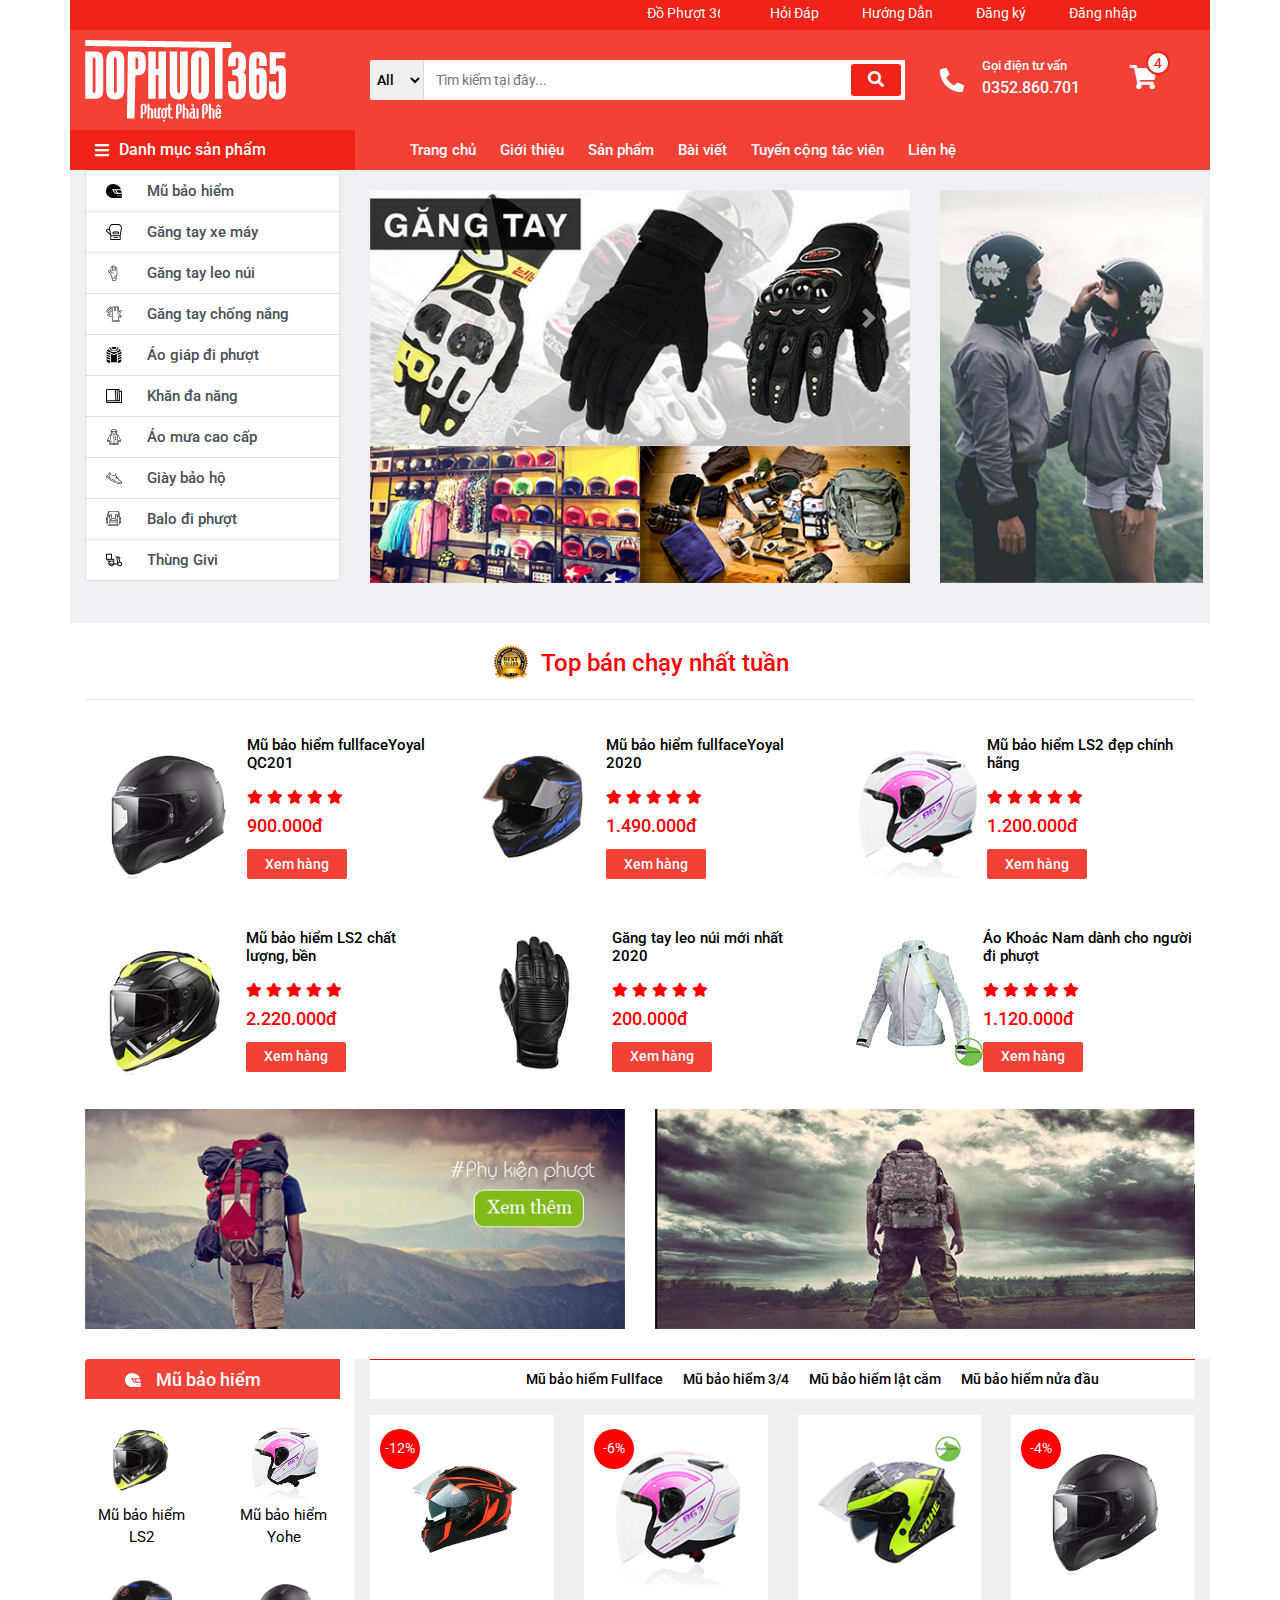
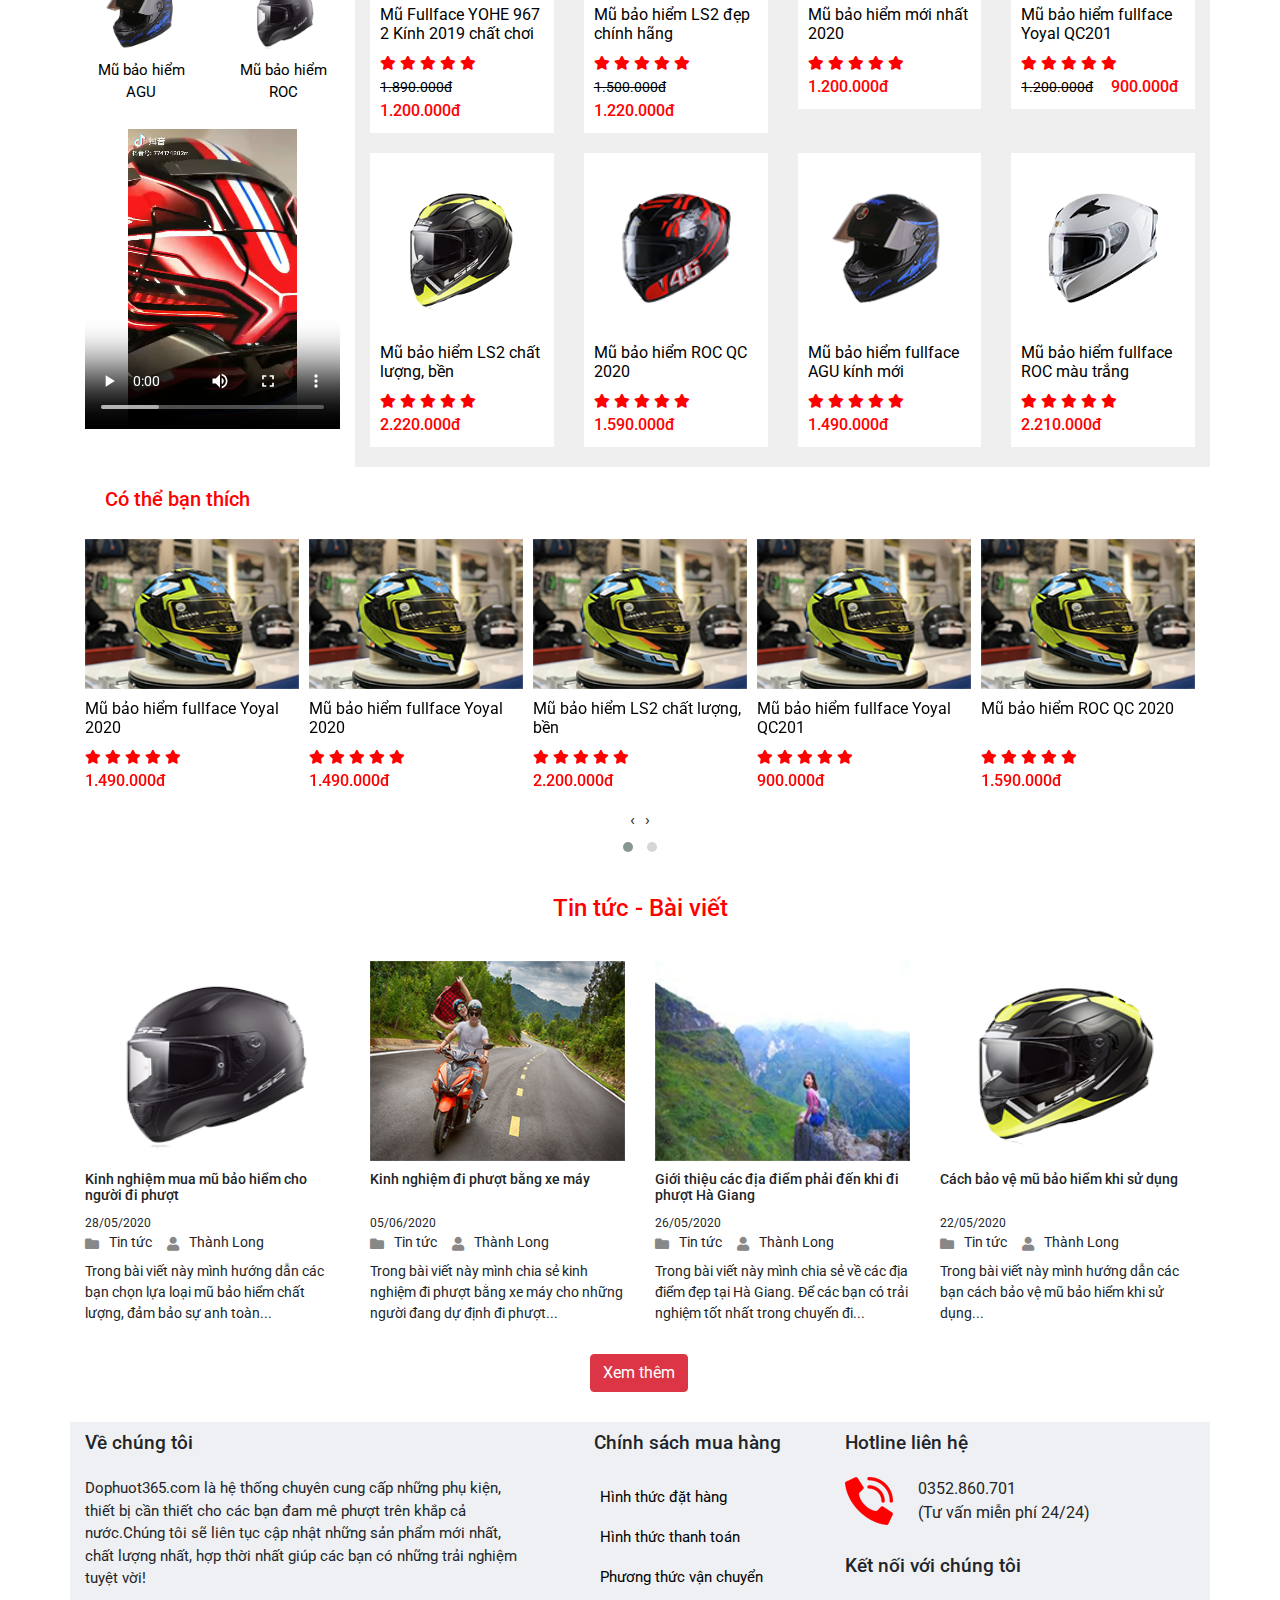
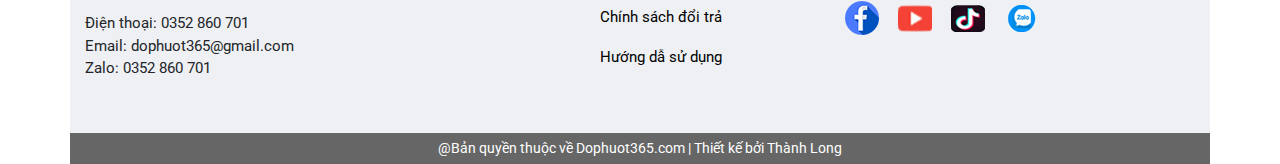
<file: index.html>
<!DOCTYPE html>
<html>
<head>
	<meta charset="UTF-8">
	<meta name="viewport" content="width=device-width, initial-scale=1.0">
    <title>Trang chủ - Đồ Phượt 365</title>
    <script src="js/jquery-3.3.1.js"></script>
    <script src="js/bootstrap.min.js"></script>
    <link rel="stylesheet" href="https://maxcdn.bootstrapcdn.com/bootstrap/4.0.0/css/bootstrap.min.css">
    <link href="https://fonts.googleapis.com/css2?family=Roboto:ital,wght@0,300;0,400;0,500;0,700;1,300;1,400;1,500&display=swap" rel="stylesheet">
    <link rel="stylesheet" href="fonts/fontawesome/css/all.min.css">
    <link href="https://fonts.googleapis.com/css2?family=Paytone+One&display=swap" rel="stylesheet">
    <link rel="stylesheet" href="css/style.css">
    <link rel="stylesheet" href="css/home.css">
    <link rel="stylesheet" href="owlcarousel/assets/owl.carousel.min.css">
    <link rel="stylesheet" href="owlcarousel/assets/owl.theme.default.min.css">
    <script src="https://code.jquery.com/jquery-3.5.1.min.js"></script>
    <script src="owlcarousel/owl.carousel.min.js"></script>
    <script src="js/owl.js"></script>
</head>
<body>
	<!-- container -->
	<div class="container">
		<!-- menu top -->
		<div class="row">
		 	<div class="col-md-7 dtl-header">
		 		<p class="text"><marquee>Đồ Phượt 365 - Cung cấp đồ phượt chất lượng</marquee></p>
		 	</div>
		 	<div class="col-md-5 dtl-header">
		 		<p class="text-1">Hỏi Đáp</p>
		 		<p class="text-1">Hướng Dẫn</p>
		 		<p class="text-1">Đăng ký</p>
		 		<p class="text-1">Đăng nhập</p>
		 	</div>	
		</div>
		<!-- end menu top -->
		<!-- menu bottom -->
		<div class="row">
			<div class="col-md-3 header__logo">
                <a href="#" class="header__logo-link">
                    <img src="images/logo.png" alt="Logo" class="header__logo-img">
                </a>
            </div>
            <div class="col-md-6 header__search">
                <select name="" id="" class="header__search-select">
                    <option value="0">All</option>
                    <option value="1">Mũ bảo hiểm</option>
                    <option value="2">Găng tay</option>
                    <option value="3">Áo phượt</option>
                    <option value="4">Giày phượt</option>
                    <option value="5">Balo phượt</option>
                </select>
                <input type="text" class="header__search-input" placeholder="Tìm kiếm tại đây...">
                <button class="header__search-btn">
                    <div class="header__search-icon-wrap">
                        <i class="fas fa-search header__search-icon"></i>
                    </div>
                </button>
            </div>
            <div class="col-md-2 header__call">
                <div class="header__call-icon-wrap">
                    <i class="fas fa-phone-alt header__call-icon"></i>  
                </div>
                <div class="header__call-info">
                    <div class="header__call-text">
                        Gọi điện tư vấn
                    </div>
                    <div class="header__call-number">
                        0352.860.701
                    </div>
                </div>
             </div>
             <div class="col-md-1 header__cart">
             	<a href="cart.html">
             		<span class="header__notice">4</span>
                    <i class="fas fa-shopping-cart header__nav-cart-icon"></i>
            	</a>
            </div>
		</div>
		<!-- end menu bottom -->
		<div class="row">
			<div class="col-md-3 header__nav-menu-wrap">
				<i class="fas fa-bars header__nav-menu-icon"></i>
                <div class="header__nav-menu-title">Danh mục sản phẩm</div>
			</div>
			<div class="col-md-9 header__nav">
				<ul class="header__nav-list">
                	<li class="header__nav-item">
                        <a href="index.html" class="header__nav-link">Trang chủ</a>
                    </li>
                    <li class="header__nav-item">
                        <a href="#" class="header__nav-link">Giới thiệu</a>
                    </li>
                    <li class="header__nav-item">
                        <a href="#" class="header__nav-link">Sản phẩm</a>
                    </li>
                    <li class="header__nav-item">
                        <a href="post.html" class="header__nav-link">Bài viết</a>
                    </li>
                    <li class="header__nav-item">
                        <a href="#" class="header__nav-link">Tuyển cộng tác viên</a>
                    </li>
                    <li class="header__nav-item">
                        <a href="contact.html" class="header__nav-link">Liên hệ</a>
                    </li>
                </ul>
			</div>
		</div>
		<!-- menu list -->
		<div class="row backroud">
			<div class="col-md-3">
				<div id="list-example" class="list-group">
				<a class="list-group-item list-group-item-action" href="#list-item-1" >
				  	<svg class="menu__item-icon" id="Capa_1" enable-background="new 0 0 512 512" height="15" viewBox="0 0 512 512" width="15" xmlns="http://www.w3.org/2000/svg"><g><path d="m380.867 315.905h127.956c-5.445-18.383-16.927-52.259-35.617-83.367h-142.35z"></path><path d="m258.13 301.651-69.438-99.195h289.504c-6.907-20.988-22.555-56.401-56.388-92.406-48.143-51.235-118.305-80.62-192.495-80.62h-7.908c-59.139 0-114.74 23.03-156.557 64.848-41.818 41.817-64.848 97.416-64.848 156.556v10.331c0 59.14 23.03 114.74 64.848 156.557 41.817 41.818 97.418 64.848 156.557 64.848h276.344l14.251-136.582h-168.715c-33.888 0-65.722-16.574-85.155-44.337zm175.584 92.419h28.283v30.204h-28.283zm-65.937 0h28.284v30.204h-28.284z"></path><path d="m295.774 232.538h-49.304l36.303 51.862c13.81 19.727 36.431 31.505 60.512 31.505h2.5z"></path></g></svg>
				  	<span class="text-2">Mũ bảo hiểm</span>
				</a>
				<a class="list-group-item list-group-item-action" href="#list-item-2">
				  	<svg class="menu__item-icon" id="Capa_1" enable-background="new 0 0 512 512" height="15" viewBox="0 0 512 512" width="15" xmlns="http://www.w3.org/2000/svg"><g id="XMLID_1288_"><path id="XMLID_1299_" d="m477.936 45.339c-24.408-28.814-60.065-45.339-97.827-45.339h-154.468c-37.762 0-73.419 16.525-97.827 45.339-24.409 28.813-34.848 66.702-28.64 103.95l2.025 12.147c-15.881-11.432-35.615-14.65-54.351-8.776-19.097 5.985-33.679 20.308-40.007 39.295-7.809 23.433-.914 49.162 17.565 65.549l108.898 96.572 3.944 23.666v119.258c0 8.284 6.716 15 15 15h301.252c8.284 0 15-6.716 15-15v-119.259l38.076-228.452c6.208-37.248-4.231-75.137-28.64-103.95zm-433.625 189.72c-9.478-8.404-13.014-21.601-9.009-33.618 3.245-9.738 10.725-17.084 20.519-20.154 9.796-3.067 20.127-1.307 28.35 4.836l24.149 18.039 17.144 102.864zm394.189 246.941h-271.25v-90.5h271.25zm38.484-337.643-36.191 217.143h-275.837l-36.19-217.143c-4.756-28.533 3.24-57.556 21.938-79.627 18.698-22.072 46.011-34.73 74.937-34.73h154.468c28.926 0 56.239 12.658 74.937 34.73s26.694 51.094 21.938 79.627z"/><path id="XMLID_1304_" d="m372.848 241h-120.5c-24.882 0-45.125 20.243-45.125 45.125s20.243 45.125 45.125 45.125h120.5c24.882 0 45.125-20.243 45.125-45.125s-20.243-45.125-45.125-45.125zm0 60.25h-120.5c-8.34 0-15.125-6.785-15.125-15.125s6.785-15.125 15.125-15.125h120.5c8.34 0 15.125 6.785 15.125 15.125s-6.785 15.125-15.125 15.125z"/><path id="XMLID_1305_" d="m252.348 451.75h120.5c8.284 0 15-6.716 15-15s-6.716-15-15-15h-120.5c-8.284 0-15 6.716-15 15s6.716 15 15 15z"/></g></svg>
				  	<span class="text-2">Găng tay xe máy</span>
				</a>
				<a class="list-group-item list-group-item-action" href="#list-item-3">
				  	<svg class="menu__item-icon" xmlns="http://www.w3.org/2000/svg" viewBox="0 0 64 64" width="15" height="15"><g id="outline"><path d="M29.018,2a4,4,0,0,0-4,4v.556a3.962,3.962,0,0,0-2-.556,4,4,0,0,0-4,4V24.586l-2.134-2.134a4.642,4.642,0,0,0-6.38-.308A4.5,4.5,0,0,0,9,25.4a4.556,4.556,0,0,0,1.328,3.327l8.689,8.689V40a1,1,0,0,0,.293.707l3.621,3.622-.876,4.4A3.54,3.54,0,0,0,22.7,51.75a3.16,3.16,0,0,0,1.316,1.026V61a1,1,0,0,0,1,1h15a1,1,0,0,0,1-1V52.771a3.146,3.146,0,0,0,1.238-.961A3.624,3.624,0,0,0,43,48.836l-.916-5.493,2.637-2.636A1,1,0,0,0,45.018,40V14a4,4,0,0,0-4-4,3.956,3.956,0,0,0-2,.556V10a4,4,0,0,0-4-4,3.956,3.956,0,0,0-2,.556V6A4,4,0,0,0,29.018,2Zm10,58h-13V53h13Zm-4-52a2,2,0,0,1,2,2V25h2V14a2,2,0,0,1,4,0V39.586l-2.629,2.628A12.857,12.857,0,0,1,34.018,44v2a14.823,14.823,0,0,0,6.245-1.451l.784,4.694a1.7,1.7,0,0,1-.367,1.336.942.942,0,0,1-.662.421h-15a.992.992,0,0,1-.719-.454A1.611,1.611,0,0,1,24,49.2l1-5a1,1,0,0,0-.273-.9l-3.707-3.707V37a1,1,0,0,0-.293-.707l-8.982-8.982a2.537,2.537,0,0,1,.1-3.681,2.679,2.679,0,0,1,3.628.236l7.841,7.841a1,1,0,0,0,.707.293c.034,0,3.484.029,5.168,2.555l1.664-1.11a8.531,8.531,0,0,0-6.4-3.424l-3.434-3.435V10a2,2,0,0,1,4,0V25h2V6a2,2,0,0,1,4,0V25h2V10A2,2,0,0,1,35.018,8Z"/></g></svg>
				  	<span class="text-2">Găng tay leo núi</span>
				</a>
				<a class="list-group-item list-group-item-action" href="#list-item-4">
				  	<svg class="menu__item-icon" xmlns="http://www.w3.org/2000/svg" viewBox="0 0 512 512" width="15" height="15"><g id="Outline"><path d="M488.971,307.988a23.982,23.982,0,0,1-.013,33.938l-51.3,51.3-11.314-11.314,51.31-51.31A7.995,7.995,0,1,0,466.347,319.3l-30.361,30.36-11.313-11.314,19.053-19.053-9.633-9.633,11.314-11.314,9.633,9.634a23.988,23.988,0,0,1,33.931.011ZM25.573,172.627l91.035,91.034L77.29,259.418a31.533,31.533,0,0,0-4.19-.288,30.711,30.711,0,0,0-8.564,60.2l.107.03,125.23,34.549,4.254-15.424L68.958,303.955a14.719,14.719,0,0,1-9.377-19.908A14.7,14.7,0,0,1,73.1,275.13c.68,0,118.176,11.766,118.176,11.766l1.448-15.935-50.808-4.619L36.884,161.311A16.855,16.855,0,0,1,32,149.295a15.6,15.6,0,0,1,4.731-11.2,16.06,16.06,0,0,1,22.392.218l84.837,84.838,11.314-11.314L70.417,126.973a16,16,0,0,1,22.646-22.6L177.9,189.21,189.21,177.9,104.377,93.063a16.185,16.185,0,0,1,0-22.626,16.012,16.012,0,0,1,22.621,0l55.215,55.215,11.314-11.314-55.22-55.22a16.062,16.062,0,0,1-.214-22.394c6.226-6.46,16.992-6.076,23.22.158l25.03,25.03L197.657,50.6,172.63,25.576A32.961,32.961,0,0,0,149.148,16a31.469,31.469,0,0,0-22.578,9.626,31.932,31.932,0,0,0-8.823,24.205A31.984,31.984,0,0,0,83.685,81.746q0,1.007.061,2-.995-.06-2-.061a31.982,31.982,0,0,0-31.912,34.062,31.953,31.953,0,0,0-24.2,8.82A31.468,31.468,0,0,0,16,149.148,32.944,32.944,0,0,0,25.573,172.627Zm466.565,7.322c.018-.032.035-.062.052-.094A30.711,30.711,0,0,0,440.8,146.511l-24.8,30.8V48.541a32.974,32.974,0,0,0-9.849-23.384,31.456,31.456,0,0,0-22.767-9.151,31.952,31.952,0,0,0-23.352,10.886A31.958,31.958,0,0,0,312,26.856a31.958,31.958,0,0,0-48.032.036,31.952,31.952,0,0,0-23.352-10.886,31.454,31.454,0,0,0-22.767,9.151A32.974,32.974,0,0,0,208,48.541V88h16V48.541a16.872,16.872,0,0,1,5.055-11.963A15.614,15.614,0,0,1,240.312,32,16.077,16.077,0,0,1,256,48V168h16V48a16,16,0,0,1,32,0V168h16V48a16,16,0,0,1,32,0V168h16V48a16.077,16.077,0,0,1,15.687-16,15.582,15.582,0,0,1,11.258,4.575A16.872,16.872,0,0,1,400,48.541V197.1l-38.146,45.775,12.292,10.244,79.2-96.677c.057-.071.114-.144.169-.217a14.738,14.738,0,0,1,17.233-4.833,14.713,14.713,0,0,1,7.45,20.708L401.042,308.051A8,8,0,0,0,400,312V448H240v16H416a8,8,0,0,1,0,16H208a8,8,0,0,1,0-16h8a8,8,0,0,0,8-8V104H208V448a24,24,0,0,0,0,48H416a24,24,0,0,0,0-48V314.112Z"/></g></svg>
				  	<span class="text-2">Găng tay chống nắng</span>
				</a>
				<a class="list-group-item list-group-item-action" href="#list-item-4">
				  	<svg class="menu__item-icon" id="Capa_1" enable-background="new 0 0 513.529 513.529" height="15" viewBox="0 0 513.529 513.529" width="15" xmlns="http://www.w3.org/2000/svg"><g id="XMLID_389_"><path id="XMLID_390_" d="m349.466 219.964-86.783 37.171c-1.89.809-3.904 1.215-5.919 1.215s-4.029-.405-5.919-1.215l-86.783-37.171v267.44h185.403v-267.44z"/><path id="XMLID_391_" d="m133.997 442.307-118.455-48.441v25.077c0 37.578 23.886 66.794 59.476 78.768l38.607 14.809c9.823 3.768 20.372-3.484 20.372-14.005z"/><path id="XMLID_392_" d="m133.997 253.792v-46.706l-118.455-50.736v49.002z"/><path id="XMLID_393_" d="m133.997 409.824v-45.033l-118.455-48.44v45.032z"/><path id="XMLID_394_" d="m133.997 332.308v-46.033l-118.455-48.44v46.033z"/><path id="XMLID_397_" d="m379.532 364.791v45.033l118.456-48.441v-45.032z"/><path id="XMLID_398_" d="m379.532 207.086v46.706l118.456-48.441v-49.001z"/><path id="XMLID_399_" d="m379.532 286.275v46.033l118.456-48.44v-46.034z"/><path id="XMLID_400_" d="m379.532 442.307v56.208c0 10.521 10.549 17.773 20.372 14.005l38.607-14.809c35.59-11.975 59.476-45.19 59.476-82.768v-21.077z"/><path id="XMLID_404_" d="m256.765 226.962 230.726-98.823c-10.374-12.299-31.104-35.093-59.804-58.034-.94-.751-1.882-1.485-2.824-2.225-19.729 54.52-72.015 93.588-133.258 93.588h-69.679c-61.244 0-113.529-39.068-133.258-93.588-.942.739-1.884 1.474-2.824 2.225-28.7 22.941-49.43 45.735-59.804 58.034z"/><path id="XMLID_405_" d="m225.141 66.814h63.247c27.253 0 49.489-21.822 50.191-48.908-27.409-10.399-54.866-15.68-81.815-15.68s-54.405 5.28-81.815 15.68c.703 27.087 22.94 48.908 50.192 48.908z"/><path id="XMLID_406_" d="m304.092 130.698c55.677-6.228 99.108-53.58 99.108-110.892v-4.806c0-8.284-6.716-15-15-15h-2.931c-9.221 0-16.571 7.544-16.59 16.765-.083 38.821-27.863 71.252-64.587 78.564z"/><path id="XMLID_407_" d="m209.437 130.698v-35.37c-36.724-7.312-64.504-39.743-64.587-78.564-.019-9.22-7.369-16.764-16.59-16.764h-2.931c-8.284 0-15 6.716-15 15v4.806c0 57.312 43.431 104.664 99.108 110.892z"/><path id="XMLID_413_" d="m239.504 96.881h34.521v34.52h-34.521z"/></g></svg>
				  	<span class="text-2">Áo giáp đi phượt</span>
				</a>
				<a class="list-group-item list-group-item-action" href="#list-item-4">
				  	<svg class="menu__item-icon" id="Capa_1" enable-background="new 0 0 512 512" height="15" viewBox="0 0 512 512" width="15" xmlns="http://www.w3.org/2000/svg"><g><path d="m432.472 90.006c-.306-13.697-.476-28.614-.476-45.004v-15h-386.494c-25.09 0-45.502 20.412-45.502 45.502v360.992c0 25.09 20.412 45.502 45.502 45.502h466.498v-391.992zm-20.385 137.144c4.591 41.436 9.33 84.197 9.86 163.844h-30.004c-.531-81.292-5.361-124.902-10.042-167.148-4.591-41.434-9.329-84.204-9.859-163.844h30.002c.531 81.294 5.362 124.902 10.043 167.148zm-80.147 163.844c-.531-81.292-5.361-124.902-10.042-167.148-4.591-41.434-9.329-84.204-9.859-163.844h30.003c.531 81.292 5.361 124.902 10.042 167.148 4.591 41.434 9.329 84.204 9.859 163.844zm-301.94-315.49c0-8.548 6.954-15.502 15.502-15.502h236.536c.531 81.292 5.361 124.902 10.042 167.148 4.591 41.434 9.329 84.204 9.859 163.844h-256.437c-5.441 0-10.662.96-15.502 2.719zm452 376.494h-436.498c-8.548 0-15.502-6.954-15.502-15.502s6.954-15.502 15.502-15.502h406.494v-15c0-91.076-5.13-137.374-10.091-182.148-3.281-29.61-6.637-59.897-8.479-103.84h48.574z"/></g></svg>
				  	<span class="text-2">Khăn đa năng</span>
				</a>
				<a class="list-group-item list-group-item-action" href="#list-item-4">
				  	<svg class="menu__item-icon" id="Capa_1" enable-background="new 0 0 512 512" height="15" viewBox="0 0 512 512" width="15" xmlns="http://www.w3.org/2000/svg"><g><path d="m346.375 439.023c.405 3.853 3.66 6.716 7.45 6.716.262 0 .527-.014.794-.042 4.119-.434 7.107-4.125 6.674-8.244l-5.232-49.705c-.434-4.118-4.121-7.111-8.244-6.674-4.119.434-7.107 4.125-6.674 8.244z"/><path d="m164.183 381.074c-4.113-.43-7.81 2.554-8.244 6.674l-5.232 49.7c-.434 4.119 2.554 7.811 6.674 8.244.267.028.532.042.794.042 3.789 0 7.044-2.863 7.45-6.716l5.232-49.7c.434-4.119-2.554-7.81-6.674-8.244z"/><path d="m305.7 248.5c-13.271 0-24.066 10.796-24.066 24.066s10.796 24.067 24.066 24.067 24.066-10.797 24.066-24.067-10.795-24.066-24.066-24.066zm0 33.134c-4.999 0-9.066-4.067-9.066-9.067 0-4.999 4.067-9.066 9.066-9.066s9.066 4.067 9.066 9.066c.001 4.999-4.067 9.067-9.066 9.067z"/><path d="m305.7 314.767c-13.271 0-24.066 10.796-24.066 24.066s10.796 24.067 24.066 24.067 24.066-10.797 24.066-24.067c.001-13.271-10.795-24.066-24.066-24.066zm0 33.133c-4.999 0-9.066-4.067-9.066-9.067 0-4.999 4.067-9.066 9.066-9.066s9.066 4.067 9.066 9.066c.001 5-4.067 9.067-9.066 9.067z"/><path d="m189.734 165.667c-4.142 0-7.5 3.357-7.5 7.5v49.699c0 4.143 3.358 7.5 7.5 7.5s7.5-3.357 7.5-7.5v-49.699c0-4.143-3.358-7.5-7.5-7.5z"/><path d="m314.77 222.866c0 4.143 3.358 7.5 7.5 7.5 4.143 0 7.5-3.357 7.5-7.5v-49.699c0-4.143-3.357-7.5-7.5-7.5-4.142 0-7.5 3.357-7.5 7.5z"/><path d="m477.006 369.604-7.108-17.039c-.016-.04-.033-.08-.05-.12l-55.171-132.258c-7.822-21.893-28.196-36.842-51.272-37.891l-7.32-5.518c-6.106-4.605-9.752-11.918-9.752-19.564v-26.644c10.369-10.496 16.567-24.853 16.567-40.237 0-3.028-.568-5.925-1.593-8.597-.021-.053-.314-.785-.392-.962l-14.735-35.374c-11.488-27.58-38.218-45.4-68.095-45.4h-44.171c-29.876 0-56.604 17.819-68.094 45.398l-14.764 35.439c-.052.121-.36.888-.388.962-1.01 2.654-1.568 5.529-1.568 8.534 0 15.384 6.198 29.741 16.566 40.236v26.646c0 7.646-3.645 14.96-9.751 19.563l-7.321 5.519c-23.077 1.049-43.45 15.997-51.272 37.89l-4.046 9.699c-1.595 3.823.211 8.215 4.034 9.81.944.394 1.922.58 2.885.58 2.936 0 5.724-1.735 6.925-4.614l4.124-9.886c.054-.129.104-.26.15-.392 4.99-14.136 17.063-24.374 31.375-27.298l-18.143 172.356-65.464-19.816 35.443-84.965c1.595-3.823-.212-8.215-4.035-9.81-3.82-1.594-8.214.21-9.809 4.034l-38.615 92.569c-.014.033-.028.066-.041.099l-7.112 17.05c-2.559 6.136-2.496 12.866.18 18.951 2.675 6.086 7.591 10.683 13.842 12.945l69.688 25.22-7.141 67.843c-.467 4.442.979 8.893 3.967 12.213 2.988 3.319 7.264 5.223 11.73 5.223h42.065c4.142 0 7.5-3.357 7.5-7.5s-3.358-7.5-7.5-7.5h-42.065c-.231 0-.427-.087-.582-.259-.155-.173-.221-.376-.197-.606l1.818-17.269h119.272v18.136h-48.245c-4.142 0-7.5 3.357-7.5 7.5s3.358 7.5 7.5 7.5h185.418c4.467 0 8.742-1.903 11.73-5.223 2.988-3.319 4.434-7.771 3.967-12.213l-7.141-67.843 69.688-25.221c6.25-2.263 11.166-6.859 13.841-12.944 2.673-6.085 2.738-12.816.178-18.952zm-76.4-144.218c.047.132.097.263.15.392l52.081 124.85-65.464 19.816-18.143-172.356c14.313 2.923 26.385 13.162 31.376 27.298zm-80.836-95.253c-3.905 1.381-5.952 5.666-4.571 9.571 1.089 3.078 3.981 5.002 7.071 5.002.829 0 1.673-.139 2.5-.431 2.265-.801 4.453-1.742 6.564-2.8v15.741c0 12.328 5.878 24.119 15.723 31.542l6.637 5.002 19.699 187.149c.002.02.004.041.006.061l8.726 82.897h-119.556v-283.733c8.162-1.317 15.707-5.081 21.766-10.977 7.932-7.717 12.3-18.059 12.3-29.124v-17.034c0-4.741 3.857-8.599 8.599-8.599 13.137 0 23.901-10.064 24.508-22.914.168-3.565-.438-7.03-1.736-10.22h10.829c3.712 0 6.907 2.244 8.308 5.445l.092.222c.427 1.051.667 2.197.667 3.399-.001 17.858-11.306 33.853-28.132 39.801zm-113.002-30.733c-5.028 0-9.3-3.866-9.524-8.619-.119-2.514.767-4.895 2.494-6.705 1.729-1.812 4.059-2.81 6.562-2.81h99.4c2.503 0 4.833.998 6.561 2.81 1.727 1.809 2.612 4.191 2.495 6.704-.225 4.753-4.497 8.62-9.524 8.62-13.013 0-23.599 10.586-23.599 23.599v17.034c0 6.979-2.756 13.505-7.76 18.374-5.001 4.867-11.585 7.462-18.6 7.25-13.734-.377-24.908-12.181-24.908-26.313v-16.345c.002-13.013-10.584-23.599-23.597-23.599zm27.146-84.4h44.171c23.802 0 45.096 14.197 54.249 36.168l6.29 15.099h-165.248l6.291-15.101c9.153-21.97 30.446-36.166 54.247-36.166zm-179.794 372.396c-2.354-.852-4.207-2.584-5.214-4.876-1.008-2.293-1.032-4.828-.068-7.14l4.521-10.837 69.67 21.089-2.708 25.722zm75.756 76.47 8.729-82.924c.001-.006.001-.011.002-.017l19.702-187.166 6.636-5.003c9.844-7.422 15.722-19.213 15.722-31.541v-15.741c2.11 1.059 4.298 1.999 6.564 2.8.826.292 1.67.431 2.5.431 3.089 0 5.983-1.924 7.071-5.002 1.38-3.905-.666-8.19-4.572-9.571-16.825-5.948-28.129-21.942-28.129-39.8 0-1.213.244-2.37.678-3.429l.071-.17c1.396-3.213 4.597-5.467 8.317-5.467h10.829c-1.298 3.19-1.903 6.654-1.735 10.22.605 12.849 11.37 22.914 24.507 22.914 4.741 0 8.599 3.857 8.599 8.599v16.345c0 19.641 13.898 36.409 32.202 40.408v284.114zm255.447 32.874c-.154.173-.351.26-.582.26h-122.172v-18.134h121.135l1.818 17.269c.023.229-.043.433-.199.605zm77.772-114.22c-1.008 2.292-2.859 4.024-5.215 4.876l-66.201 23.958-2.708-25.722 69.67-21.089 4.521 10.837c.964 2.311.941 4.847-.067 7.14z"/></g></svg>
				  	<span class="text-2">Áo mưa cao cấp</span>
				</a>
				<a class="list-group-item list-group-item-action" href="#list-item-4">
				  	<svg class="menu__item-icon" id="Capa_1" enable-background="new 0 0 512 512" height="15" viewBox="0 0 512 512" width="15" xmlns="http://www.w3.org/2000/svg"><g>
                   <path d="M509.982,380.674c-6.038-18.941-23.777-30.446-37.593-36.763c-28.384-12.976-59.512-40.574-87.356-72.09l4.154-2.551
                    c3.575-2.195,4.694-6.874,2.499-10.449c-2.196-3.577-6.873-4.692-10.45-2.499l-6.225,3.822c-3.638-4.361-7.201-8.769-10.678-13.2l6.181-4.017c3.518-2.286,4.516-6.992,2.229-10.51c-2.286-3.519-6.994-4.517-10.51-2.23l-7.15,4.648c-4.004-5.39-7.858-10.775-11.537-16.111l5.307-3.296c3.565-2.214,4.659-6.898,2.444-10.462c-2.216-3.566-6.899-4.66-10.463-2.444l-5.737,3.565c-10.014-15.469-18.31-30.17-24.198-42.89c-0.851-2.282-8.099-23.21,6.35-37.658c2.967-2.967,2.967-7.778-0.001-10.744c-2.966-2.967-7.777-2.967-10.744,0c-15.575,15.576-14.263,35.425-11.94,46.271c-9.082,2.578-26.163,6.855-45.351,8.775c-45.518,4.558-67.888-7.296-78.633-18.042c-39.043-39.042-41.575-77.949-41.595-78.311c-0.149-3.186-2.272-5.938-5.314-6.893c-3.044-0.955-6.357,0.091-8.3,2.621L1.572,217.365c-1.292,1.684-1.822,3.83-1.461,5.921c0.361,2.091,1.58,3.935,3.362,5.087c2.126,1.375,213.344,137.893,272.866,174.032c48.443,29.412,114.283,43.351,164.693,43.35c15.222,0,29.044-1.272,40.546-3.773c1.89-0.41,3.552-1.526,4.648-3.12l23.617-34.354c0.016-0.023,0.027-0.051,0.044-0.075c0.183-0.273,0.349-0.558,0.496-0.853c0.028-0.054,0.051-0.109,0.077-0.165c0.13-0.278,0.243-0.563,0.339-0.857c0.01-0.029,0.025-0.057,0.034-0.086c0.006-0.021,0.019-0.066,0.028-0.094c0.009-0.032,0.019-0.064,0.028-0.096C511.359,400.686,513.584,391.969,509.982,380.674z M181.707,293.419c58.135,37.165,97.92,62.275,118.252,74.632c48.443,29.413,114.283,43.35,164.692,43.35c8.021,0,15.638-0.363,22.747-1.063l-11.957,17.392c-23.67,4.537-56.217,3.738-89.962-2.261c-38.183-6.788-74.143-19.592-101.254-36.052C231.002,357.104,55.745,244.043,18.642,220.085l16.18-21.064c54.161,34.954,96.012,61.822,121.842,78.373c1.269,0.813,2.687,1.201,4.091,1.201c2.503,0,4.953-1.236,6.403-3.5c2.264-3.533,1.236-8.231-2.298-10.495c-11.441-7.331-26.032-16.691-43.438-27.877c7.952-14.643,12.129-31.048,12.129-47.885c0-23.357-8.193-46.109-23.068-64.065c-2.678-3.232-7.468-3.68-10.698-1.004c-3.23,2.677-3.68,7.467-1.003,10.697c12.623,15.236,19.575,34.546,19.575,54.371c0,13.913-3.365,27.469-9.763,39.638c-18.828-12.109-40.434-26.023-64.486-41.545l72.964-94.991c4.646,16.911,15.844,43.684,42.761,70.601c38.645,38.645,116.899,19.603,140.053,12.831c5.899,11.911,13.541,25.097,22.354,38.7l-25.812,16.034c-3.565,2.214-4.659,6.898-2.444,10.462c1.439,2.317,3.921,3.589,6.461,3.589c1.37,0,2.754-0.37,4.002-1.145l26.238-16.299c3.753,5.455,7.662,10.933,11.692,16.382l-20.513,13.333c-3.518,2.287-4.516,6.993-2.229,10.511c1.456,2.24,3.891,3.458,6.377,3.458c1.419,0,2.855-0.397,4.133-1.229l21.443-13.938c3.402,4.366,6.867,8.683,10.373,12.929l-19.075,11.713c-3.575,2.195-4.694,6.874-2.499,10.449c1.434,2.336,3.928,3.623,6.481,3.623c1.356,0,2.728-0.363,3.969-1.124l21.08-12.944c41.558,47.63,73.969,68.628,94.155,77.855c27.515,12.579,30.867,28.587,30.756,36.049c-23.464,4.075-55.031,3.148-87.729-2.665c-38.183-6.788-74.143-19.592-101.251-36.05 c-20.233-12.295-59.919-37.343-117.957-74.446c-3.536-2.26-8.232-1.227-10.493,2.309C177.139,286.462,178.172,291.159,181.707,293.419z"/>
                    </svg>
				  	<span class="text-2">Giày bảo hộ</span>
				</a>
				<a class="list-group-item list-group-item-action" href="#list-item-4">
				  	<svg class="menu__item-icon" id="Capa_1" enable-background="new 0 0 512 512" height="15" viewBox="0 0 512 512" width="15" xmlns="http://www.w3.org/2000/svg"><g>
				  	<path d="M376,304H112c-4.418,0-8,3.582-8,8v112c0,4.418,3.582,8,8,8h264c4.418,0,8-3.582,8-8V312C384,307.582,380.418,304,376,304
                    z M368,416H120v-56h192v16c0,4.418,3.582,8,8,8s8-3.582,8-8v-16h16c4.418,0,8-3.582,8-8s-3.582-8-8-8H120v-24h248V416z"/>
                    <path d="M472,208h-32V104c-0.091-28.207-11.641-55.165-32-74.688V8c0-4.418-3.582-8-8-8H80c-4.418,0-8,3.582-8,8v21.312
                    C51.641,48.835,40.091,75.793,40,104v104H8c-4.418,0-8,3.582-8,8v160c0,4.418,3.582,8,8,8h32.408
                    c4.21,54.119,49.309,95.913,103.592,96h192c54.283-0.087,99.382-41.881,103.592-96H472c4.418,0,8-3.582,8-8V216
                    C480,211.582,476.418,208,472,208z M40,368H16V256h24V368z M40,240H16v-16h24V240z M88,16h304v156l-16,12v-72c0-4.418-3.582-8-8-8h-64c-4.418,0-8,3.582-8,8v114.528c-35.689,15.672-76.311,15.672-112,0V112c0-4.418-3.582-8-8-8h-64c-4.418,0-8,3.582-8,8v72l-16-12V16z M312,152v-32h48v32H312z M360,168v84l-24,18l-24-18v-84H360z M120,152v-32h48v32H120z M168,168v84l-24,18l-24-18v-84H168z M424,376c-0.057,48.577-39.423,87.943-88,88H144c-48.577-0.057-87.943-39.423-88-88V104c0.048-17.997,5.634-35.544,16-50.256V176c0,2.518,1.186,4.889,3.2,6.4L104,204v52c0,2.518,1.186,4.889,3.2,6.4l32,24c2.844,2.133,6.756,2.133,9.6,0l32-24c2.014-1.511,3.2-3.882,3.2-6.4v-12.192c36.004,14.091,75.996,14.091,112,0V256c0,2.518,1.186,4.889,3.2,6.4l32,24c2.844,2.133,6.756,2.133,9.6,0l32-24c2.014-1.511,3.2-3.882,3.2-6.4v-52l28.8-21.6c2.014-1.511,3.2-3.882,3.2-6.4V53.744c10.366,14.712,15.952,32.259,16,50.256V376z M464,368h-24V256h24V368z M464,240h-24v-16h24V240z"/>       	</svg>
				  	<span class="text-2">Balo đi phượt</span>
				</a>
				<a class="list-group-item list-group-item-action" href="#list-item-4">
				  	<svg class="menu__item-icon" id="Capa_1" enable-background="new 0 0 512 512" height="15" viewBox="0 0 512 512" width="15" xmlns="http://www.w3.org/2000/svg"><g><path d="m449.649 307.262-18.956-101.095h29.976v-30h-35.601l-5.625-30.002h-117.452v30h31.907l25.911 190.012h-84.69l-28.814-65.109c14.379-7.521 24.22-22.576 24.22-39.896 0-24.814-20.188-45.002-45.002-45.002h-35.173v-160.35h-190.35v190.349h50.173v60.004h51.771c-19.485 19.073-31.598 45.648-31.598 75.003v15h31.509c6.968 34.194 37.273 60.004 73.495 60.004s66.526-25.81 73.495-60.004h114.658c6.968 34.194 37.273 60.004 73.494 60.004 41.357 0 75.004-33.646 75.004-75.004-.001-37.043-27.002-67.88-62.352-73.914zm-419.649-91.093v-130.349h130.349v130.349zm50.173 60.004v-30.004h145.349c8.272 0 15.002 6.73 15.002 15.002s-6.73 15.002-15.002 15.002zm95.176 30h40.408l26.555 60.003h-140.46c6.967-34.196 37.274-60.003 73.497-60.003zm0 120.007c-19.557 0-36.232-12.543-42.424-30.004h84.848c-6.192 17.461-22.867 30.004-42.424 30.004zm219.196-250.015 24.775 132.132c-13.215 3.206-25.068 9.917-34.523 19.096l-20.622-151.227h30.37zm42.451 250.015c-24.815 0-45.003-20.188-45.003-45.004 0-24.815 20.188-45.003 45.003-45.003s45.004 20.188 45.004 45.003c0 24.816-20.188 45.004-45.004 45.004z"/></g>
                    </svg>
				  	<span class="text-2">Thùng Givi</span>
				  </a>
				</div>
			</div>
			<div class="col-md-9 slider">
				<div class="row">
					<div class="col-md-8 slider-left">
						<div id="carouselExampleControls" class="carousel slide" data-ride="carousel">
						  <div class="carousel-inner">
						    <div class="carousel-item active">
						      <img class="d-block w-100" src="images/banner_1.jpg" alt="First slide">
						    </div>
						    <div class="carousel-item">
						      <img class="d-block w-100" src="images/banner_8.jpg" alt="Second slide">
						    </div>
						    <div class="carousel-item">
						      <img class="d-block w-100" src="images/banner_9.jpg" alt="Third slide">
						    </div>
						  </div>
						  <a class="carousel-control-prev" href="#carouselExampleControls" role="button" data-slide="prev">
						    <span class="carousel-control-prev-icon" aria-hidden="true"></span>
						    <span class="sr-only">Previous</span>
						  </a>
						  <a class="carousel-control-next" href="#carouselExampleControls" role="button" data-slide="next">
						    <span class="carousel-control-next-icon" aria-hidden="true"></span>
						    <span class="sr-only">Next</span>
						  </a>
						</div>
						<div class="slide__left-bottom">
                            <div class="slide__left-botom-one">
                                <img class="slide__left-bottom-one-img" src="images/banner_3.jpg">
                            </div>
                            <div class="slide__left-bottom-two">
                                <img  class="slide__left-bottom-tow-img" src="images/banner_4.jpg">
                            </div>
                        </div>
					</div>
					<div class="col-md-4 slide__right">
						 <img class="slide__right-img" src="images/banner_2.jpg">
					</div>
				</div>
			</div>
		</div>
		<!-- end menu list -->
		<!-- bestselling -->
		<div class="row">
			<div class="bestselling__heading-wrap">
                <img class="bestselling__heading-img" src="images/bestselling.png" alt="Sản phẩm bán chạy">
                <div class="bestselling__heading">Top bán chạy nhất tuần</div>
            </div>
		</div>
		<hr>
		<div class="row">
			<div class="col-md-4 bestselling__product">
				<div class="bestselling__product-img-box">
                    <img class="bestselling__product-img" src="images/product_1.png" alt="">
                </div>
                <div class="bestselling__product-text">
                    <h3 class="bestselling__product-title">
                        <a href="#" class="bestselling__product-link">Mũ bảo hiểm fullfaceYoyal QC201</a>
                    </h3>
                    <div class="bestselling__product-rate-wrap">
                        <i class="fas fa-star bestselling__product-rate"></i>
                        <i class="fas fa-star bestselling__product-rate"></i>
                        <i class="fas fa-star bestselling__product-rate"></i>
                        <i class="fas fa-star bestselling__product-rate"></i>
                        <i class="fas fa-star bestselling__product-rate"></i>
                    </div>
                    <span class="bestselling__product-price">
                        900.000đ
                    </span>
                    <div class="bestselling__product-btn-wrap">
                        <button class="bestselling__product-btn">Xem hàng</button>
                    </div>
                </div>
			</div>
			<div class="col-md-4 bestselling__product">
				<div class="bestselling__product-img-box">
                    <img class="bestselling__product-img" src="images/product_8.png" alt="">
                </div>
                <div class="bestselling__product-text">
                    <h3 class="bestselling__product-title">
                        <a href="#" class="bestselling__product-link">Mũ bảo hiểm fullfaceYoyal 2020</a>
                    </h3>
                    <div class="bestselling__product-rate-wrap">
                        <i class="fas fa-star bestselling__product-rate"></i>
                        <i class="fas fa-star bestselling__product-rate"></i>
                        <i class="fas fa-star bestselling__product-rate"></i>
                        <i class="fas fa-star bestselling__product-rate"></i>
                        <i class="fas fa-star bestselling__product-rate"></i>
                    </div>
                    <span class="bestselling__product-price">
                        1.490.000đ
                    </span>
                    <div class="bestselling__product-btn-wrap">
                        <button class="bestselling__product-btn">Xem hàng</button>
                    </div>
                </div>
			</div>
			<div class="col-md-4 bestselling__product">
				<div class="bestselling__product-img-box">
                    <img class="bestselling__product-img" src="images/product_3.png" alt="">
                </div>
                <div class="bestselling__product-text">
                    <h3 class="bestselling__product-title">
                        <a href="#" class="bestselling__product-link">Mũ bảo hiểm LS2 đẹp chính hãng</a>
                    </h3>
                    <div class="bestselling__product-rate-wrap">
                        <i class="fas fa-star bestselling__product-rate"></i>
                        <i class="fas fa-star bestselling__product-rate"></i>
                        <i class="fas fa-star bestselling__product-rate"></i>
                        <i class="fas fa-star bestselling__product-rate"></i>
                        <i class="fas fa-star bestselling__product-rate"></i>
                    </div>
                    <span class="bestselling__product-price">
                        1.200.000đ
                    </span>
                    <div class="bestselling__product-btn-wrap">
                        <button class="bestselling__product-btn">Xem hàng</button>
                    </div>
                </div>
			</div>
			<div class="col-md-4 bestselling__product">
				<div class="bestselling__product-img-box">
                    <img class="bestselling__product-img" src="images/product_4.png" alt="">
                </div>
                <div class="bestselling__product-text">
                    <h3 class="bestselling__product-title">
                        <a href="#" class="bestselling__product-link">Mũ bảo hiểm LS2 chất lượng, bền</a>
                    </h3>
                    <div class="bestselling__product-rate-wrap">
                        <i class="fas fa-star bestselling__product-rate"></i>
                        <i class="fas fa-star bestselling__product-rate"></i>
                        <i class="fas fa-star bestselling__product-rate"></i>
                        <i class="fas fa-star bestselling__product-rate"></i>
                        <i class="fas fa-star bestselling__product-rate"></i>
                    </div>
                    <span class="bestselling__product-price">
                        2.220.000đ
                    </span>
                    <div class="bestselling__product-btn-wrap">
                        <button class="bestselling__product-btn">Xem hàng</button>
                    </div>
                </div>
			</div>
			<div class="col-md-4 bestselling__product">
				<div class="bestselling__product-img-box">
                    <img class="bestselling__product-img" src="images/product_5.png" alt="">
                </div>
                <div class="bestselling__product-text">
                    <h3 class="bestselling__product-title">
                        <a href="#" class="bestselling__product-link">Găng tay leo núi mới nhất 2020</a>
                    </h3>
                    <div class="bestselling__product-rate-wrap">
                        <i class="fas fa-star bestselling__product-rate"></i>
                        <i class="fas fa-star bestselling__product-rate"></i>
                        <i class="fas fa-star bestselling__product-rate"></i>
                        <i class="fas fa-star bestselling__product-rate"></i>
                        <i class="fas fa-star bestselling__product-rate"></i>
                    </div>
                    <span class="bestselling__product-price">
                        200.000đ
                    </span>
                    <div class="bestselling__product-btn-wrap">
                        <button class="bestselling__product-btn">Xem hàng</button>
                    </div>
                </div>
			</div>
			<div class="col-md-4 bestselling__product">
				<div class="bestselling__product-img-box">
                    <img class="bestselling__product-im" src="images/product_6.png" alt="">
                </div>
                <div class="bestselling__product-text">
                    <h3 class="bestselling__product-title">
                        <a href="#" class="bestselling__product-link">Áo Khoác Nam dành cho người đi phượt</a>
                    </h3>
                    <div class="bestselling__product-rate-wrap">
                        <i class="fas fa-star bestselling__product-rate"></i>
                        <i class="fas fa-star bestselling__product-rate"></i>
                        <i class="fas fa-star bestselling__product-rate"></i>
                        <i class="fas fa-star bestselling__product-rate"></i>
                        <i class="fas fa-star bestselling__product-rate"></i>
                    </div>
                    <span class="bestselling__product-price">
                        1.120.000đ
                    </span>
                    <div class="bestselling__product-btn-wrap">
                        <button class="bestselling__product-btn">Xem hàng</button>
                    </div>
                </div>
			</div>
		</div>
		<div class="row">
			<div class="col-md-6 bestselling__banner-left">
				<img class="bestselling__banner-left-img" src="images/banner_5.jpg" alt="">
			</div>
            <div class="col-md-6 bestselling__banner-right">
                <img class="bestselling__banner-right-img" src="images/banner_6.jpg" alt="">
            </div>
		</div>
		<!-- end bestselling -->
        <!-- product -->
        <div class="row">
            <div class="col-md-3 product__sidebar">
                <div class="product__sidebar-heading">
                    <h4 class="product__sidebar-title">
                    <svg class="menu__item-icon" id="Capa_1" enable-background="new 0 0 512 512" height="512" viewBox="0 0 512 512" width="512" xmlns="http://www.w3.org/2000/svg"><g><path d="m380.867 315.905h127.956c-5.445-18.383-16.927-52.259-35.617-83.367h-142.35z"/><path d="m258.13 301.651-69.438-99.195h289.504c-6.907-20.988-22.555-56.401-56.388-92.406-48.143-51.235-118.305-80.62-192.495-80.62h-7.908c-59.139 0-114.74 23.03-156.557 64.848-41.818 41.817-64.848 97.416-64.848 156.556v10.331c0 59.14 23.03 114.74 64.848 156.557 41.817 41.818 97.418 64.848 156.557 64.848h276.344l14.251-136.582h-168.715c-33.888 0-65.722-16.574-85.155-44.337zm175.584 92.419h28.283v30.204h-28.283zm-65.937 0h28.284v30.204h-28.284z"/><path d="m295.774 232.538h-49.304l36.303 51.862c13.81 19.727 36.431 31.505 60.512 31.505h2.5z"/></g>
                    </svg>
                        Mũ bảo hiểm
                    </h4>
                </div>
                <div class="row">
                    <div class="col-md-6 product__sidebar-item">
                        <img class="product__sidebar-item-img" src="images/product_4.png" alt="">
                        <a href="" class="product__sidebar-item-name">Mũ bảo hiểm LS2</a>  
                    </div>
                    <div class="col-md-6 product__sidebar-item">
                        <img class="product__sidebar-item-img" src="images/product_3.png" alt="">
                        <a href="" class="product__sidebar-item-name">Mũ bảo hiểm Yohe</a>
                    </div>
                    <div class="col-md-6 product__sidebar-item">
                        <img class="product__sidebar-item-img" src="images/product_2.png" alt="">
                        <a href="" class="product__sidebar-item-name">Mũ bảo hiểm AGU</a>
                    </div>
                    <div class="col-md-6 product__sidebar-item">
                        <img class="product__sidebar-item-img" src="images/product_1.png" alt="">
                        <a href="" class="product__sidebar-item-name">Mũ bảo hiểm ROC</a>
                    </div>
                </div>
                <div class="product__sidebar-img-wrap">
                    <video width="255" height="300" controls>
                        <source src="video/vd.mp4" type="video/mp4">
                    </video>
                </div>
            </div>
            <div class="col-md-9 product__content">
                <ul class="product__list hide-on-mobile">
                    <li class="product__item product__item--active">
                        <a href="#" class="product__link">Mũ bảo hiểm Fullface</a>
                    </li>
                    <li class="product__item">
                        <a href="#" class="product__link">Mũ bảo hiểm 3/4</a>
                    </li>
                    <li class="product__item">
                        <a href="#" class="product__link">Mũ bảo hiểm lật cằm</a>
                    </li>
                    <li class="product__item">
                        <a href="#" class="product__link">Mũ bảo hiểm nửa đầu</a>
                    </li>
                </ul>
                <div class="row">
                    <div class="col-md-3 product__panel-item">
                        <div class="product__panel-item-wrap">
                        <div class="product__panel-img-wrap">
                            <a href="product.html"><img class="product__panel-img" src="images/product_13.png" alt=""></a>
                        </div>
                        <h3 class="product__panel-heading">
                            <a href="product.html" class="product__panel-link">Mũ Fullface YOHE 967 2 Kính 2019 chất chơi</a>
                        </h3>
                        <div class="product__panel-rate-wrap">
                            <i class="fas fa-star product__panel-rate"></i>
                            <i class="fas fa-star product__panel-rate"></i>
                            <i class="fas fa-star product__panel-rate"></i>
                            <i class="fas fa-star product__panel-rate"></i>
                            <i class="fas fa-star product__panel-rate"></i>
                        </div>
                        <div class="product__panel-price">
                            <span class="product__panel-price-old">
                                <strike>1.890.000đ</strike>
                            </span>
                            <span class="product__panel-price-current">
                                1.200.000đ
                            </span>
                        </div>
                        <div class="product__panel-price-sale-off">
                            -12%
                        </div>
                        </div>
                    </div>
                    <div class="col-md-3 product__panel-item">
                        <div class="product__panel-item-wrap">
                        <div class="product__panel-img-wrap">
                            <a href="product.html"><img class="product__panel-img" src="images/product_3.png" alt=""></a>
                        </div>
                        <h3 class="product__panel-heading">
                            <a href="product.html" class="product__panel-link">Mũ bảo hiểm LS2 đẹp chính hãng</a>
                        </h3>
                        <div class="product__panel-rate-wrap">
                            <i class="fas fa-star product__panel-rate"></i>
                            <i class="fas fa-star product__panel-rate"></i>
                            <i class="fas fa-star product__panel-rate"></i>
                            <i class="fas fa-star product__panel-rate"></i>
                            <i class="fas fa-star product__panel-rate"></i>
                        </div>
                        <div class="product__panel-price">
                            <span class="product__panel-price-old">
                                <strike>1.500.000đ</strike>
                            </span>
                            <span class="product__panel-price-current">
                                1.220.000đ
                            </span>
                        </div>
                        <div class="product__panel-price-sale-off">
                            -6%
                        </div>
                        </div>
                    </div>
                    <div class="col-md-3 product__panel-item">
                        <div class="product__panel-item-wrap">
                        <div class="product__panel-img-wrap">
                            <a href="product.html"><img class="product__panel-img" src="images/product_7.png" alt=""></a>
                        </div>
                        <h3 class="product__panel-heading">
                            <a href="product.html" class="product__panel-link">Mũ bảo hiểm mới nhất 2020</a>
                        </h3>
                        <div class="product__panel-rate-wrap">
                            <i class="fas fa-star product__panel-rate"></i>
                            <i class="fas fa-star product__panel-rate"></i>
                            <i class="fas fa-star product__panel-rate"></i>
                            <i class="fas fa-star product__panel-rate"></i>
                            <i class="fas fa-star product__panel-rate"></i>
                        </div>
                        <div class="product__panel-price">
                            <span class="product__panel-price-current">
                                1.200.000đ
                            </span>
                        </div>
                        </div>
                    </div>
                    <div class="col-md-3 product__panel-item">
                        <div class="product__panel-item-wrap">
                        <div class="product__panel-img-wrap">
                            <a href="product.html"><img class="product__panel-img" src="images/product_1.png" alt=""></a>
                        </div>
                        <h3 class="product__panel-heading">
                            <a href="product.html" class="product__panel-link">Mũ bảo hiểm fullface Yoyal QC201</a>
                        </h3>
                        <div class="product__panel-rate-wrap">
                            <i class="fas fa-star product__panel-rate"></i>
                            <i class="fas fa-star product__panel-rate"></i>
                            <i class="fas fa-star product__panel-rate"></i>
                            <i class="fas fa-star product__panel-rate"></i>
                            <i class="fas fa-star product__panel-rate"></i>
                        </div>
                        <div class="product__panel-price">
                            <span class="product__panel-price-old">
                                <strike>1.200.000đ</strike>
                            </span>
                            <span class="product__panel-price-current">
                                900.000đ
                            </span>
                        </div>
                        <div class="product__panel-price-sale-off">
                            -4%
                        </div>
                        </div>
                    </div>
                    <div class="col-md-3 product__panel-item">
                        <div class="product__panel-item-wrap">
                        <div class="product__panel-img-wrap">
                            <a href="product.html"><img class="product__panel-img" src="images/product_4.png" alt=""></a>
                        </div>
                        <h3 class="product__panel-heading">
                            <a href="product.html" class="product__panel-link">Mũ bảo hiểm LS2 chất lượng, bền</a>
                        </h3>
                        <div class="product__panel-rate-wrap">
                            <i class="fas fa-star product__panel-rate"></i>
                            <i class="fas fa-star product__panel-rate"></i>
                            <i class="fas fa-star product__panel-rate"></i>
                            <i class="fas fa-star product__panel-rate"></i>
                            <i class="fas fa-star product__panel-rate"></i>
                        </div>
                        <div class="product__panel-price">
                            <span class="product__panel-price-current">
                                2.220.000đ
                            </span>
                        </div>
                        </div>
                    </div>
                    <div class="col-md-3 product__panel-item">
                        <div class="product__panel-item-wrap">
                        <div class="product__panel-img-wrap">
                            <a href="product.html"><img class="product-img" src="images/product_11.png" alt=""></a>
                        </div>
                        <h3 class="product__panel-heading">
                            <a href="product.html" class="product__panel-link">Mũ bảo hiểm ROC QC 2020</a>
                        </h3>
                        <div class="product__panel-rate-wrap">
                            <i class="fas fa-star product__panel-rate"></i>
                            <i class="fas fa-star product__panel-rate"></i>
                            <i class="fas fa-star product__panel-rate"></i>
                            <i class="fas fa-star product__panel-rate"></i>
                            <i class="fas fa-star product__panel-rate"></i>
                        </div>
                        <div class="product__panel-price">
                            <span class="product__panel-price-current">
                                1.590.000đ
                            </span>
                        </div>
                        </div>
                    </div>
                    <div class="col-md-3 product__panel-item">
                        <div class="product__panel-item-wrap">
                        <div class="product__panel-img-wrap">
                            <a href="product.html"><img class="product__panel-img" src="images/product_8.png" alt=""></a>
                        </div>
                        <h3 class="product__panel-heading">
                            <a href="product.html" class="product__panel-link">Mũ bảo hiểm fullface AGU kính mới</a>
                        </h3>
                        <div class="product__panel-rate-wrap">
                            <i class="fas fa-star product__panel-rate"></i>
                            <i class="fas fa-star product__panel-rate"></i>
                            <i class="fas fa-star product__panel-rate"></i>
                            <i class="fas fa-star product__panel-rate"></i>
                            <i class="fas fa-star product__panel-rate"></i>
                        </div>
                        <div class="product__panel-price">
                            <span class="product__panel-price-current">
                                1.490.000đ
                            </span>
                        </div>
                        </div>
                    </div>
                    <div class="col-md-3 product__panel-item">
                        <div class="product__panel-item-wrap">
                        <div class="product__panel-img-wrap">
                            <a href="product.html"><img class="product-img" src="images/product_9.png" alt=""></a>
                        </div>
                        <h3 class="product__panel-heading">
                            <a href="product.html" class="product__panel-link">Mũ bảo hiểm fullface ROC màu trắng</a>
                        </h3>
                        <div class="product__panel-rate-wrap">
                            <i class="fas fa-star product__panel-rate"></i>
                            <i class="fas fa-star product__panel-rate"></i>
                            <i class="fas fa-star product__panel-rate"></i>
                            <i class="fas fa-star product__panel-rate"></i>
                            <i class="fas fa-star product__panel-rate"></i>
                        </div>
                        <div class="product__panel-price">
                            <span class="product__panel-price-current">
                                2.210.000đ
                            </span>
                        </div>
                        </div>
                    </div>
                </div>
            </div>
        </div>
        <!-- end product -->
        <!-- product love -->
        <div class="row">
            <div class="col-md-12 product__love-title">
                 <h2 class="product__love-heading">
                    Có thể bạn thích
                </h2>
            </div>
        </div>
        <div class="row">
            <div class="col-md-12">
                <div class="owl-carousel owl-theme">
                    <div class="item">
                        <div class="product-img-wrap">
                            <a href="product.html"><img class="product__panel-img" src="images/product_10.png" alt=""></a>
                        </div>
                        <h3 class="product__panel-heading">
                            <a href="#" class="product__panel-link">Mũ bảo hiểm fullface Yoyal 2020</a>
                        </h3>
                        <div class="product__panel-rate-wrap">
                            <i class="fas fa-star product__panel-rate"></i>
                            <i class="fas fa-star product__panel-rate"></i>
                            <i class="fas fa-star product__panel-rate"></i>
                            <i class="fas fa-star product__panel-rate"></i>
                            <i class="fas fa-star product__panel-rate"></i>
                        </div>
                        <span class="product__panel-price-current">
                            1.490.000đ
                        </span>
                    </div>
                    <div class="item">
                        <div class="product-img-wrap">
                            <a href="product.html"><img class="product__panel-img" src="images/product_10.png" alt=""></a>
                        </div>
                        <h3 class="product__panel-heading">
                            <a href="#" class="product__panel-link">Mũ bảo hiểm fullface Yoyal 2020</a>
                        </h3>
                        <div class="product__panel-rate-wrap">
                            <i class="fas fa-star product__panel-rate"></i>
                            <i class="fas fa-star product__panel-rate"></i>
                            <i class="fas fa-star product__panel-rate"></i>
                            <i class="fas fa-star product__panel-rate"></i>
                            <i class="fas fa-star product__panel-rate"></i>
                        </div>
                        <span class="product__panel-price-current">
                            1.490.000đ
                        </span>
                    </div>
                    <div class="item">
                        <div class="product-img-wrap">
                            <a href="product.html"><img class="product__panel-img" src="images/product_10.png" alt=""></a>
                        </div>
                        <h3 class="product__panel-heading">
                            <a href="#" class="product__panel-link">Mũ bảo hiểm LS2 chất lượng, bền</a>
                        </h3>
                        <div class="product__panel-rate-wrap">
                            <i class="fas fa-star product__panel-rate"></i>
                            <i class="fas fa-star product__panel-rate"></i>
                            <i class="fas fa-star product__panel-rate"></i>
                            <i class="fas fa-star product__panel-rate"></i>
                            <i class="fas fa-star product__panel-rate"></i>
                        </div>
                        <span class="product__panel-price-current">
                            2.200.000đ
                        </span>
                    </div>
                    <div class="item">
                        <div class="product-img-wrap">
                            <a href="product.html"><img class="product__panel-img" src="images/product_10.png" alt=""></a>
                        </div>
                        <h3 class="product__panel-heading">
                            <a href="#" class="product__panel-link">Mũ bảo hiểm fullface Yoyal QC201</a>
                        </h3>
                        <div class="product__panel-rate-wrap">
                            <i class="fas fa-star product__panel-rate"></i>
                            <i class="fas fa-star product__panel-rate"></i>
                            <i class="fas fa-star product__panel-rate"></i>
                            <i class="fas fa-star product__panel-rate"></i>
                            <i class="fas fa-star product__panel-rate"></i>
                        </div>
                        <span class="product__panel-price-current">
                            900.000đ
                        </span>
                    </div>
                    <div class="item">
                        <div class="product-img-wrap">
                            <a href="product.html"><img class="product__panel-img" src="images/product_10.png" alt=""></a>
                        </div>
                        <h3 class="product__panel-heading">
                            <a href="#" class="product__panel-link">Mũ bảo hiểm ROC QC 2020</a>
                        </h3>
                        <div class="product__panel-rate-wrap">
                            <i class="fas fa-star product__panel-rate"></i>
                            <i class="fas fa-star product__panel-rate"></i>
                            <i class="fas fa-star product__panel-rate"></i>
                            <i class="fas fa-star product__panel-rate"></i>
                            <i class="fas fa-star product__panel-rate"></i>
                        </div>
                        <span class="product__panel-price-current">
                            1.590.000đ
                        </span>
                    </div>
                    <div class="item">
                        <div class="product-img-wrap">
                            <a href="product.html"><img class="product__panel-img" src="images/product_10.png" alt=""></a>
                        </div>
                        <h3 class="product__panel-heading">
                            <a href="#" class="product__panel-link">Mũ bảo hiểm fullface ROC màu trắng</a>
                        </h3>
                        <div class="product__panel-rate-wrap">
                            <i class="fas fa-star product__panel-rate"></i>
                            <i class="fas fa-star product__panel-rate"></i>
                            <i class="fas fa-star product__panel-rate"></i>
                            <i class="fas fa-star product__panel-rate"></i>
                            <i class="fas fa-star product__panel-rate"></i>
                        </div>
                        <span class="product__panel-price-current">
                            2.210.000đ
                        </span>
                    </div>
                </div>
            </div>
        </div>
        <!-- end product love -->
        <!-- post -->
        <div class="row">
            <div class="col-md-12 posts__title-wrap">
                <h2 class="posts__heading">
                    Tin tức - Bài viết
                </h2>
            </div>
            <hr>
        </div>
        <div class="row">
            <div class="col-md-3 posts__item">
                <img class="posts__item-img" src="images/product_1.png">
                <h6 class="posts__item-title">                      
                    Kinh nghiệm mua mũ bảo hiểm 
                    cho người đi phượt
                </h6>
                <div class="posts__item-date">
                    28/05/2020
                </div>
                <i class="fa fa-folder posts__item-cate-icon"></i>
                <div class="posts__item-cate-name">
                    Tin tức
                </div>
                <i class="fa fa-user posts__item-cate-ad-icon"></i>
                <div class="posts__item-cate-ad-name">
                    Thành Long
                </div>
                <div class="posts__item-description">
                    Trong bài viết này mình hướng dẫn các bạn chọn lựa loại mũ bảo hiểm chất lượng, đảm bảo sự anh toàn...
                </div>
            </div>
            <div class="col-md-3 posts__item">
                <img class="posts__item-img" src="images/post_1.jpg">
                <h6 class="posts__item-title">                      
                    Kinh nghiệm đi phượt bằng xe máy
                </h6>
                <div class="posts__item-date">
                    05/06/2020
                </div>
                <i class="fa fa-folder posts__item-cate-icon"></i>
                <div class="posts__item-cate-name">
                    Tin tức
                </div>
                <i class="fa fa-user posts__item-cate-ad-icon"></i>
                <div class="posts__item-cate-ad-name">
                    Thành Long
                </div>
                <div class="posts__item-description">
                    Trong bài viết này mình chia sẻ kinh nghiệm đi phượt bằng xe máy cho những người đang dự định đi phượt...
                </div>
            </div>
            <div class="col-md-3 posts__item">
                <img class="posts__item-img" src="images/post_2.jpg">
                <h6 class="posts__item-title">                      
                    Giới thiệu các địa điểm phải đến khi đi phượt Hà Giang
                </h6>
                <div class="posts__item-date">
                    26/05/2020
                </div>
                <i class="fa fa-folder posts__item-cate-icon"></i>
                <div class="posts__item-cate-name">
                    Tin tức
                </div>
                <i class="fa fa-user posts__item-cate-ad-icon"></i>
                <div class="posts__item-cate-ad-name">
                    Thành Long
                </div>
                <div class="posts__item-description">
                    Trong bài viết này mình chia sẻ về các địa điểm đẹp tại Hà Giang. Để các bạn có trải nghiệm tốt nhất trong chuyến đi...
                </div>
            </div>
            <div class="col-md-3 posts__item">
                <img class="posts__item-img" src="images/product_4.png">
                <h6 class="posts__item-title">                      
                    Cách bảo vệ mũ bảo hiểm khi sử dụng
                </h6>
                <div class="posts__item-date">
                    22/05/2020
                </div>
                <i class="fa fa-folder posts__item-cate-icon"></i>
                <div class="posts__item-cate-name">
                    Tin tức
                </div>
                <i class="fa fa-user posts__item-cate-ad-icon"></i>
                <div class="posts__item-cate-ad-name">
                    Thành Long
                </div>
                <div class="posts__item-description">
                    Trong bài viết này mình hướng dẫn các bạn cách bảo vệ mũ bảo hiểm khi sử dụng...
                </div>
            </div>
        </div>
        <div class="row">
                <div class="col-md-5">
                </div>
                <div class="col-md-2">
                     <button type="button" class="btn btn-danger">Xem thêm</button>
                </div>
                <div class="col-md-5">
                </div>
        </div>
        <!-- end post -->
        <!-- footer -->
        <div class="row backroud">
            <div class="col-md-5">
                <h4 class="footer-heading">
                    Về chúng tôi
                </h4>
                <div class="footer__top-intro-content">
                    Dophuot365.com là hệ thống chuyên cung cấp những
                    phụ kiện, thiết bị cần thiết cho các bạn đam mê 
                    phượt trên khắp cả nước.Chúng tôi sẽ liên tục cập 
                    nhật những sản phẩm mới nhất, chất lượng nhất, 
                    hợp thời nhất giúp các bạn có những trải nghiệm 
                    tuyệt vời! <br> <br>
                    Điện thoại: 0352 860 701 <br>
                    Email: dophuot365@gmail.com <br>
                    Zalo: 0352 860 701 <br>
                </div>
            </div>
            <div class="col-md-3">
                <h4 class="footer__top-policy-heading">
                    Chính sách mua hàng 
                </h4>

                <ul class="footer__top-policy-list">
                    <li class="footer__top-policy-item">
                        <a href="#" class="footer__top-policy-link">Hình thức đặt hàng</a>
                    </li>
                    <li class="footer__top-policy-item">
                        <a href="#" class="footer__top-policy-link">Hình thức thanh toán</a>
                    </li>
                    <li class="footer__top-policy-item">
                        <a href="#" class="footer__top-policy-link">Phương thức vận chuyển</a>
                    </li>
                    <li class="footer__top-policy-item">
                        <a href="#" class="footer__top-policy-link">Chính sách đổi trả</a>
                    </li>
                    <li class="footer__top-policy-item">
                        <a href="#" class="footer__top-policy-link">Hướng dẫ sử dụng</a>
                    </li>
                </ul>
            </div>
            <div class="col-md-4">
                <h4 class="footer-heading">
                    Hotline liên hệ
                </h4>
                <div class="footer__top-contact">
                    <div class="footer__top-contact-icon">
                        <img src="images/phone_top.png" class="footer__top-contact-img">
                    </div>

                    <div class="footer__top-contact-phone-wrap">
                        <div class="footer__top-contact-phone">
                            0352.860.701
                        </div>
                        <div class="footer__top-contact-des">
                            (Tư vấn miễn phí 24/24)
                        </div>
                    </div>
                </div>                  
                <h4 class="footer__top-contact-heading">
                    Kết nối với chúng tôi
                </h4>
                <img class="footer__top-contact-social-link" src="images/facebook.png">
                <img class="footer__top-contact-social-link" src="images/youtube.png">
                <img class="footer__top-contact-social-link" src="images/tiktok.png">
                <img class="footer__top-contact-social-link" src="images/zalo.png">
            </div>
        </div>
        <div class="row">
            <div class="col-md-12 footer__bottom">
                 <span class="footer__bottom-content">@Bản quyền thuộc về Dophuot365.com | Thiết kế bởi Thành Long</span>
            </div>
        </div>
        <!-- end footer -->
	</div>
	<!-- end container -->
</body>
</html
</file>
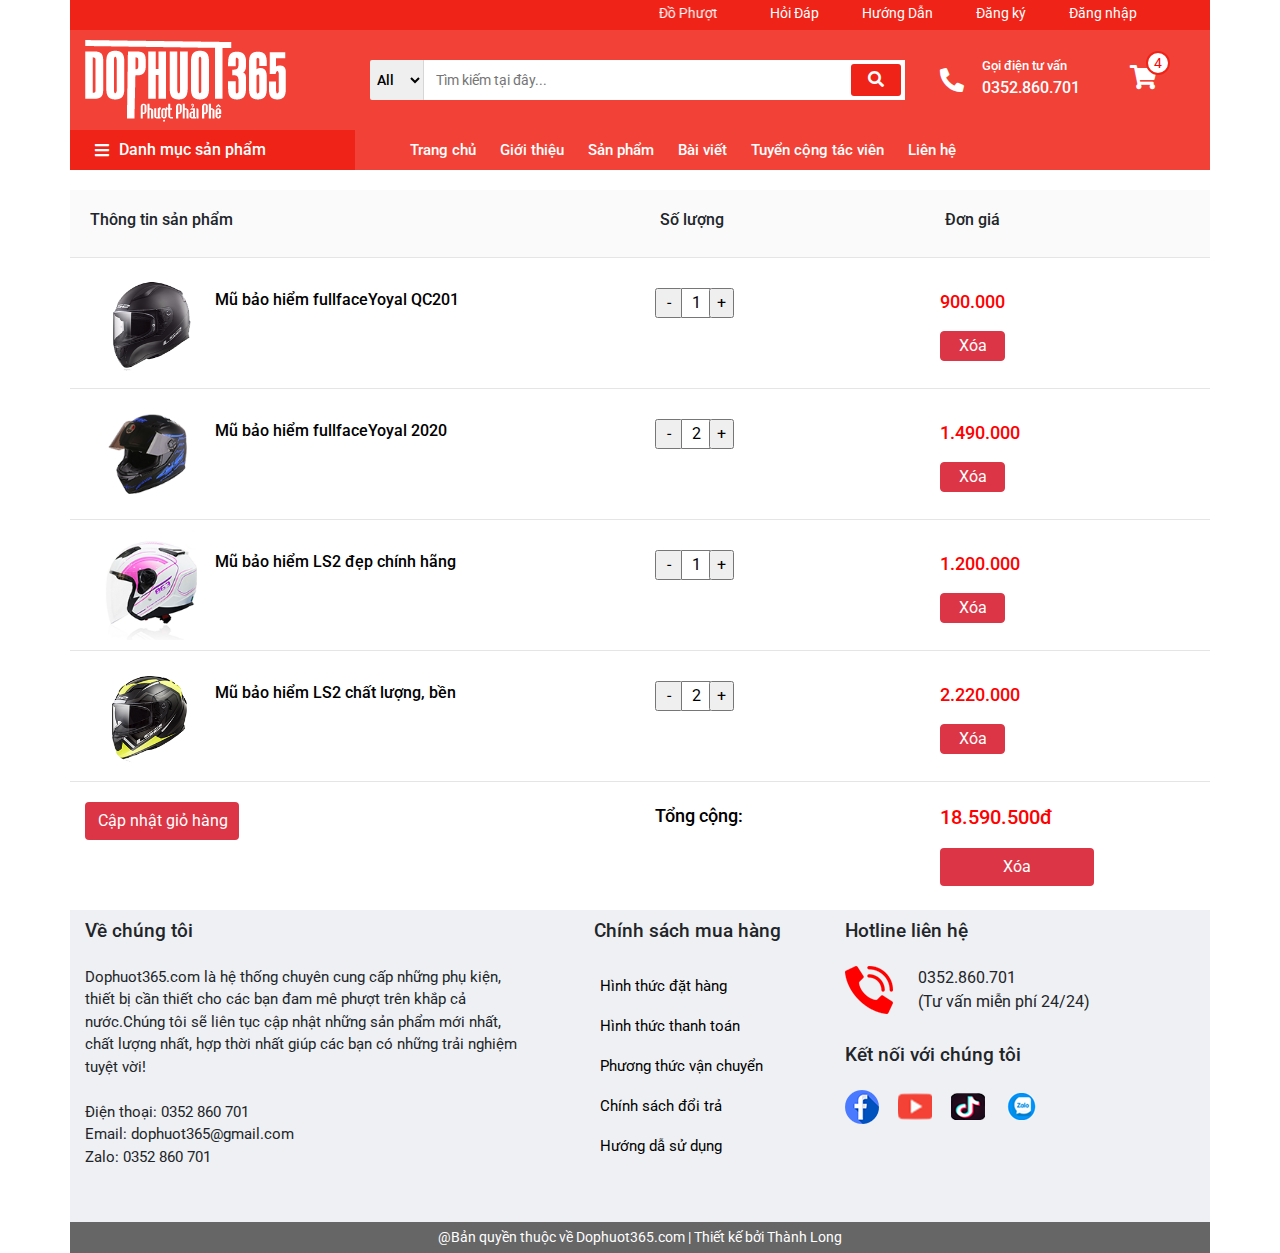
<file: cart.html>
<!DOCTYPE html>
<html>
<head>
	<meta charset="UTF-8">
    <meta name="viewport" content="width=device-width, initial-scale=1.0">
	<title>Giỏ Hàng</title>
	<script src="js/jquery-3.3.1.js"></script>
    <script src="js/bootstrap.min.js"></script>
    <link rel="stylesheet" href="https://maxcdn.bootstrapcdn.com/bootstrap/4.0.0/css/bootstrap.min.css">
    <link href="https://fonts.googleapis.com/css2?family=Roboto:ital,wght@0,300;0,400;0,500;0,700;1,300;1,400;1,500&display=swap" rel="stylesheet">
    <link rel="stylesheet" href="fonts/fontawesome/css/all.min.css">
    <link href="https://fonts.googleapis.com/css2?family=Paytone+One&display=swap" rel="stylesheet">
    <link rel="stylesheet" href="css/style.css">
    <link rel="stylesheet" href="css/cart.css">
</head>
<body>
	<!-- container -->
	<div class="container">
		<!-- menu top -->
		<div class="row">
		 	<div class="col-md-7 dtl-header">
		 		<p class="text"><marquee>Đồ Phượt 365 - Cung cấp đồ phượt chất lượng</marquee></p>
		 	</div>
		 	<div class="col-md-5 dtl-header">
		 		<p class="text-1">Hỏi Đáp</p>
		 		<p class="text-1">Hướng Dẫn</p>
		 		<p class="text-1">Đăng ký</p>
		 		<p class="text-1">Đăng nhập</p>
		 	</div>	
		</div>
		<!-- end menu top -->
		<!-- menu bottom -->
		<div class="row">
			<div class="col-md-3 header__logo">
                <a href="#" class="header__logo-link">
                    <img src="images/logo.png" alt="Logo" class="header__logo-img">
                </a>
            </div>
            <div class="col-md-6 header__search">
                <select name="" id="" class="header__search-select">
                    <option value="0">All</option>
                    <option value="1">Mũ bảo hiểm</option>
                    <option value="2">Găng tay</option>
                    <option value="3">Áo phượt</option>
                    <option value="4">Giày phượt</option>
                    <option value="5">Balo phượt</option>
                </select>
                <input type="text" class="header__search-input" placeholder="Tìm kiếm tại đây...">
                <button class="header__search-btn">
                    <div class="header__search-icon-wrap">
                        <i class="fas fa-search header__search-icon"></i>
                    </div>
                </button>
            </div>
            <div class="col-md-2 header__call">
                <div class="header__call-icon-wrap">
                    <i class="fas fa-phone-alt header__call-icon"></i>  
                </div>
                <div class="header__call-info">
                    <div class="header__call-text">
                        Gọi điện tư vấn
                    </div>
                    <div class="header__call-number">
                        0352.860.701
                    </div>
                </div>
             </div>
             <div class="col-md-1 header__cart">
             	<a href="cart.html">
             		<span class="header__notice">4</span>
                    <i class="fas fa-shopping-cart header__nav-cart-icon"></i>
            	</a>
            </div>
		</div>
		<!-- end menu bottom -->
		<div class="row">
			<div class="col-md-3 header__nav-menu-wrap">
				<i class="fas fa-bars header__nav-menu-icon"></i>
                <div class="header__nav-menu-title">Danh mục sản phẩm</div>
			</div>
			<div class="col-md-9 header__nav">
				<ul class="header__nav-list">
                	<li class="header__nav-item">
                        <a href="index.html" class="header__nav-link">Trang chủ</a>
                    </li>
                    <li class="header__nav-item">
                        <a href="#" class="header__nav-link">Giới thiệu</a>
                    </li>
                    <li class="header__nav-item">
                        <a href="#" class="header__nav-link">Sản phẩm</a>
                    </li>
                    <li class="header__nav-item">
                        <a href="post.html" class="header__nav-link">Bài viết</a>
                    </li>
                    <li class="header__nav-item">
                        <a href="#" class="header__nav-link">Tuyển cộng tác viên</a>
                    </li>
                    <li class="header__nav-item">
                        <a href="contact.html" class="header__nav-link">Liên hệ</a>
                    </li>
                </ul>
			</div>
		</div>
		<!-- end -->
		<!-- cart -->
		<div class="row">
			<div class="col-md-6 cart-name">
				<h6>Thông tin sản phẩm</h6>
			</div>
			<div class="col-md-3 cart-name">
				<h6>Số lượng</h6>
			</div>
			<div class="col-md-3 cart-name">
				<h6>Đơn giá</h6>
			</div>
		</div>
		<div class="row">
			<div class="col-md-6 cart-body">
				<img class="cart-img" src="images/product_1.png">
				<p class="cart-title">Mũ bảo hiểm fullfaceYoyal QC201</p>
			</div>
			<div class="col-md-3 cart-body">
				<input  class="cart__body-quantity-minus" type="button" value="-">
                <input class="cart__body-quantity-total" type="numbe" value="1">
                <input class="cart__body-quantity-plus" type="button" value="+">
			</div>
			<div class="col-md-3 cart-body">
				<p class="money">900.000</p>
				<button type="button" class="btn btn-danger">Xóa</button>
			</div>
		</div>
		<div class="row">
			<div class="col-md-6 cart-body">
				<img class="cart-img" src="images/product_8.png">
				<p class="cart-title">Mũ bảo hiểm fullfaceYoyal 2020</p>
			</div>
			<div class="col-md-3 cart-body">
				<input  class="cart__body-quantity-minus" type="button" value="-">
                <input class="cart__body-quantity-total" type="numbe" value="2">
                <input class="cart__body-quantity-plus" type="button" value="+">
			</div>
			<div class="col-md-3 cart-body">
				<p class="money">1.490.000</p>
				<button type="button" class="btn btn-danger">Xóa</button>
			</div>
		</div>
		<div class="row">
			<div class="col-md-6 cart-body">
				<img class="cart-img" src="images/product_3.png">
				<p class="cart-title">Mũ bảo hiểm LS2 đẹp chính hãng</p>
			</div>
			<div class="col-md-3 cart-body">
				<input  class="cart__body-quantity-minus" type="button" value="-">
                <input class="cart__body-quantity-total" type="numbe" value="1">
                <input class="cart__body-quantity-plus" type="button" value="+">
			</div>
			<div class="col-md-3 cart-body">
				<p class="money">1.200.000</p>
				<button type="button" class="btn btn-danger">Xóa</button>
			</div>
		</div>
		<div class="row">
			<div class="col-md-6 cart-body">
				<img class="cart-img" src="images/product_4.png">
				<p class="cart-title">Mũ bảo hiểm LS2 chất lượng, bền</p>
			</div>
			<div class="col-md-3 cart-body">
				<input  class="cart__body-quantity-minus" type="button" value="-">
                <input class="cart__body-quantity-total" type="numbe" value="2">
                <input class="cart__body-quantity-plus" type="button" value="+">
			</div>
			<div class="col-md-3 cart-body">
				<p class="money">2.220.000</p>
				<button type="button" class="btn btn-danger">Xóa</button>
			</div>
		</div>
		<div class="row">
			<div class="col-md-6 cart__foot">
				<button type="button" class="btn btn-kx">Cập nhật giỏ hàng</button>
			</div>
			<div class="col-md-3 cart__foot">
				<p class="text-foot">Tổng cộng:</p>
			</div>
			<div class="col-md-3 cart__foot">
				<p class="moneys">18.590.500đ</p>
				<button type="button" class="btn btn-kx">Xóa</button>
			</div>
		</div>
		<br>
		<!-- end cart -->
		<!-- footer -->
        <div class="row backroud">
            <div class="col-md-5">
                <h4 class="footer-heading">
                    Về chúng tôi
                </h4>
                <div class="footer__top-intro-content">
                    Dophuot365.com là hệ thống chuyên cung cấp những
                    phụ kiện, thiết bị cần thiết cho các bạn đam mê 
                    phượt trên khắp cả nước.Chúng tôi sẽ liên tục cập 
                    nhật những sản phẩm mới nhất, chất lượng nhất, 
                    hợp thời nhất giúp các bạn có những trải nghiệm 
                    tuyệt vời! <br> <br>
                    Điện thoại: 0352 860 701 <br>
                    Email: dophuot365@gmail.com <br>
                    Zalo: 0352 860 701 <br>
                </div>
            </div>
            <div class="col-md-3">
                <h4 class="footer__top-policy-heading">
                    Chính sách mua hàng 
                </h4>

                <ul class="footer__top-policy-list">
                    <li class="footer__top-policy-item">
                        <a href="#" class="footer__top-policy-link">Hình thức đặt hàng</a>
                    </li>
                    <li class="footer__top-policy-item">
                        <a href="#" class="footer__top-policy-link">Hình thức thanh toán</a>
                    </li>
                    <li class="footer__top-policy-item">
                        <a href="#" class="footer__top-policy-link">Phương thức vận chuyển</a>
                    </li>
                    <li class="footer__top-policy-item">
                        <a href="#" class="footer__top-policy-link">Chính sách đổi trả</a>
                    </li>
                    <li class="footer__top-policy-item">
                        <a href="#" class="footer__top-policy-link">Hướng dẫ sử dụng</a>
                    </li>
                </ul>
            </div>
            <div class="col-md-4">
                <h4 class="footer-heading">
                    Hotline liên hệ
                </h4>
                <div class="footer__top-contact">
                    <div class="footer__top-contact-icon">
                        <img src="images/phone_top.png" class="footer__top-contact-img">
                    </div>

                    <div class="footer__top-contact-phone-wrap">
                        <div class="footer__top-contact-phone">
                            0352.860.701
                        </div>
                        <div class="footer__top-contact-des">
                            (Tư vấn miễn phí 24/24)
                        </div>
                    </div>
                </div>                  
                <h4 class="footer__top-contact-heading">
                    Kết nối với chúng tôi
                </h4>
                <img class="footer__top-contact-social-link" src="images/facebook.png">
                <img class="footer__top-contact-social-link" src="images/youtube.png">
                <img class="footer__top-contact-social-link" src="images/tiktok.png">
                <img class="footer__top-contact-social-link" src="images/zalo.png">
            </div>
        </div>
        <div class="row">
            <div class="col-md-12 footer__bottom">
                 <span class="footer__bottom-content">@Bản quyền thuộc về Dophuot365.com | Thiết kế bởi Thành Long</span>
            </div>
        </div>
        <!-- end footer -->
	</div>
	<!-- end container -->
</body>
</html>
</file>
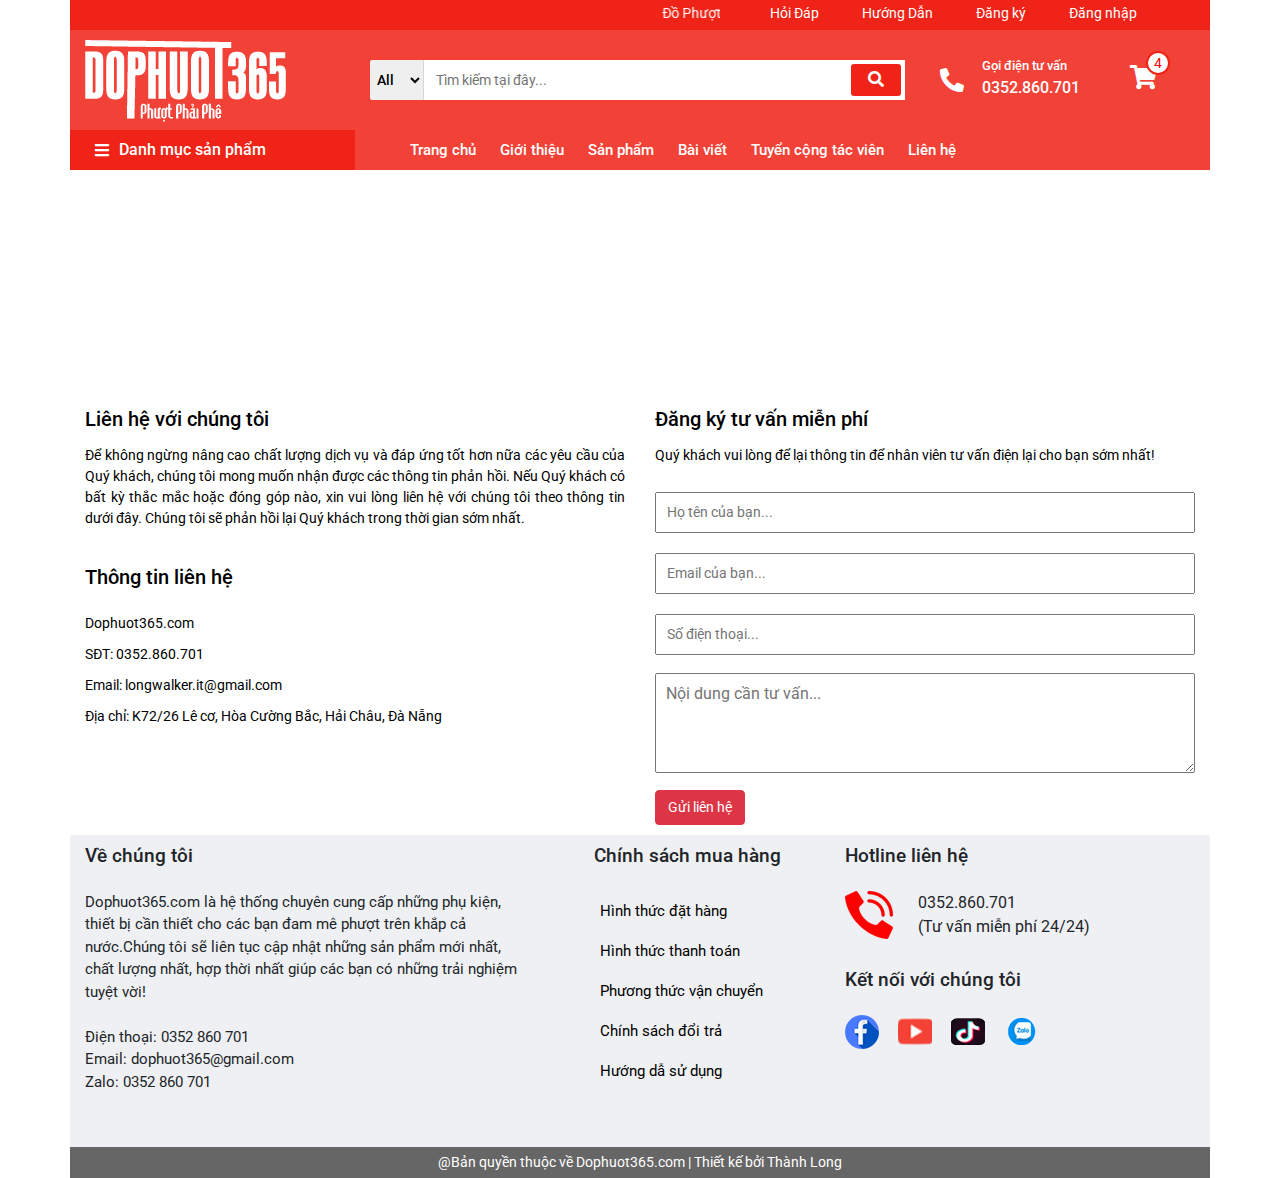
<file: contact.html>
<!DOCTYPE html>
<html>
<head>
	<meta charset="UTF-8">
    <meta name="viewport" content="width=device-width, initial-scale=1.0">
	<title>Liên Hệ</title>
	<script src="js/jquery-3.3.1.js"></script>
    <script src="js/bootstrap.min.js"></script>
    <link rel="stylesheet" href="https://maxcdn.bootstrapcdn.com/bootstrap/4.0.0/css/bootstrap.min.css">
    <link href="https://fonts.googleapis.com/css2?family=Roboto:ital,wght@0,300;0,400;0,500;0,700;1,300;1,400;1,500&display=swap" rel="stylesheet">
    <link rel="stylesheet" href="fonts/fontawesome/css/all.min.css">
    <link href="https://fonts.googleapis.com/css2?family=Paytone+One&display=swap" rel="stylesheet">
    <link rel="stylesheet" href="css/style.css">
    <link rel="stylesheet" href="css/contact.css">
</head>
<body>
	<!-- container -->
	<div class="container">
		<!-- menu top -->
		<div class="row">
		 	<div class="col-md-7 dtl-header">
		 		<p class="text"><marquee>Đồ Phượt 365 - Cung cấp đồ phượt chất lượng</marquee></p>
		 	</div>
		 	<div class="col-md-5 dtl-header">
		 		<p class="text-1">Hỏi Đáp</p>
		 		<p class="text-1">Hướng Dẫn</p>
		 		<p class="text-1">Đăng ký</p>
		 		<p class="text-1">Đăng nhập</p>
		 	</div>	
		</div>
		<!-- end menu top -->
		<!-- menu bottom -->
		<div class="row">
			<div class="col-md-3 header__logo">
                <a href="#" class="header__logo-link">
                    <img src="images/logo.png" alt="Logo" class="header__logo-img">
                </a>
            </div>
            <div class="col-md-6 header__search">
                <select name="" id="" class="header__search-select">
                    <option value="0">All</option>
                    <option value="1">Mũ bảo hiểm</option>
                    <option value="2">Găng tay</option>
                    <option value="3">Áo phượt</option>
                    <option value="4">Giày phượt</option>
                    <option value="5">Balo phượt</option>
                </select>
                <input type="text" class="header__search-input" placeholder="Tìm kiếm tại đây...">
                <button class="header__search-btn">
                    <div class="header__search-icon-wrap">
                        <i class="fas fa-search header__search-icon"></i>
                    </div>
                </button>
            </div>
            <div class="col-md-2 header__call">
                <div class="header__call-icon-wrap">
                    <i class="fas fa-phone-alt header__call-icon"></i>  
                </div>
                <div class="header__call-info">
                    <div class="header__call-text">
                        Gọi điện tư vấn
                    </div>
                    <div class="header__call-number">
                        0352.860.701
                    </div>
                </div>
             </div>
             <div class="col-md-1 header__cart">
             	<a href="cart.html">
             		<span class="header__notice">4</span>
                    <i class="fas fa-shopping-cart header__nav-cart-icon"></i>
            	</a>
            </div>
		</div>
		<!-- end menu bottom -->
		<div class="row">
			<div class="col-md-3 header__nav-menu-wrap">
				<i class="fas fa-bars header__nav-menu-icon"></i>
                <div class="header__nav-menu-title">Danh mục sản phẩm</div>
			</div>
			<div class="col-md-9 header__nav">
				<ul class="header__nav-list">
                	<li class="header__nav-item">
                        <a href="index.html" class="header__nav-link">Trang chủ</a>
                    </li>
                    <li class="header__nav-item">
                        <a href="#" class="header__nav-link">Giới thiệu</a>
                    </li>
                    <li class="header__nav-item">
                        <a href="#" class="header__nav-link">Sản phẩm</a>
                    </li>
                    <li class="header__nav-item">
                        <a href="post.html" class="header__nav-link">Bài viết</a>
                    </li>
                    <li class="header__nav-item">
                        <a href="#" class="header__nav-link">Tuyển cộng tác viên</a>
                    </li>
                    <li class="header__nav-item">
                        <a href="contact.html" class="header__nav-link">Liên hệ</a>
                    </li>
                </ul>
			</div>
		</div>
		<!-- maps -->
		<div class="row">
			<div class="col-md-12 maps">
				<iframe src="https://www.google.com/maps/embed?pb=!1m18!1m12!1m3!1d3834.438286564906!2d108.21772531451339!3d16.042730344409616!2m3!1f0!2f0!3f0!3m2!1i1024!2i768!4f13.1!3m3!1m2!1s0x314219c1f58e047f%3A0xf707709481db546!2zazcyLCAyNiBMw6ogQ8ahLCBIw7JhIEPGsOG7nW5nLCBI4bqjaSBDaMOidSwgxJDDoCBO4bq1bmcgNTUwMDAwLCBWaeG7h3QgTmFt!5e0!3m2!1svi!2s!4v1605023089254!5m2!1svi!2s" width="1100" height="200" frameborder="0" style="border:0;" allowfullscreen="" aria-hidden="false" tabindex="0"></iframe>
			</div>
		</div>
		<!-- end maps -->
		<!-- contact -->
		<div class="row">
			<div class="col-md-6">
				<h5 class="title-contact">
    				Liên hệ với chúng tôi
    			</h5>
    			<p class="text-contact">
    				Để không ngừng nâng cao chất lượng dịch vụ và đáp ứng tốt hơn nữa các yêu cầu của Quý khách, chúng tôi mong muốn nhận được các thông tin phản hồi. Nếu Quý khách có bất kỳ thắc mắc hoặc đóng góp nào, xin vui lòng liên hệ với chúng tôi theo thông tin dưới đây. Chúng tôi sẽ phản hồi lại Quý khách trong thời gian sớm nhất.
    			</p>
    			<h5 class="title-contact">
    				Thông tin liên hệ
    			</h5>
    			<ul class="contact-list">
					<li class="contact-item">
						<a class="contact-link" href="#">Dophuot365.com</a>
					</li>
					<li class="contact-item">
						<a class="contact-link" href="#">SĐT: 0352.860.701</a>
					</li>
					<li class="contact-item">
						<a class="contact-link" href="#">Email: longwalker.it@gmail.com</a>
					</li>
					<li class="contact-item">
						<a class="contact-link" href="#">Địa chỉ: K72/26 Lê cơ, Hòa Cường Bắc, Hải Châu, Đà Nẵng</a>
					</li>
				</ul>
			</div>
			<div class="col-md-6">
				<h5 class="title-contact">
    				Đăng ký tư vấn miễn phí
    			</h5>
    			<p class="text-contact">Quý khách vui lòng để lại thông tin để nhân viên tư vấn điện lại cho bạn sớm nhất!</p>
    			<form>
					<input type="text" id="exampleInputEmail1" aria-describedby="emailHelp" placeholder="Họ tên của bạn...">
					<input type="email" id="exampleInputEmail1" aria-describedby="emailHelp" placeholder="Email của bạn...">
					<input type="" id="exampleInputEmail1" aria-describedby="emailHelp" placeholder="Số điện thoại...">	
					<textarea name="" id="content" cols="200" rows="15" placeholder="Nội dung cần tư vấn..."></textarea> 
					<button type="button" class="btn btn-danger">Gửi liên hệ</button>
				</form>
			</div>
		</div>
		<!-- end contact -->
		<!-- footer -->
        <div class="row backroud">
            <div class="col-md-5">
                <h4 class="footer-heading">
                    Về chúng tôi
                </h4>
                <div class="footer__top-intro-content">
                    Dophuot365.com là hệ thống chuyên cung cấp những
                    phụ kiện, thiết bị cần thiết cho các bạn đam mê 
                    phượt trên khắp cả nước.Chúng tôi sẽ liên tục cập 
                    nhật những sản phẩm mới nhất, chất lượng nhất, 
                    hợp thời nhất giúp các bạn có những trải nghiệm 
                    tuyệt vời! <br> <br>
                    Điện thoại: 0352 860 701 <br>
                    Email: dophuot365@gmail.com <br>
                    Zalo: 0352 860 701 <br>
                </div>
            </div>
            <div class="col-md-3">
                <h4 class="footer__top-policy-heading">
                    Chính sách mua hàng 
                </h4>

                <ul class="footer__top-policy-list">
                    <li class="footer__top-policy-item">
                        <a href="#" class="footer__top-policy-link">Hình thức đặt hàng</a>
                    </li>
                    <li class="footer__top-policy-item">
                        <a href="#" class="footer__top-policy-link">Hình thức thanh toán</a>
                    </li>
                    <li class="footer__top-policy-item">
                        <a href="#" class="footer__top-policy-link">Phương thức vận chuyển</a>
                    </li>
                    <li class="footer__top-policy-item">
                        <a href="#" class="footer__top-policy-link">Chính sách đổi trả</a>
                    </li>
                    <li class="footer__top-policy-item">
                        <a href="#" class="footer__top-policy-link">Hướng dẫ sử dụng</a>
                    </li>
                </ul>
            </div>
            <div class="col-md-4">
                <h4 class="footer-heading">
                    Hotline liên hệ
                </h4>
                <div class="footer__top-contact">
                    <div class="footer__top-contact-icon">
                        <img src="images/phone_top.png" class="footer__top-contact-img">
                    </div>

                    <div class="footer__top-contact-phone-wrap">
                        <div class="footer__top-contact-phone">
                            0352.860.701
                        </div>
                        <div class="footer__top-contact-des">
                            (Tư vấn miễn phí 24/24)
                        </div>
                    </div>
                </div>                  
                <h4 class="footer__top-contact-heading">
                    Kết nối với chúng tôi
                </h4>
                <img class="footer__top-contact-social-link" src="images/facebook.png">
                <img class="footer__top-contact-social-link" src="images/youtube.png">
                <img class="footer__top-contact-social-link" src="images/tiktok.png">
                <img class="footer__top-contact-social-link" src="images/zalo.png">
            </div>
        </div>
        <div class="row">
            <div class="col-md-12 footer__bottom">
                 <span class="footer__bottom-content">@Bản quyền thuộc về Dophuot365.com | Thiết kế bởi Thành Long</span>
            </div>
        </div>
        <!-- end footer -->
	</div>
	<!-- end container -->
</body>
</html>
</file>
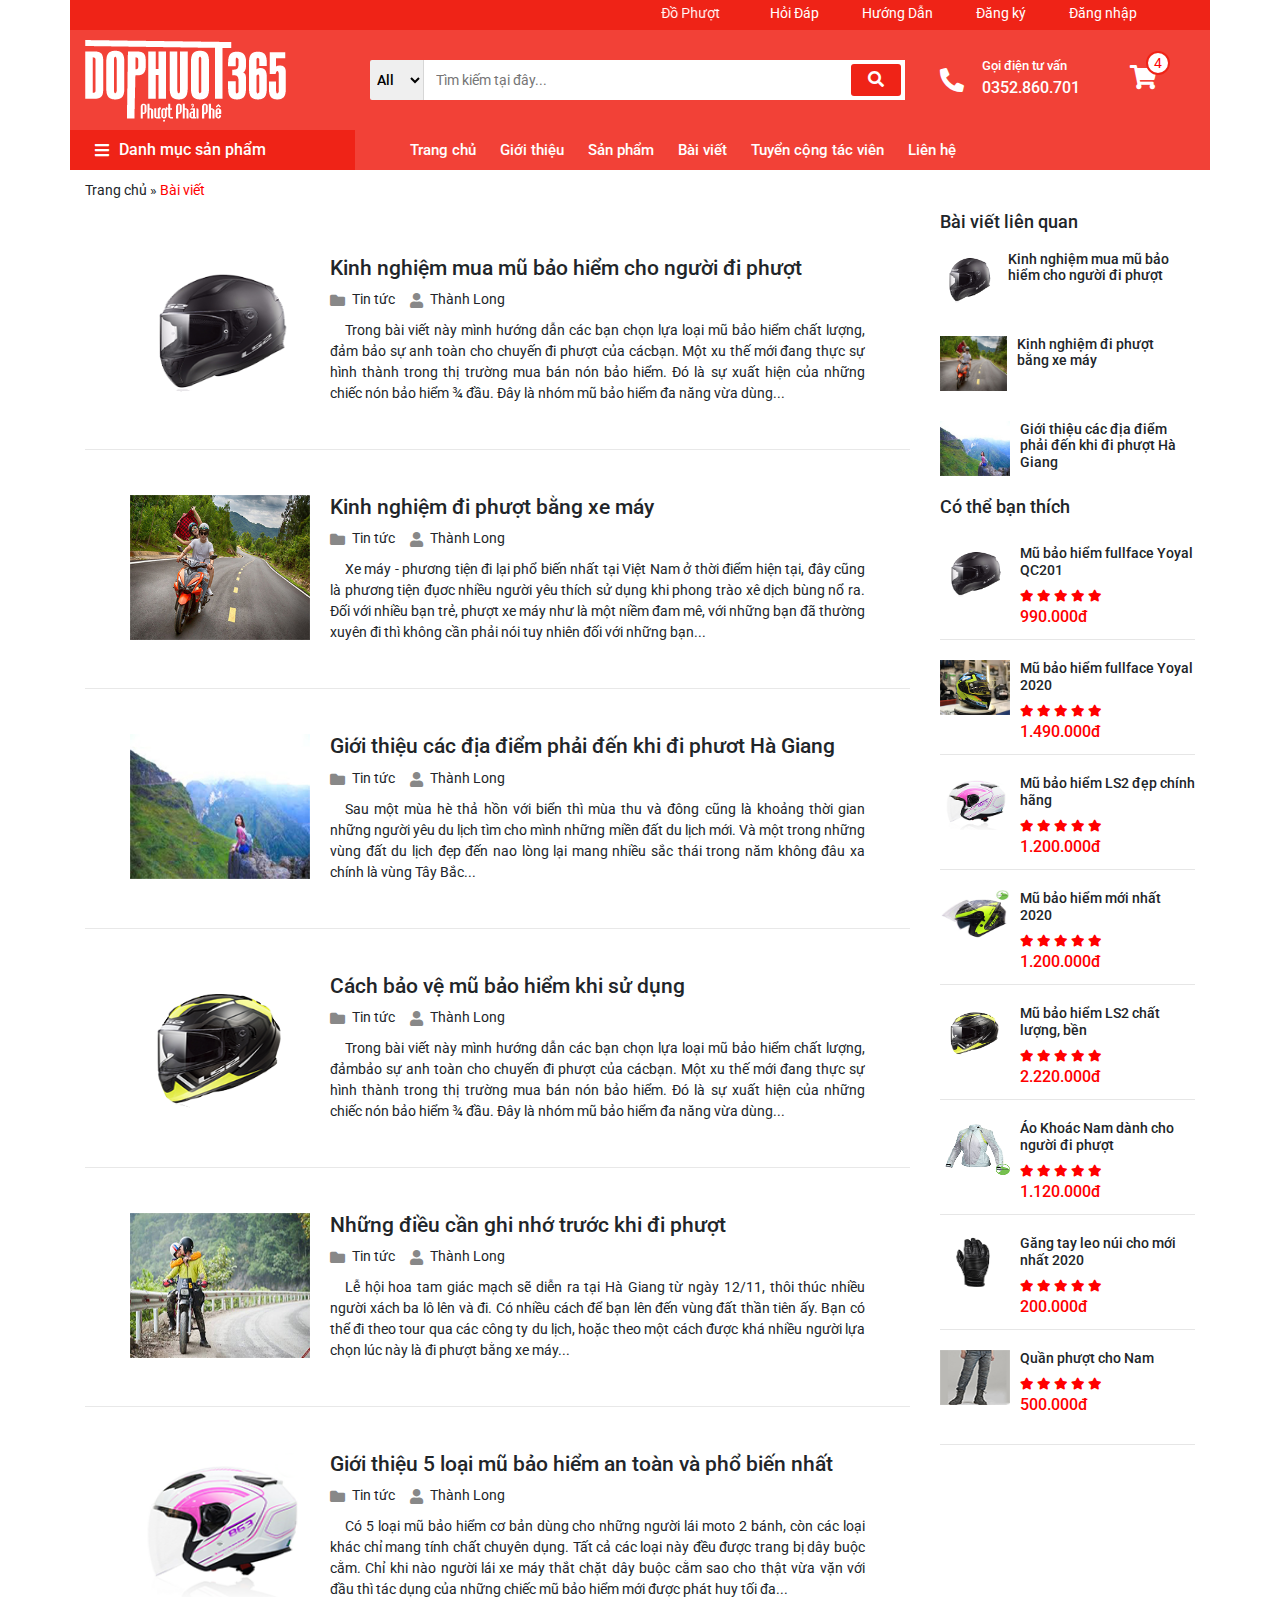
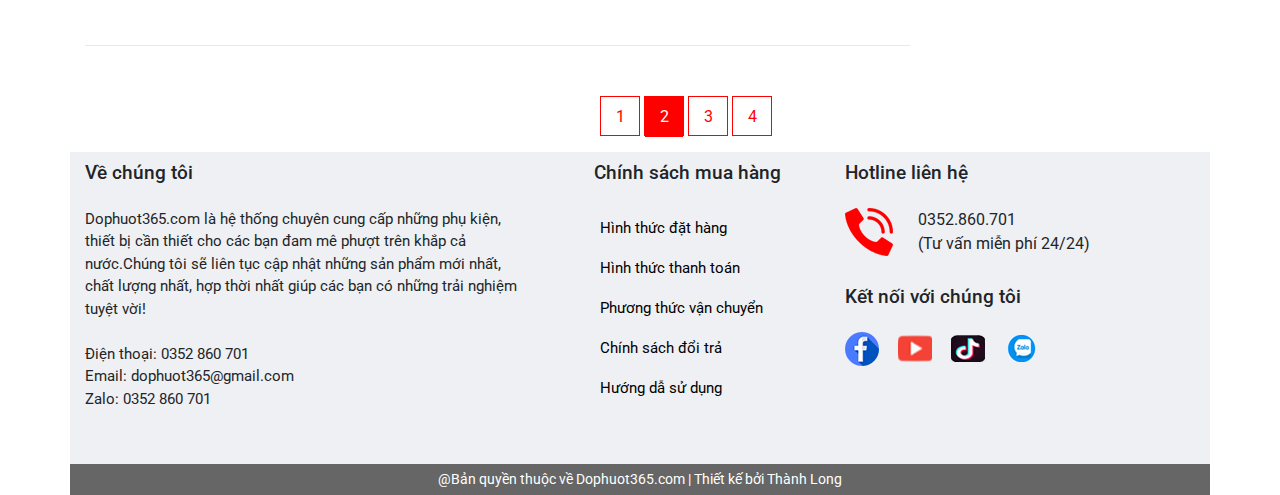
<file: post.html>
<!DOCTYPE html>
<html>
<head>
	<meta charset="UTF-8">
    <meta name="viewport" content="width=device-width, initial-scale=1.0">
	<title>Bài Viết</title>
	<script src="js/jquery-3.3.1.js"></script>
    <script src="js/bootstrap.min.js"></script>
    <link rel="stylesheet" href="https://maxcdn.bootstrapcdn.com/bootstrap/4.0.0/css/bootstrap.min.css">
    <link href="https://fonts.googleapis.com/css2?family=Roboto:ital,wght@0,300;0,400;0,500;0,700;1,300;1,400;1,500&display=swap" rel="stylesheet">
    <link rel="stylesheet" href="fonts/fontawesome/css/all.min.css">
    <link href="https://fonts.googleapis.com/css2?family=Paytone+One&display=swap" rel="stylesheet">
    <link rel="stylesheet" href="css/style.css">
    <link rel="stylesheet" href="css/post.css">
</head>
<body>
	<!-- container -->
	<div class="container">
		<!-- menu top -->
		<div class="row">
		 	<div class="col-md-7 dtl-header">
		 		<p class="text"><marquee>Đồ Phượt 365 - Cung cấp đồ phượt chất lượng</marquee></p>
		 	</div>
		 	<div class="col-md-5 dtl-header">
		 		<p class="text-1">Hỏi Đáp</p>
		 		<p class="text-1">Hướng Dẫn</p>
		 		<p class="text-1">Đăng ký</p>
		 		<p class="text-1">Đăng nhập</p>
		 	</div>	
		</div>
		<!-- end menu top -->
		<!-- menu bottom -->
		<div class="row">
			<div class="col-md-3 header__logo">
                <a href="#" class="header__logo-link">
                    <img src="images/logo.png" alt="Logo" class="header__logo-img">
                </a>
            </div>
            <div class="col-md-6 header__search">
                <select name="" id="" class="header__search-select">
                    <option value="0">All</option>
                    <option value="1">Mũ bảo hiểm</option>
                    <option value="2">Găng tay</option>
                    <option value="3">Áo phượt</option>
                    <option value="4">Giày phượt</option>
                    <option value="5">Balo phượt</option>
                </select>
                <input type="text" class="header__search-input" placeholder="Tìm kiếm tại đây...">
                <button class="header__search-btn">
                    <div class="header__search-icon-wrap">
                        <i class="fas fa-search header__search-icon"></i>
                    </div>
                </button>
            </div>
            <div class="col-md-2 header__call">
                <div class="header__call-icon-wrap">
                    <i class="fas fa-phone-alt header__call-icon"></i>  
                </div>
                <div class="header__call-info">
                    <div class="header__call-text">
                        Gọi điện tư vấn
                    </div>
                    <div class="header__call-number">
                        0352.860.701
                    </div>
                </div>
             </div>
             <div class="col-md-1 header__cart">
             	<a href="cart.html">
             		<span class="header__notice">4</span>
                    <i class="fas fa-shopping-cart header__nav-cart-icon"></i>
            	</a>
            </div>
		</div>
		<!-- end menu bottom -->
		<div class="row">
			<div class="col-md-3 header__nav-menu-wrap">
				<i class="fas fa-bars header__nav-menu-icon"></i>
                <div class="header__nav-menu-title">Danh mục sản phẩm</div>
			</div>
			<div class="col-md-9 header__nav">
				<ul class="header__nav-list">
                	<li class="header__nav-item">
                        <a href="index.html" class="header__nav-link">Trang chủ</a>
                    </li>
                    <li class="header__nav-item">
                        <a href="#" class="header__nav-link">Giới thiệu</a>
                    </li>
                    <li class="header__nav-item">
                        <a href="#" class="header__nav-link">Sản phẩm</a>
                    </li>
                    <li class="header__nav-item">
                        <a href="post.html" class="header__nav-link">Bài viết</a>
                    </li>
                    <li class="header__nav-item">
                        <a href="#" class="header__nav-link">Tuyển cộng tác viên</a>
                    </li>
                    <li class="header__nav-item">
                        <a href="contact.html" class="header__nav-link">Liên hệ</a>
                    </li>
                </ul>
			</div>
		</div>
		<!-- breadcrumbs -->
		<div class="row">
			<div class="col-md-12 breadcrumbs">
				<span>Trang chủ &raquo</span>
				<span class="breadcrumbs__active">Bài viết</span>
			</div>
		</div>
		<div class="row">
			<div class="col-md-9">
				<div class="posts__item">
					<img class="posts__item-img" src="images/product_1.png">
                	<h4 class="posts__item-title">                      
                    	Kinh nghiệm mua mũ bảo hiểm cho người đi phượt
                	</h4>
                	<i class="fa fa-folder posts__item-cate-icon"></i>
                	<div class="posts__item-cate-name">
                    	Tin tức
                	</div>
                	<i class="fa fa-user posts__item-cate-ad-icon"></i>
                	<div class="posts__item-cate-ad-name">
                    	Thành Long
                	</div>
                	<div class="posts__item-description">
                    Trong bài viết này mình hướng dẫn các bạn chọn lựa loại mũ bảo hiểm chất lượng, đảm bảo sự anh toàn cho chuyến đi phượt của cácbạn. Một xu thế mới đang thực sự hình thành trong thị trường mua bán nón bảo hiểm. Đó là sự xuất hiện của những chiếc nón bảo hiểm ¾ đầu. Đây là nhóm mũ bảo hiểm đa năng vừa dùng...
                	</div>
				</div>
				<div class="posts__item">
					<img class="posts__item-img" src="images/post_1.jpg">
                	<h4 class="posts__item-title">                      
                    	Kinh nghiệm đi phượt bằng xe máy
                	</h4>
                	<i class="fa fa-folder posts__item-cate-icon"></i>
                	<div class="posts__item-cate-name">
                    	Tin tức
                	</div>
                	<i class="fa fa-user posts__item-cate-ad-icon"></i>
                	<div class="posts__item-cate-ad-name">
                    	Thành Long
                	</div>
                	<div class="posts__item-description">
                    Xe máy - phương tiện đi lại phổ biến nhất tại Việt Nam ở thời điểm hiện tại, đây cũng là phương tiện đụơc nhiều người yêu thích sử dụng khi phong trào xê dịch bùng nổ ra. Đối với nhiều bạn trẻ, phượt xe máy như là một niềm đam mê, với những bạn đã thường xuyên đi thì không cần phải nói tuy nhiên đối với những bạn...
                	</div>
				</div>
				<div class="posts__item">
					<img class="posts__item-img" src="images/post_2.jpg">
                	<h4 class="posts__item-title">                      
                    	Giới thiệu các địa điểm phải đến khi đi phươt Hà Giang
                	</h4>
                	<i class="fa fa-folder posts__item-cate-icon"></i>
                	<div class="posts__item-cate-name">
                    	Tin tức
                	</div>
                	<i class="fa fa-user posts__item-cate-ad-icon"></i>
                	<div class="posts__item-cate-ad-name">
                    	Thành Long
                	</div>
                	<div class="posts__item-description">
                    Sau một mùa hè thả hồn với biển thì mùa thu và đông cũng là khoảng thời gian những người yêu du lịch tìm cho mình những miền đất du lịch mới. Và một trong những vùng đất du lịch đẹp đến nao lòng lại mang nhiều sắc thái trong năm không đâu xa chính là vùng Tây Bắc...
                	</div>
				</div>
				<div class="posts__item">
					<img class="posts__item-img" src="images/product_4.png">
                	<h4 class="posts__item-title">                      
                    	Cách bảo vệ mũ bảo hiểm khi sử dụng
                	</h4>
                	<i class="fa fa-folder posts__item-cate-icon"></i>
                	<div class="posts__item-cate-name">
                    	Tin tức
                	</div>
                	<i class="fa fa-user posts__item-cate-ad-icon"></i>
                	<div class="posts__item-cate-ad-name">
                    	Thành Long
                	</div>
                	<div class="posts__item-description">
                    Trong bài viết này mình hướng dẫn các bạn chọn lựa loại mũ bảo hiểm chất lượng, đảmbảo sự anh toàn cho chuyến đi phượt của cácbạn. Một xu thế mới đang thực sự hình thành trong thị trường mua bán nón bảo hiểm. Đó là sự xuất hiện của những chiếc nón bảo hiểm ¾ đầu. Đây là nhóm mũ bảo hiểm đa năng vừa dùng...
                	</div>
				</div>
				<div class="posts__item">
					<img class="posts__item-img" src="images/post_3.jpg">
                	<h4 class="posts__item-title">                      
                    	Những điều cần ghi nhớ trước khi đi phượt
                	</h4>
                	<i class="fa fa-folder posts__item-cate-icon"></i>
                	<div class="posts__item-cate-name">
                    	Tin tức
                	</div>
                	<i class="fa fa-user posts__item-cate-ad-icon"></i>
                	<div class="posts__item-cate-ad-name">
                    	Thành Long
                	</div>
                	<div class="posts__item-description">
                    Lễ hội hoa tam giác mạch sẽ diễn ra tại Hà Giang từ ngày 12/11, thôi thúc nhiều người xách ba lô lên và đi. Có nhiều cách để bạn lên đến vùng đất thần tiên ấy. Bạn có thể đi theo tour qua các công ty du lịch, hoặc theo một cách được khá nhiều người lựa chọn lúc này là đi phượt bằng xe máy...
                	</div>
				</div>
				<div class="posts__item">
					<img class="posts__item-img" src="images/product_3.png">
                	<h4 class="posts__item-title">                      
                    	Giới thiệu 5 loại mũ bảo hiểm an toàn và phổ biến nhất
                	</h4>
                	<i class="fa fa-folder posts__item-cate-icon"></i>
                	<div class="posts__item-cate-name">
                    	Tin tức
                	</div>
                	<i class="fa fa-user posts__item-cate-ad-icon"></i>
                	<div class="posts__item-cate-ad-name">
                    	Thành Long
                	</div>
                	<div class="posts__item-description">
                    Có 5 loại mũ bảo hiểm cơ bản dùng cho những người lái moto 2 bánh, còn các loại khác chỉ mang tính chất chuyên dụng. Tất cả các loại này đều được trang bị dây buộc cằm. Chỉ khi nào người lái xe máy thắt chặt dây buộc cằm sao cho thật vừa vặn với đầu thì tác dụng của những chiếc mũ bảo hiểm mới được phát huy tối đa...
                	</div>
            	</div>
			</div>
			<div class="col-md-3">
				<h5 class="post__aside-heading">
                    Bài viết liên quan
                </h5>
                <div class="post__aside">
                	<img class="post__aside-img" src="images/product_1.png">
                	<h6 class="post__aside-link-heading">Kinh nghiệm mua mũ bảo hiểm cho người đi phượt</h6>
                </div>
                <div class="post__aside">
                	<img class="post__aside-img" src="images/post_1.jpg">
                	<h6 class="post__aside-link-heading">Kinh nghiệm đi phượt bằng xe máy</h6>
            	</div>
            	<div class="post__aside">
                	<img class="post__aside-img" src="images/post_2.jpg">
                	<h6 class="post__aside-link-heading">Giới thiệu các địa điểm phải đến khi đi phượt Hà Giang</h6>
                </div>
                <h5 class="post__aside-heading">
                    Có thể bạn thích
                </h5>
                <div class="post__aside-list">
                	<img class="post__aside-img" src="images/product_1.png">
                	<h6 class="post__aside-link-heading">Mũ bảo hiểm fullface Yoyal QC201</h6>
                	<div class="icon-star">
                        <i class="fas fa-star post__aside-rate"></i>
                        <i class="fas fa-star post__aside-rate"></i>
                        <i class="fas fa-star post__aside-rate"></i>
                        <i class="fas fa-star post__aside-rate"></i>
                        <i class="fas fa-star post__aside-rate"></i>
                    </div>
                    <span class="post__aside-price-current">
                       	990.000đ
                    </span>
                </div>
                <div class="post__aside-list">
                	<img class="post__aside-img" src="images/product_10.png">
                	<h6 class="post__aside-link-heading">Mũ bảo hiểm fullface Yoyal 2020</h6>
                	<div class="icon-star">
                        <i class="fas fa-star post__aside-rate"></i>
                        <i class="fas fa-star post__aside-rate"></i>
                        <i class="fas fa-star post__aside-rate"></i>
                        <i class="fas fa-star post__aside-rate"></i>
                        <i class="fas fa-star post__aside-rate"></i>
                    </div>
                    <span class="post__aside-price-current">
                       	1.490.000đ
                    </span>
                </div>
                <div class="post__aside-list">
                	<img class="post__aside-img" src="images/product_3.png">
                	<h6 class="post__aside-link-heading">Mũ bảo hiểm LS2 đẹp chính hãng</h6>
                	<div class="icon-star">
                        <i class="fas fa-star post__aside-rate"></i>
                        <i class="fas fa-star post__aside-rate"></i>
                        <i class="fas fa-star post__aside-rate"></i>
                        <i class="fas fa-star post__aside-rate"></i>
                        <i class="fas fa-star post__aside-rate"></i>
                    </div>
                    <span class="post__aside-price-current">
                       	1.200.000đ
                    </span>
                </div>
                <div class="post__aside-list">
                	<img class="post__aside-img" src="images/product_7.png">
                	<h6 class="post__aside-link-heading">Mũ bảo hiểm mới nhất 2020</h6>
                	<div class="icon-star">
                        <i class="fas fa-star post__aside-rate"></i>
                        <i class="fas fa-star post__aside-rate"></i>
                        <i class="fas fa-star post__aside-rate"></i>
                        <i class="fas fa-star post__aside-rate"></i>
                        <i class="fas fa-star post__aside-rate"></i>
                    </div>
                    <span class="post__aside-price-current">
                       	1.200.000đ
                    </span>
                </div>
                <div class="post__aside-list">
                	<img class="post__aside-img" src="images/product_4.png">
                	<h6 class="post__aside-link-heading">Mũ bảo hiểm LS2 chất lượng, bền</h6>
                	<div class="icon-star">
                        <i class="fas fa-star post__aside-rate"></i>
                        <i class="fas fa-star post__aside-rate"></i>
                        <i class="fas fa-star post__aside-rate"></i>
                        <i class="fas fa-star post__aside-rate"></i>
                        <i class="fas fa-star post__aside-rate"></i>
                    </div>
                    <span class="post__aside-price-current">
                       	2.220.000đ
                    </span>
                </div>
                <div class="post__aside-list">
                	<img class="post__aside-img" src="images/product_6.png">
                	<h6 class="post__aside-link-heading">Áo Khoác Nam dành cho người đi phượt</h6>
                	<div class="icon-star">
                        <i class="fas fa-star post__aside-rate"></i>
                        <i class="fas fa-star post__aside-rate"></i>
                        <i class="fas fa-star post__aside-rate"></i>
                        <i class="fas fa-star post__aside-rate"></i>
                        <i class="fas fa-star post__aside-rate"></i>
                    </div>
                    <span class="post__aside-price-current">
                       	1.120.000đ
                    </span>
                </div>
                <div class="post__aside-list">
                	<img class="post__aside-img" src="images/product_5.png">
                	<h6 class="post__aside-link-heading">Găng tay leo núi cho mới nhất 2020</h6>
                	<div class="icon-star">
                        <i class="fas fa-star post__aside-rate"></i>
                        <i class="fas fa-star post__aside-rate"></i>
                        <i class="fas fa-star post__aside-rate"></i>
                        <i class="fas fa-star post__aside-rate"></i>
                        <i class="fas fa-star post__aside-rate"></i>
                    </div>
                    <span class="post__aside-price-current">
                       	200.000đ
                    </span>
                </div>
                <div class="post__aside-list">
                	<img class="post__aside-img" src="images/product_12.png">
                	<h6 class="post__aside-link-heading">Quần phượt cho Nam</h6>
                	<div class="icon-star">
                        <i class="fas fa-star post__aside-rate"></i>
                        <i class="fas fa-star post__aside-rate"></i>
                        <i class="fas fa-star post__aside-rate"></i>
                        <i class="fas fa-star post__aside-rate"></i>
                        <i class="fas fa-star post__aside-rate"></i>
                    </div>
                    <span class="post__aside-price-current">
                       	500.000đ
                    </span>
                </div>
			</div>
		</div>
		<div class="row">
			<div class="col-md-5">
			</div>
			<div class="col-md-3">
				<div class="pagination">
					<ul class="page-numbers">
						<li><a href="" class="page-number">1</a></li>
						<li><a href="" class="page-number current">2</a></li>
						<li><a href="" class="page-number">3</a></li>
						<li><a href="" class="page-number">4</a></li>
					</ul>
				</div>
			</div>
			<div class="col-md-4">
			</div>
		</div>
		<!-- end -->
		<!-- footer -->
        <div class="row backroud">
            <div class="col-md-5">
                <h4 class="footer-heading">
                    Về chúng tôi
                </h4>
                <div class="footer__top-intro-content">
                    Dophuot365.com là hệ thống chuyên cung cấp những
                    phụ kiện, thiết bị cần thiết cho các bạn đam mê 
                    phượt trên khắp cả nước.Chúng tôi sẽ liên tục cập 
                    nhật những sản phẩm mới nhất, chất lượng nhất, 
                    hợp thời nhất giúp các bạn có những trải nghiệm 
                    tuyệt vời! <br> <br>
                    Điện thoại: 0352 860 701 <br>
                    Email: dophuot365@gmail.com <br>
                    Zalo: 0352 860 701 <br>
                </div>
            </div>
            <div class="col-md-3">
                <h4 class="footer__top-policy-heading">
                    Chính sách mua hàng 
                </h4>

                <ul class="footer__top-policy-list">
                    <li class="footer__top-policy-item">
                        <a href="#" class="footer__top-policy-link">Hình thức đặt hàng</a>
                    </li>
                    <li class="footer__top-policy-item">
                        <a href="#" class="footer__top-policy-link">Hình thức thanh toán</a>
                    </li>
                    <li class="footer__top-policy-item">
                        <a href="#" class="footer__top-policy-link">Phương thức vận chuyển</a>
                    </li>
                    <li class="footer__top-policy-item">
                        <a href="#" class="footer__top-policy-link">Chính sách đổi trả</a>
                    </li>
                    <li class="footer__top-policy-item">
                        <a href="#" class="footer__top-policy-link">Hướng dẫ sử dụng</a>
                    </li>
                </ul>
            </div>
            <div class="col-md-4">
                <h4 class="footer-heading">
                    Hotline liên hệ
                </h4>
                <div class="footer__top-contact">
                    <div class="footer__top-contact-icon">
                        <img src="images/phone_top.png" class="footer__top-contact-img">
                    </div>

                    <div class="footer__top-contact-phone-wrap">
                        <div class="footer__top-contact-phone">
                            0352.860.701
                        </div>
                        <div class="footer__top-contact-des">
                            (Tư vấn miễn phí 24/24)
                        </div>
                    </div>
                </div>                  
                <h4 class="footer__top-contact-heading">
                    Kết nối với chúng tôi
                </h4>
                <img class="footer__top-contact-social-link" src="images/facebook.png">
                <img class="footer__top-contact-social-link" src="images/youtube.png">
                <img class="footer__top-contact-social-link" src="images/tiktok.png">
                <img class="footer__top-contact-social-link" src="images/zalo.png">
            </div>
        </div>
        <div class="row">
            <div class="col-md-12 footer__bottom">
                 <span class="footer__bottom-content">@Bản quyền thuộc về Dophuot365.com | Thiết kế bởi Thành Long</span>
            </div>
        </div>
        <!-- end footer -->
	</div>
	<!-- end container -->
</body>
</html>
</file>
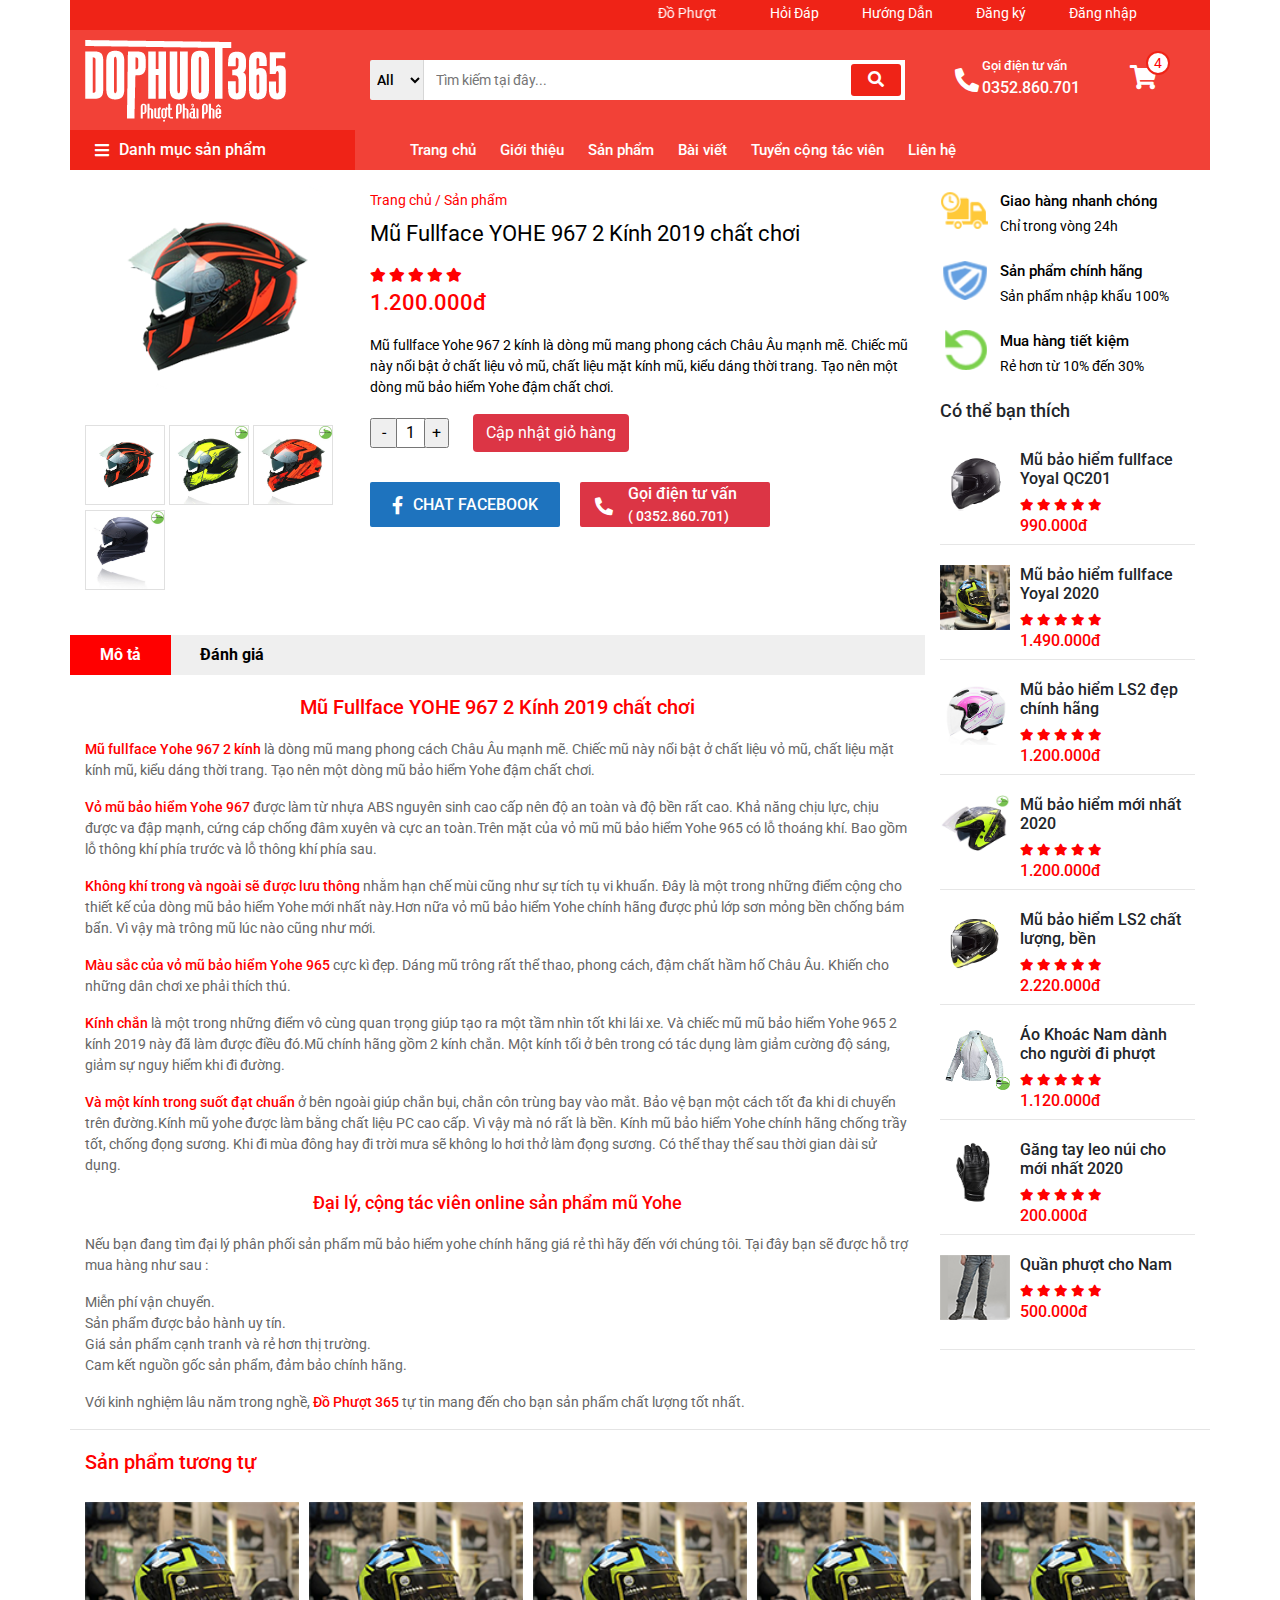
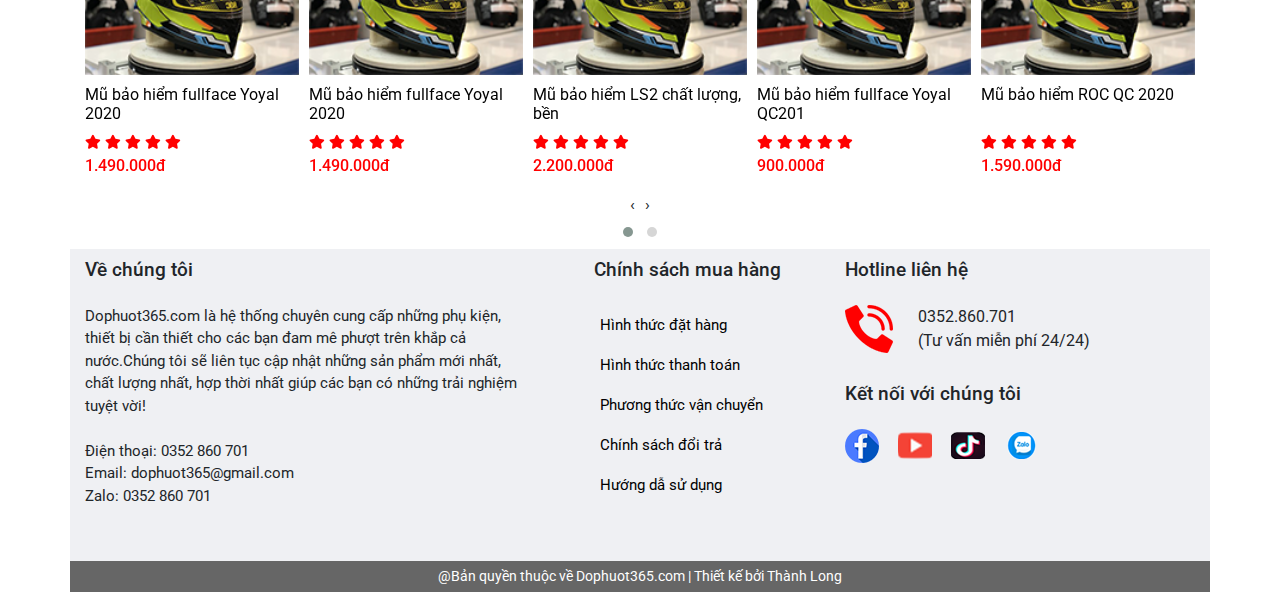
<file: product.html>
<!DOCTYPE html>
<html>
<head>
	<meta charset="UTF-8">
    <meta name="viewport" content="width=device-width, initial-scale=1.0">
	<title>Sản Phẩm</title>
	<script src="js/jquery-3.3.1.js"></script>
    <script src="js/bootstrap.min.js"></script>
    <link rel="stylesheet" href="https://maxcdn.bootstrapcdn.com/bootstrap/4.0.0/css/bootstrap.min.css">
    <link href="https://fonts.googleapis.com/css2?family=Roboto:ital,wght@0,300;0,400;0,500;0,700;1,300;1,400;1,500&display=swap" rel="stylesheet">
    <link rel="stylesheet" href="fonts/fontawesome/css/all.min.css">
    <link href="https://fonts.googleapis.com/css2?family=Paytone+One&display=swap" rel="stylesheet">
    <link rel="stylesheet" href="css/style.css">
    <link rel="stylesheet" href="css/product.css">
    <link rel="stylesheet" href="owlcarousel/assets/owl.carousel.min.css">
    <link rel="stylesheet" href="owlcarousel/assets/owl.theme.default.min.css">
    <script src="https://code.jquery.com/jquery-3.5.1.min.js"></script>
    <script src="owlcarousel/owl.carousel.min.js"></script>
    <script src="js/owl.js"></script>
</head>
<body>
	<!-- container -->
	<div class="container">
		<!-- menu top -->
		<div class="row">
		 	<div class="col-md-7 dtl-header">
		 		<p class="text"><marquee>Đồ Phượt 365 - Cung cấp đồ phượt chất lượng</marquee></p>
		 	</div>
		 	<div class="col-md-5 dtl-header">
		 		<p class="text-1">Hỏi Đáp</p>
		 		<p class="text-1">Hướng Dẫn</p>
		 		<p class="text-1">Đăng ký</p>
		 		<p class="text-1">Đăng nhập</p>
		 	</div>	
		</div>
		<!-- end menu top -->
		<!-- menu bottom -->
		<div class="row">
			<div class="col-md-3 header__logo">
                <a href="#" class="header__logo-link">
                    <img src="images/logo.png" alt="Logo" class="header__logo-img">
                </a>
            </div>
            <div class="col-md-6 header__search">
                <select name="" id="" class="header__search-select">
                    <option value="0">All</option>
                    <option value="1">Mũ bảo hiểm</option>
                    <option value="2">Găng tay</option>
                    <option value="3">Áo phượt</option>
                    <option value="4">Giày phượt</option>
                    <option value="5">Balo phượt</option>
                </select>
                <input type="text" class="header__search-input" placeholder="Tìm kiếm tại đây...">
                <button class="header__search-btn">
                    <div class="header__search-icon-wrap">
                        <i class="fas fa-search header__search-icon"></i>
                    </div>
                </button>
            </div>
            <div class="col-md-2 header__call">
                <div class="header__call-icon-wrap">
                    <i class="fas fa-phone-alt header__call-icon"></i>  
                </div>
                <div class="header__call-info">
                    <div class="header__call-text">
                        Gọi điện tư vấn
                    </div>
                    <div class="header__call-number">
                        0352.860.701
                    </div>
                </div>
             </div>
             <div class="col-md-1 header__cart">
             	<a href="cart.html">
             		<span class="header__notice">4</span>
                    <i class="fas fa-shopping-cart header__nav-cart-icon"></i>
            	</a>
            </div>
		</div>
		<!-- end menu bottom -->
		<div class="row">
			<div class="col-md-3 header__nav-menu-wrap">
				<i class="fas fa-bars header__nav-menu-icon"></i>
                <div class="header__nav-menu-title">Danh mục sản phẩm</div>
			</div>
			<div class="col-md-9 header__nav">
				<ul class="header__nav-list">
                	<li class="header__nav-item">
                        <a href="index.html" class="header__nav-link">Trang chủ</a>
                    </li>
                    <li class="header__nav-item">
                        <a href="#" class="header__nav-link">Giới thiệu</a>
                    </li>
                    <li class="header__nav-item">
                        <a href="#" class="header__nav-link">Sản phẩm</a>
                    </li>
                    <li class="header__nav-item">
                        <a href="post.html" class="header__nav-link">Bài viết</a>
                    </li>
                    <li class="header__nav-item">
                        <a href="#" class="header__nav-link">Tuyển cộng tác viên</a>
                    </li>
                    <li class="header__nav-item">
                        <a href="contact.html" class="header__nav-link">Liên hệ</a>
                    </li>
                </ul>
			</div>
		</div>
		<!-- end -->
		<!-- product -->
		<div class="row">
			<div class="col-md-9">
				<div class="row">
					<div class="col-md-4">
						<img class="product-img-primary" src="images/product_13.png">
						<img class="product-img-list" src="images/product_13.png">
                        <img class="product-img-list" src="images/product_15.jpg">
                        <img class="product-img-list" src="images/product_16.jpg">
                        <img class="product-img-list" src="images/product_17.jpg">
					</div>
					<div class="col-md-8">
						<div class="product-breadcrumb">
                            Trang chủ / Sản phẩm
                        </div>
                        <a href="#"><h4 class="product-info">Mũ Fullface YOHE 967 2 Kính 2019 chất chơi</h4></a>
                        <div class="product-star">
                            <i class="fas fa-star product__main-info-rate"></i>
                            <i class="fas fa-star product__main-info-rate"></i>
                            <i class="fas fa-star product__main-info-rate"></i>
                            <i class="fas fa-star product__main-info-rate"></i>
                            <i class="fas fa-star product__main-info-rate"></i>
                        </div>
                        <p class="product-current">
                            1.200.000đ
                        </p>
                        <p class="product-description">
                            Mũ fullface Yohe 967 2 kính là dòng mũ mang phong cách Châu Âu mạnh mẽ. Chiếc mũ này nổi bật ở chất liệu vỏ mũ, chất liệu mặt kính mũ, kiểu dáng thời trang. Tạo nên một dòng mũ bảo hiểm Yohe đậm chất chơi.   
                        </p>
                        <input  class="cart__body-quantity-minus" type="button" value="-">
                		<input class="cart__body-quantity-total" type="numbe" value="1">
                		<input class="cart__body-quantity-plus" type="button" value="+">
                		<button type="button" class="btn btn-kx">Cập nhật giỏ hàng</button>
                		<div class="product__main-info-contact">
                			<div>
                            	<a href="#" class="product__main-info-contact-fb">
                                <i class="fab fa-facebook-f"></i>
                                CHAT FACEBOOK
                            	</a>
                            </div>
                            <div class="product__main-info-contact-phone-icon">
                                <i class="fas fa-phone-alt "></i>
                                <div class="product__main-info-contact-phone-title">
                                    Gọi điện tư vấn
                                </div>
                                <div class="product__main-info-contact-phone-number">
                                    ( 0352.860.701)
                                </div>
                            </div>
                        </div>
					</div>
					<div class="col-md-12 product-tab">
						<div>
							<a href="#" class="product-active">
                                Mô tả
                            </a>
                            <a href="#" class="product-tab-link">
                               	Đánh giá
                            </a>
                        </div>
					</div>
					<div class="col-md-12 product-content-wrap">
						<h4 class="product-content">
                            Mũ Fullface YOHE 967 2 Kính 2019 chất chơi
                        </h4>
                        <p class="text-content">
                            <span class="text-1">Mũ fullface Yohe 967 2 kính</span> là dòng mũ mang phong cách Châu Âu mạnh mẽ. Chiếc mũ này nổi bật ở chất liệu vỏ mũ, chất liệu mặt kính mũ, kiểu dáng thời trang. Tạo nên một dòng mũ bảo hiểm Yohe đậm chất chơi.
                        </p>
                        <p class="text-content">
                            <span class="text-1">Vỏ mũ bảo hiểm Yohe 967</span> được làm từ nhựa ABS nguyên sinh cao cấp nên độ an toàn và độ bền rất cao. Khả năng chịu lực, chịu được va đập mạnh, cứng cáp chống đâm xuyên và cực an toàn.Trên mặt của vỏ mũ mũ bảo hiểm Yohe 965 có lỗ thoáng khí. Bao gồm lỗ thông khí phía trước và lỗ thông khí phía sau. 
                        </p>
                        <p class="text-content">
                            <span class="text-1">Không khí trong và ngoài sẽ được lưu thông</span> nhằm hạn chế mùi cũng như sự tích tụ vi khuẩn. Đây là một trong những điểm cộng cho thiết kế của dòng mũ bảo hiểm Yohe mới nhất này.Hơn nữa vỏ mũ bảo hiểm Yohe chính hãng được phủ lớp sơn mỏng bền chống bám bẩn. Vì vậy mà trông mũ lúc nào cũng như mới. 
                        </p>
                        <p class="text-content">
                            <span class="text-1">Màu sắc của vỏ mũ bảo hiểm Yohe 965</span> cực kì đẹp. Dáng mũ trông rất thể thao, phong cách, đậm chất hầm hố Châu Âu. Khiến cho những dân chơi xe phải thích thú.
                        </p>
                        <p class="text-content">
                            <span class="text-1">Kính chắn</span> là một trong những điểm vô cùng quan trọng giúp tạo ra một tầm nhìn tốt khi lái xe. Và chiếc mũ mũ bảo hiểm Yohe 965 2 kính 2019 này đã làm được điều đó.Mũ chính hãng gồm 2 kính chắn. Một kính tối ở bên trong có tác dụng làm giảm cường độ sáng, giảm sự nguy hiểm khi đi đường. 
                        </p>
                        <p class="text-content">
                            <span class="text-1">Và một kính trong suốt đạt chuẩn</span> ở bên ngoài giúp chắn bụi, chắn côn trùng bay vào mắt. Bảo vệ bạn một cách tốt đa khi di chuyển trên đường.Kính mũ yohe được làm bằng chất liệu PC cao cấp. Vì vậy mà nó rất là bền. Kính mũ bảo hiểm Yohe chính hãng chống trầy tốt, chống đọng sương. Khi đi mùa đông hay đi trời mưa sẽ không lo hơi thở làm đọng sương. Có thể thay thế sau thời gian dài sử dụng. 
                        </p>
                        <h5 class="product-conten">
                            Đại lý, cộng tác viên online sản phẩm mũ Yohe
                        </h5>
                        <p class="text-content">
                            Nếu bạn đang tìm đại lý phân phối sản phẩm mũ bảo hiểm yohe chính hãng giá rẻ thì hãy đến với chúng tôi. Tại đây bạn sẽ được hỗ trợ mua hàng như sau :
                        </p>
                        <p class="text-content">
                            Miễn phí vận chuyển. <br>
                            Sản phẩm được bảo hành uy tín. <br>
                            Giá sản phẩm cạnh tranh và rẻ hơn thị trường. <br>
                            Cam kết nguồn gốc sản phẩm, đảm bảo chính hãng. <br>
                        </p>
                        <p class="text-content">
                            Với kinh nghiệm lâu năm trong nghề, <span class="text-1">Đồ Phượt 365</span> tự tin mang đến cho bạn sản phẩm chất lượng tốt nhất.
                        </p>
					</div>
				</div>
			</div>
			<div class="col-md-3 tl-border">
                <div class="product__aside">
                	<img class="product-img" src="images/shipper.png">
                	<p class="product__aside-link-heading">
                        Giao hàng nhanh chóng
                        <span class="text-2">
                        Chỉ trong vòng 24h
                    	</span>
                    </p>
                </div>
                <div class="product__aside">
                	<img class="product-img" src="images/brand.png">
                	<p class="product__aside-link-heading">
                        Sản phẩm chính hãng
                        <span class="text-2">
                        Sản phẩm nhập khẩu 100%
                    	</span>
                    </p>
            	</div>
            	<div class="product__aside">
                	<img class="product-img" src="images/less.png">
                	<p class="product__aside-link-heading">
                        Mua hàng tiết kiệm
                        <span class="text-2">
                        Rẻ hơn từ 10% đến 30%
                    	</span>
                    </p>
                </div>
                <h5 class="product__aside-heading">
                    Có thể bạn thích
                </h5>
                <div class="product__aside-list">
                	<img class="product__aside-img" src="images/product_1.png">
                	<h6 class="productt__aside-link-heading">Mũ bảo hiểm fullface Yoyal QC201</h6>
                	<div class="icon-star">
                        <i class="fas fa-star post__aside-rate"></i>
                        <i class="fas fa-star post__aside-rate"></i>
                        <i class="fas fa-star post__aside-rate"></i>
                        <i class="fas fa-star post__aside-rate"></i>
                        <i class="fas fa-star post__aside-rate"></i>
                    </div>
                    <span class="product__aside-price-current">
                       	990.000đ
                    </span>
                </div>
                <div class="product__aside-list">
                	<img class="product__aside-img" src="images/product_10.png">
                	<h6 class="product__aside-link-heading">Mũ bảo hiểm fullface Yoyal 2020</h6>
                	<div class="icon-star">
                        <i class="fas fa-star post__aside-rate"></i>
                        <i class="fas fa-star post__aside-rate"></i>
                        <i class="fas fa-star post__aside-rate"></i>
                        <i class="fas fa-star post__aside-rate"></i>
                        <i class="fas fa-star post__aside-rate"></i>
                    </div>
                    <span class="product__aside-price-current">
                       	1.490.000đ
                    </span>
                </div>
                <div class="product__aside-list">
                	<img class="product__aside-img" src="images/product_3.png">
                	<h6 class="product__aside-link-heading">Mũ bảo hiểm LS2 đẹp chính hãng</h6>
                	<div class="icon-star">
                        <i class="fas fa-star post__aside-rate"></i>
                        <i class="fas fa-star post__aside-rate"></i>
                        <i class="fas fa-star post__aside-rate"></i>
                        <i class="fas fa-star post__aside-rate"></i>
                        <i class="fas fa-star post__aside-rate"></i>
                    </div>
                    <span class="product__aside-price-current">
                       	1.200.000đ
                    </span>
                </div>
                <div class="product__aside-list">
                	<img class="product__aside-img" src="images/product_7.png">
                	<h6 class="product__aside-link-heading">Mũ bảo hiểm mới nhất 2020</h6>
                	<div class="icon-star">
                        <i class="fas fa-star post__aside-rate"></i>
                        <i class="fas fa-star post__aside-rate"></i>
                        <i class="fas fa-star post__aside-rate"></i>
                        <i class="fas fa-star post__aside-rate"></i>
                        <i class="fas fa-star post__aside-rate"></i>
                    </div>
                    <span class="product__aside-price-current">
                       	1.200.000đ
                    </span>
                </div>
                <div class="product__aside-list">
                	<img class="product__aside-img" src="images/product_4.png">
                	<h6 class="product__aside-link-heading">Mũ bảo hiểm LS2 chất lượng, bền</h6>
                	<div class="icon-star">
                        <i class="fas fa-star post__aside-rate"></i>
                        <i class="fas fa-star post__aside-rate"></i>
                        <i class="fas fa-star post__aside-rate"></i>
                        <i class="fas fa-star post__aside-rate"></i>
                        <i class="fas fa-star post__aside-rate"></i>
                    </div>
                    <span class="product__aside-price-current">
                       	2.220.000đ
                    </span>
                </div>
                <div class="product__aside-list">
                	<img class="product__aside-img" src="images/product_6.png">
                	<h6 class="product__aside-link-heading">Áo Khoác Nam dành cho người đi phượt</h6>
                	<div class="icon-star">
                        <i class="fas fa-star post__aside-rate"></i>
                        <i class="fas fa-star post__aside-rate"></i>
                        <i class="fas fa-star post__aside-rate"></i>
                        <i class="fas fa-star post__aside-rate"></i>
                        <i class="fas fa-star post__aside-rate"></i>
                    </div>
                    <span class="product__aside-price-current">
                       	1.120.000đ
                    </span>
                </div>
                <div class="product__aside-list">
                	<img class="product__aside-img" src="images/product_5.png">
                	<h6 class="product__aside-link-heading">Găng tay leo núi cho mới nhất 2020</h6>
                	<div class="icon-star">
                        <i class="fas fa-star post__aside-rate"></i>
                        <i class="fas fa-star post__aside-rate"></i>
                        <i class="fas fa-star post__aside-rate"></i>
                        <i class="fas fa-star post__aside-rate"></i>
                        <i class="fas fa-star post__aside-rate"></i>
                    </div>
                    <span class="product__aside-price-current">
                       	200.000đ
                    </span>
                </div>
                <div class="product__aside-list">
                	<img class="product__aside-img" src="images/product_12.png">
                	<h6 class="product__aside-link-heading">Quần phượt cho Nam</h6>
                	<div class="icon-star">
                        <i class="fas fa-star post__aside-rate"></i>
                        <i class="fas fa-star post__aside-rate"></i>
                        <i class="fas fa-star post__aside-rate"></i>
                        <i class="fas fa-star post__aside-rate"></i>
                        <i class="fas fa-star post__aside-rate"></i>
                    </div>
                    <span class="product__aside-price-current">
                       	500.000đ
                    </span>
                </div>
			</div>
		</div>
		<!-- end product -->
		<!-- product love -->
        <div class="row">
            <div class="col-md-12 product__love-title">
                 <h4 class="product__love-heading">
                    Sản phẩm tương tự
                </h4>
            </div>
        </div>
        <div class="row">
            <div class="col-md-12">
                <div class="owl-carousel owl-theme">
                    <div class="item">
                        <div class="product__panel-img-wrap">
                            <a href="product.html"><img class="product__panel-img" src="images/product_10.png" alt=""></a>
                        </div>
                        <h6 class="product__panel-heading">
                            <a href="#" class="product__panel-link">Mũ bảo hiểm fullface Yoyal 2020</a>
                        </h6>
                        <div class="product__panel-rate-wrap">
                            <i class="fas fa-star product__panel-rate"></i>
                            <i class="fas fa-star product__panel-rate"></i>
                            <i class="fas fa-star product__panel-rate"></i>
                            <i class="fas fa-star product__panel-rate"></i>
                            <i class="fas fa-star product__panel-rate"></i>
                        </div>
                        <span class="product__panel-price-current">
                            1.490.000đ
                        </span>
                    </div>
                    <div class="item">
                        <div class="product__panel-img-wrap">
                            <a href="product.html"><img class="product__panel-img" src="images/product_10.png" alt=""></a>
                        </div>
                        <h6 class="product__panel-heading">
                            <a href="#" class="product__panel-link">Mũ bảo hiểm fullface Yoyal 2020</a>
                        </h6>
                        <div class="product__panel-rate-wrap">
                            <i class="fas fa-star product__panel-rate"></i>
                            <i class="fas fa-star product__panel-rate"></i>
                            <i class="fas fa-star product__panel-rate"></i>
                            <i class="fas fa-star product__panel-rate"></i>
                            <i class="fas fa-star product__panel-rate"></i>
                        </div>
                        <span class="product__panel-price-current">
                            1.490.000đ
                        </span>
                    </div>
                    <div class="item">
                        <div class="product__panel-img-wrap">
                            <a href="product.html"><img class="product__panel-img" src="images/product_10.png" alt=""></a>
                        </div>
                        <h6 class="product__panel-heading">
                            <a href="#" class="product__panel-link">Mũ bảo hiểm LS2 chất lượng, bền</a>
                        </h6>
                        <div class="product__panel-rate-wrap">
                            <i class="fas fa-star product__panel-rate"></i>
                            <i class="fas fa-star product__panel-rate"></i>
                            <i class="fas fa-star product__panel-rate"></i>
                            <i class="fas fa-star product__panel-rate"></i>
                            <i class="fas fa-star product__panel-rate"></i>
                        </div>
                        <span class="product__panel-price-current">
                            2.200.000đ
                        </span>
                    </div>
                    <div class="item">
                        <div class="product__panel-img-wrap">
                            <a href="product.html"><img class="product__panel-img" src="images/product_10.png" alt=""></a>
                        </div>
                        <h6 class="product__panel-heading">
                            <a href="#" class="product__panel-link">Mũ bảo hiểm fullface Yoyal QC201</a>
                        </h6>
                        <div class="product__panel-rate-wrap">
                            <i class="fas fa-star product__panel-rate"></i>
                            <i class="fas fa-star product__panel-rate"></i>
                            <i class="fas fa-star product__panel-rate"></i>
                            <i class="fas fa-star product__panel-rate"></i>
                            <i class="fas fa-star product__panel-rate"></i>
                        </div>
                        <span class="product__panel-price-current">
                            900.000đ
                        </span>
                    </div>
                    <div class="item">
                        <div class="product__panel-img-wrap">
                            <a href="product.html"><img class="product__panel-img" src="images/product_10.png" alt=""></a>
                        </div>
                        <h6 class="product__panel-heading">
                            <a href="#" class="product__panel-link">Mũ bảo hiểm ROC QC 2020</a>
                        </h6>
                        <div class="product__panel-rate-wrap">
                            <i class="fas fa-star product__panel-rate"></i>
                            <i class="fas fa-star product__panel-rate"></i>
                            <i class="fas fa-star product__panel-rate"></i>
                            <i class="fas fa-star product__panel-rate"></i>
                            <i class="fas fa-star product__panel-rate"></i>
                        </div>
                        <span class="product__panel-price-current">
                            1.590.000đ
                        </span>
                    </div>
                    <div class="item">
                        <div class="product__panel-img-wrap">
                            <a href="product.html"><img class="product__panel-img" src="images/product_10.png" alt=""></a>
                        </div>
                        <h6 class="product__panel-heading">
                            <a href="#" class="product__panel-link">Mũ bảo hiểm fullface ROC màu trắng</a>
                        </h6>
                        <div class="product__panel-rate-wrap">
                            <i class="fas fa-star product__panel-rate"></i>
                            <i class="fas fa-star product__panel-rate"></i>
                            <i class="fas fa-star product__panel-rate"></i>
                            <i class="fas fa-star product__panel-rate"></i>
                            <i class="fas fa-star product__panel-rate"></i>
                        </div>
                        <span class="product__panel-price-current">
                            2.210.000đ
                        </span>
                    </div>
                </div>
            </div>
        </div>
        <!-- end product love -->
        <!-- footer -->
        <div class="row backroud">
            <div class="col-md-5">
                <h4 class="footer-heading">
                    Về chúng tôi
                </h4>
                <div class="footer__top-intro-content">
                    Dophuot365.com là hệ thống chuyên cung cấp những
                    phụ kiện, thiết bị cần thiết cho các bạn đam mê 
                    phượt trên khắp cả nước.Chúng tôi sẽ liên tục cập 
                    nhật những sản phẩm mới nhất, chất lượng nhất, 
                    hợp thời nhất giúp các bạn có những trải nghiệm 
                    tuyệt vời! <br> <br>
                    Điện thoại: 0352 860 701 <br>
                    Email: dophuot365@gmail.com <br>
                    Zalo: 0352 860 701 <br>
                </div>
            </div>
            <div class="col-md-3">
                <h4 class="footer__top-policy-heading">
                    Chính sách mua hàng 
                </h4>

                <ul class="footer__top-policy-list">
                    <li class="footer__top-policy-item">
                        <a href="#" class="footer__top-policy-link">Hình thức đặt hàng</a>
                    </li>
                    <li class="footer__top-policy-item">
                        <a href="#" class="footer__top-policy-link">Hình thức thanh toán</a>
                    </li>
                    <li class="footer__top-policy-item">
                        <a href="#" class="footer__top-policy-link">Phương thức vận chuyển</a>
                    </li>
                    <li class="footer__top-policy-item">
                        <a href="#" class="footer__top-policy-link">Chính sách đổi trả</a>
                    </li>
                    <li class="footer__top-policy-item">
                        <a href="#" class="footer__top-policy-link">Hướng dẫ sử dụng</a>
                    </li>
                </ul>
            </div>
            <div class="col-md-4">
                <h4 class="footer-heading">
                    Hotline liên hệ
                </h4>
                <div class="footer__top-contact">
                    <div class="footer__top-contact-icon">
                        <img src="images/phone_top.png" class="footer__top-contact-img">
                    </div>

                    <div class="footer__top-contact-phone-wrap">
                        <div class="footer__top-contact-phone">
                            0352.860.701
                        </div>
                        <div class="footer__top-contact-des">
                            (Tư vấn miễn phí 24/24)
                        </div>
                    </div>
                </div>                  
                <h4 class="footer__top-contact-heading">
                    Kết nối với chúng tôi
                </h4>
                <img class="footer__top-contact-social-link" src="images/facebook.png">
                <img class="footer__top-contact-social-link" src="images/youtube.png">
                <img class="footer__top-contact-social-link" src="images/tiktok.png">
                <img class="footer__top-contact-social-link" src="images/zalo.png">
            </div>
        </div>
        <div class="row">
            <div class="col-md-12 footer__bottom">
                 <span class="footer__bottom-content">@Bản quyền thuộc về Dophuot365.com | Thiết kế bởi Thành Long</span>
            </div>
        </div>
        <!-- end footer -->
	</div>
	<!-- end container -->
</body>
</html>
</file>
<file: css/style.css>
.dtl-header {
    background: #ef2317;
    color: #fff;
    height: 30px;
    font-family: Roboto;
    padding-top: 3px;
    font-size: 14px;
}
p.text-1 {
    display: inline;
    margin: 0 20px;
}
.col-md-3.header__logo {
    background: #f24137;
    height: 100px;
}
img.header__logo-img {
    padding-top: 10px;
}
.col-md-6.header__search {
	background: #f24137;
	padding-top: 30px;
}
select.header__search-select {
    height: 40px;
    width: 10%;
    font-size: 14px;
    border: none;
    border-radius: 2px 0 0 2px;
    border-right: 1px solid #80808038;
    padding: 3px;
    font-weight: 500;
}
input.header__search-input {
    height: 40px;
    width: 89%;
    font-size: 14px;
    border: none;
    padding: 0 12px;
    margin-left: -4px;
}
button.header__search-btn {
    margin-left: -58px;
    height: 32px;
    width: 50px;
    border-radius: 3px;
    border: none;
    background: #ef2317;
    color: #fff;
}
.col-md-2.header__call {
	background: #f24137;
	padding-top: 30px;
	color: white;
}
i.fas.fa-phone-alt.header__call-icon {
    font-size: 24px;
    padding-top: 8px;
}
.header__call-info {
    display: block;
    position: absolute;
    right: 35px;
    top: 26px;
    font-weight: 500;
}
.header__call-text {
    font-size: 13px;
}
.col-md-1.header__cart {
	background: #f24137;
	padding-top: 35px;
}
i.fas.fa-shopping-cart.header__nav-cart-icon {
    font-size: 24px;
    color: white;
}
.header__notice {
    display: block;
    width: 24px;
    height: 24px;
    position: absolute;
    top: 21%;
    right: 42%;
    background: #fff;
    color: red;
    font-size: 14px;
    border-radius: 50%;
    border: 2px solid #ef2317;
    display: flex;
    justify-content: center;
    align-items: center;
    font-weight: 400;
}
.header__nav {
	background: #f24137;
}
.header__nav-menu-wrap {
    display: flex;
    background: #ef2317;
    align-items: center;
}
ul.header__nav-list {
    display: flex;
    list-style: none;
    align-items: center;
    height: 100%;
}
a.header__nav-link {
    color: #fff;
    font-size: 15px;
    font-weight: 500;
    padding-right: 24px;
}
i.fas.fa-bars.header__nav-menu-icon {
    font-size: 16px;
    color: #fff;
    margin-right: 10px;
    margin-left: 10px;
}
.header__nav-menu-title {
    font-size: 16px;
    color: #fff;
    font-weight: 500;
}
a.list-group-item.list-group-item-action {
    display: flex;
    align-items: center;
    font-weight: 500;
    font-size: 15px;
    height: 42px;
}
span.text-2 {
    margin-left: 10px;
}
.row.backroud {
    background: #eff0f3;
    padding-bottom: 40px;
}
/*footer*/
h4.footer-heading {
    font-size: 19px;
    padding-top: 10px;
    padding-bottom: 15px;
}
h4.footer__top-policy-heading {
    font-size: 19px;
    padding-top: 10px;
    padding-bottom: 15px;
    text-align: center;
}
.footer__top-intro-content {
    font-size: 15px;
}
a.footer__top-policy-link {
    font-size: 15px;
    color: #000;
    line-height: 40px;
}
ul.footer__top-policy-list {
    list-style: none;
}
.footer__top-contact {
    display: flex;
    padding-bottom: 20px;
}
img.footer__top-contact-img {
    margin-right: 25px;
}
h4.footer__top-contact-heading {
	font-size: 19px;
    padding-top: 10px;
    padding-bottom: 15px;
}
img.footer__top-contact-social-link {
    margin-right: 15px;
}
.col-md-12.footer__bottom {
    background: #666;
    height: 31px;
    text-align: center;
}
span.footer__bottom-content {
    color: white;
    font-size: 14px;
    line-height: 30px;
}
/*end footer*/
/*hover*/
.header__nav-link:hover{
    text-decoration: none;
    color: #e5e5e5;
    opacity: 0.6;
}
p.text-1:hover{
    opacity: 0.8;
    color: #fff;
    text-decoration: none;
}
a.footer__top-policy-link:hover{
    color: var(--text-color);
    opacity: 0.8;
    text-decoration: none;
}
/*end hover*/
/*responsive*/
@media (min-width: 992px) and (max-width: 1199px) {
    p.text-1 {
    display: inline;
    margin: 0 15px;
    }
    button.header__search-btn {
    position: absolute;
    bottom: 33px;
    right: 23px;
    }
    i.fas.fa-phone-alt.header__call-icon {
    display: none;
    }
    .header__notice {
    display: block;
    width: 20px;
    height: 20px;
    position: absolute;
    top: 21%;
    right: 38%;
    background: #fff;
    color: red;
    font-size: 14px;
    border-radius: 50%;
    border: 2px solid #ef2317;
    display: flex;
    justify-content: center;
    align-items: center;
    font-weight: 400;
    }
}
@media (min-width: 768px) and (max-width: 991px) {
    p.text-1 {
    display: inline;
    margin: 0 9px;
    font-size: 11px;
    }
    select.header__search-select {
    display: none;
    }
    button.header__search-btn {
    position: absolute;
    bottom: 33px;
    right: 58px;
    }
    .header__call-info {
    display: block;
    position: absolute;
    right: 7px;
    top: 26px;
    font-weight: 500;
    }
    i.fas.fa-phone-alt.header__call-icon {
    display: none;
    }
    i.fas.fa-bars.header__nav-menu-icon {
    font-size: 12px;
    color: #fff;
    margin-right: 10px;
    margin-left: 10px;
    }
    .header__nav-menu-title {
    font-size: 12px;
    color: #fff;
    font-weight: 500;
    }
    a.header__nav-link {
    color: #fff;
    font-size: 11px;
    font-weight: 500;
    padding-right: 24px;
    }
    .header__notice {
    display: block;
    width: 20px;
    height: 20px;
    position: absolute;
    top: 21%;
    right: 20%;
    background: #fff;
    color: red;
    font-size: 14px;
    border-radius: 50%;
    border: 2px solid #ef2317;
    display: flex;
    justify-content: center;
    align-items: center;
    font-weight: 400;
    }
    a.footer__top-policy-link {
    font-size: 10px;
    color: #000;
    line-height: 32px;
    }
    h4.footer__top-policy-heading {
    font-size: 14px;
    padding-top: 10px;
    padding-bottom: 15px;
    text-align: center;
    }
    h4.footer-heading {
    font-size: 14px;
    padding-top: 10px;
    padding-bottom: 15px;
    }
    .footer__top-intro-content {
    font-size: 11px;
    }
    img.footer__top-contact-img {
    margin-right: 25px;
    height: 30px;
    }
    .footer__top-contact-phone-wrap {
    font-size: 11px;
    }
    h4.footer__top-contact-heading {
    font-size: 14px;
    padding-top: 10px;
    padding-bottom: 15px;
    }
    img.footer__top-contact-social-link {
    margin-right: 15px;
    height: 14px;
    }
    span.footer__bottom-content {
    color: white;
    font-size: 12px;
    line-height: 30px;
    }
}
@media (min-width: 576px) and (max-width: 767px) {
    p.text-1 {
    display: inline;
    margin: 0 32px;
    font-size: 14px;
    }
    .col-md-2.header__call {
    display: none;
    }
    .col-md-1.header__cart {
    display: none;
    }
    .col-md-3.header__nav-menu-wrap {
    display: none;
    }
    a.header__nav-link {
    color: #fff;
    font-size: 11px;
    font-weight: 500;
    padding-right: 24px;
    }
    h4.footer-heading {
    font-size: 19px;
    padding-top: 10px;
    padding-bottom: 15px;
    text-align: center;
    }
    h4.footer__top-policy-heading {
    display: none;
    }
    ul.footer__top-policy-list {
    display: none;
    }
}
@media (min-width: 480px) and (max-width: 575px) {
    button.header__search-btn {
    display: none;
    }
    p.text-1 {
    display: inline;
    margin: 0 25px;
    }
    .col-md-2.header__call {
    display: none;
    }
    .col-md-1.header__cart {
    display: none;
    }
    .col-md-3.header__nav-menu-wrap {
    display: none;
    }
    a.header__nav-link {
    color: #fff;
    font-size: 9px;
    font-weight: 500;
    padding-right: 24px;
    }
    h4.footer-heading {
    font-size: 19px;
    padding-top: 10px;
    padding-bottom: 15px;
    text-align: center;
    }
    h4.footer__top-policy-heading {
    display: none;
    }
    ul.footer__top-policy-list {
    display: none;
    }
}
@media (min-width: 320px) and (max-width: 479px) {
    p.text-1 {
    display: inline;
    margin: 0 11px;
    font-size: 11px;
    }
    button.header__search-btn {
    display: none;
    }
    .header__call-icon-wrap {
    display: none;
    }
    .col-md-1.header__cart {
    display: none;
    }
    .col-md-3.header__nav-menu-wrap {
    display: none;
    }
    ul.header__nav-list {
    display: block;
    }
    a.header__nav-link {
    color: #fff;
    font-size: 14px;
    font-weight: 500;
    padding-right: 24px;
    }
    h4.footer-heading {
    font-size: 15px;
    padding-top: 10px;
    padding-bottom: 15px;
    text-align: center;
    }
    h4.footer__top-policy-heading {
    display: none;
    }
    ul.footer__top-policy-list {
    display: none;
    }
    span.footer__bottom-content {
    color: white;
    font-size: 9px;
    line-height: 30px;
    }
    .footer__top-intro-content {
    font-size: 12px;
    }
    .footer__top-contact-phone-wrap {
    font-size: 12px;
    }
    img.footer__top-contact-img {
    height: 30px;
    }
    h4.footer__top-contact-heading {
    font-size: 15px;
    padding-top: 10px;
    padding-bottom: 15px;
    }
    img.footer__top-contact-social-link {
    margin-right: 15px;
    height: 20px;
    }
}
</file>
<file: css/home.css>
img.slide__left-bottom-one-img {
    width: 50%;
    float: left;
}
img.slide__left-bottom-tow-img {
    width: 50%;
    display: block;
}
img.slide__right-img {
    height: 393px;
}
.col-md-8.slider-left {
    padding-top: 20px;
}
.col-md-4.slide__right {
    padding-top: 20px;
}
img.bestselling__heading-img {
    width: 40px;
    height: 40px;
    margin-right: 10px;
}
.bestselling__heading-wrap {
    display: flex;
    align-items: center;
    justify-content: center;
    width: 100%;
    padding-top: 20px;
}
.bestselling__heading {
    font-size: 24px;
    font-weight: 500;
    color: red;
    font-family: Roboto;
}
.col-md-4.bestselling__product {
    display: flex;
    padding-top: 20px;
    padding-bottom: 20px;
}
img.bestselling__product-img {
    max-width: 100%;
}
a.bestselling__product-link {
    color: #000;
    font-size: 15px;
    display: block;
    margin-bottom: 14px;
    height: 35px;
}
i.fas.fa-star.bestselling__product-rate {
    color: red;
    margin-bottom: 8px;
    font-size: 14px;
}
span.bestselling__product-price {
    font-size: 18px;
    color: red;
    font-weight: 500;
}
button.bestselling__product-btn {
    width: 100px;
    background: #f24137;
    border-radius: 2px;
    color: #fff;
    border: none;
    font-size: 14px;
    font-weight: 500;
    margin-top: 10px;
    height: 30px;
}
img.bestselling__banner-left-img {
    width: 100%;
}
img.bestselling__banner-right-img {
    width: 100%;
}
.col-md-6.bestselling__banner-left {
    padding-bottom: 30px;
}
.menu__item-icon {
	width: 16px;
    height: 16px;
    margin-right: 15px;
}
.product__sidebar-heading {
    display: flex;
    align-items: center;
    height: 40px;
    background: #f24137;
    border-top-left-radius: 4px;
    margin-bottom: 20px;
}
h4.product__sidebar-title {
    color: #fff;
    font-size: 18px;
    display: flex;
    align-items: center;
    margin-left: 40px;
    font-weight: 500;
    padding-top: 10px;
    fill: white;
}
img.product__sidebar-item-img {
    width: 80px;
    height: 80px;
}
a.product__sidebar-item-name {
    display: block;
    color: #000;
    font-size: 15px;
    text-align: center;
    margin-top: 5px;
}
.col-md-6.product__sidebar-item {
    display: inline-block;
    width: 100%;
    text-align: center;
    margin-bottom: 25px;
}
ul.product__list.hide-on-mobile {
    list-style: none;
    display: flex;
    align-items: center;
    justify-content: center;
    height: 40px;
    background: white;
    border-top: 1px solid red;
}
a.product__link {
    font-size: 14px;
    font-weight: 500;
    color: #000;
    margin-left: 20px;
}
img.product__panel-img {
    height: 150px;
    width: 150px;
}
img.product-img {
    height: 110px;
    width: 110px;
}
h3.product__panel-heading {
    height: 40px;
}
a.product__panel-link {
    font-size: 16px;
    color: #000;
    font-weight: 400;
    display: flex;
    padding-top: 10px;
}
.product__panel-rate-wrap {
    padding-top: 8px;
}
span.product__panel-price-old {
    font-size: 14px;
    color: #000;
    margin-right: 15px;
}
i.fas.fa-star.product__panel-rate {
    color: red;
    font-size: 14px;
}
.product__panel-img-wrap {
    height: 170px;
    display: flex;
    justify-content: center;
    align-items: center;
}
span.product__panel-price-current {
    font-size: 16px;
    color: red;
    font-weight: 500;
}
.product__panel-price-sale-off {
    width: 40px;
    height: 40px;
    background: red;
    border-radius: 50px;
    position: absolute;
    top: 14px;
    left: 10px;
    color: white;
    display: flex;
    align-items: center;
    font-size: 14px;
    justify-content: center;
}
.product__panel-item-wrap {
    background: white;
    position: relative;
    padding: 10px;
}
.col-md-9.product__content {
    background: #efefef;
}
.col-md-3.product__panel-item {
    margin-bottom: 20px;
}
.col-md-12.product__love-title {
    margin: 20px;
}
h2.product__love-heading {
    font-size: 20px;
    color: red;
    font-weight: 500;
}
h2.posts__heading {
    color: red;
    font-size: 24px;
    text-align: center;
    padding-top: 30px;
    padding-bottom: 30px;
    font-weight: 500;
}
img.posts__item-img {
    height: 200px;
    width: 100%;
    margin-bottom: 10px;
}
h6.posts__item-title {
    font-size: 14px;
    height: 35px;
}
.posts__item-date {
    font-size: 12px;
}
i.fa.fa-folder.posts__item-cate-icon {
    display: inline;
    float: left;
    margin-right: 10px;
    font-size: 14px;
    color: #888;
    margin-top: 5px;
}
i.fa.fa-user.posts__item-cate-ad-icon {
	display: inline;
    float: left;
    margin-right: 10px;
    font-size: 14px;
    color: #888;
    margin-top: 5px;
}
.posts__item-cate-name {
    display: flex;
    float: left;
    margin-right: 15px;
    font-size: 14px;
}
.posts__item-cate-ad-name {
    font-size: 14px;
}
.posts__item-description {
    font-size: 14px;
    margin-top: 8px;
}
button.btn.btn-danger {
    margin: 30px;
}
/*hover*/
img.product__panel-img:hover {
    transform: translateY(-1px);
    box-shadow: 0 1px 20px 0 rgba(0, 0, 0, 0.05;)
}
.product__panel-item-wrap:hover {
    transform: translateY(-1px);
    box-shadow: 0 1px 20px 0 rgba(0, 0, 0, 0.05;)
}
img.bestselling__product-img:hover {
    transform: translateY(-1px);
    box-shadow: 0 1px 20px 0 rgba(0, 0, 0, 0.05;)
}
img.product__sidebar-item-img:hover {
    transform: translateY(-1px);
    box-shadow: 0 1px 20px 0 rgba(0, 0, 0, 0.05;)
}
img.bestselling__product-im:hover {
    transform: translateY(-1px);
    box-shadow: 0 1px 20px 0 rgba(0, 0, 0, 0.05;)
}
a.product__link:hover{
    text-decoration: none;
    color: #bd2130;
    opacity: 1;
}
/*end hover*/
/*responsive*/
@media (min-width: 992px) and (max-width: 1199px) {
    img.slide__right-img {
    height: 327px;
    }
    a.list-group-item.list-group-item-action {
    display: flex;
    align-items: center;
    font-weight: 500;
    font-size: 13px;
    height: 37px;
    }
    .product__panel-price-sale-off {
    width: 30px;
    height: 30px;
    background: red;
    border-radius: 50px;
    position: absolute;
    top: 14px;
    left: 10px;
    color: white;
    display: flex;
    align-items: center;
    font-size: 11px;
    justify-content: center;
    }
    h3.product__panel-heading {
    height: 60px;
    }
    span.product__panel-price-old {
    display: none;
    }
    .col-md-12.product__love-title {
    display: none;
    }
    .owl-carousel.owl-theme.owl-loaded.owl-drag {
    display: none;
    }
}
@media (min-width: 768px) and (max-width: 991px) {
    a.list-group-item.list-group-item-action {
    display: flex;
    align-items: center;
    font-weight: 500;
    font-size: 9px;
    height: 33px;
    }
    img.slide__right-img {
    height: 239px;
    }
    img.bestselling__product-im {
    height: 86px;
    }
    a.product__link {
    font-size: 10px;
    font-weight: 500;
    color: #000;
    margin-left: 16px;
    }
    h4.product__sidebar-title {
    color: #fff;
    font-size: 12px;
    display: flex;
    align-items: center;
    margin-left: 23px;
    font-weight: 500;
    padding-top: 10px;
    fill: white;
    }
    .menu__item-icon {
    width: 12px;
    height: 12px;
    margin-right: 11px;
    }
    a.product__sidebar-item-name {
    display: block;
    color: #000;
    font-size: 12px;
    text-align: center;
    margin-top: 5px;
    }
    video {
    height: 200px;
    width: 157px;
    }
    .product__panel-price-sale-off {
    width: 30px;
    height: 30px;
    background: red;
    border-radius: 50px;
    position: absolute;
    top: 14px;
    left: 10px;
    color: white;
    display: flex;
    align-items: center;
    font-size: 11px;
    justify-content: center;
    }
    img.product__panel-img {
    height: 100px;
    width: 100px;
    }
    img.product-img {
    height: 70px;
    width: 70px;
    }
    a.product__panel-link {
    font-size: 11px;
    color: #000;
    font-weight: 400;
    display: flex;
    padding-top: 0;
    }
    .product__panel-rate-wrap {
    padding-top: 0px;
    }
    i.fas.fa-star.product__panel-rate {
    color: red;
    font-size: 7px;
    }
    span.product__panel-price-old {
    display: none;
    }
    span.product__panel-price-current {
    font-size: 12px;
    color: red;
    font-weight: 500;
    }
    .col-md-12.product__love-title {
    display: none;
    }
    .owl-carousel.owl-theme.owl-loaded.owl-drag {
    display: none;
    }
    img.posts__item-img {
    height: 135px;
    width: 100%;
    margin-bottom: 10px;
    }
    h6.posts__item-title {
    font-size: 12px;
    height: 43px;
    }
    i.fa.fa-folder.posts__item-cate-icon {
    display: inline;
    float: left;
    margin-right: 10px;
    font-size: 10px;
    color: #888;
    margin-top: 5px;
    }
    .posts__item-cate-name {
    display: flex;
    float: left;
    margin-right: 15px;
    font-size: 12px;
    }
    i.fa.fa-user.posts__item-cate-ad-icon {
    display: inline;
    float: left;
    margin-right: 10px;
    font-size: 10px;
    color: #888;
    margin-top: 5px;
    }
    .posts__item-cate-ad-name {
    font-size: 11px;
    }
    .posts__item-description {
    font-size: 11px;
    margin-top: 8px;
    }
}
@media (min-width: 576px) and (max-width: 767px) {
    a.list-group-item.list-group-item-action {
    display: flex;
    align-items: center;
    font-weight: 500;
    font-size: 12px;
    height: 30px;
    }
    .menu__item-icon {
    width: 12px;
    height: 12px;
    margin-right: 15px;
    }
    .col-md-4.slide__right {
    display: none;
    }
    img.bestselling__product-img {
    height: 140px;
    }
    .col-md-3.product__sidebar {
    display: none;
    }
    a.product__link {
    font-size: 10px;
    font-weight: 500;
    color: #000;
    margin-left: 17px;
    }
    .col-md-12.product__love-title {
    display: none;
    }
    .owl-carousel.owl-theme.owl-loaded.owl-drag {
    display: none;
    }
    img.posts__item-img {
    height: 200px;
    width: 250px;
    margin-bottom: 10px;
    }
    .posts__item-description {
    font-size: 14px;
    margin-top: 8px;
    margin-bottom: 10px;
    }
    button.btn.btn-danger {
    margin: 20px 202px;
    }
}
@media (min-width: 480px) and (max-width: 575px) {
    a.list-group-item.list-group-item-action {
    display: flex;
    align-items: center;
    font-weight: 500;
    font-size: 11px;
    height: 30px;
    }
    .menu__item-icon {
    width: 11px;
    height: 11px;
    margin-right: 15px;
    }
    .col-md-4.slide__right {
    display: none;
    }
    img.bestselling__product-img {
    height: 120px;
    }
    img.bestselling__product-im {
    height: 120px;
    }
    .col-md-3.product__sidebar {
    display: none;
    }
    a.product__link {
    font-size: 9px;
    font-weight: 500;
    color: #000;
    margin-left: 14px;
    }
    .col-md-9.product__content {
    padding-top: 10px;
    }
    .col-md-12.product__love-title {
    display: none;
    }
    .owl-carousel.owl-theme.owl-loaded.owl-drag {
    display: none;
    }
    img.posts__item-img {
    height: 200px;
    width: 200px;
    margin-bottom: 10px;
    }
    .posts__item-description {
    margin-bottom: 10px;
    }
    button.btn.btn-danger {
    margin: 30px 180px;
    }
}
@media (min-width: 320px) and (max-width: 479px) {
    a.list-group-item.list-group-item-action {
    display: flex;
    align-items: center;
    font-weight: 500;
    font-size: 11px;
    height: 30px;
    }
    .menu__item-icon {
    width: 11px;
    height: 11px;
    margin-right: 15px;
    }
    .col-md-4.slide__right {
    display: none;
    }
    img.bestselling__heading-img {
    width: 30px;
    height: 30px;
    margin-right: 10px;
    }
    .bestselling__heading {
    font-size: 19px;
    font-weight: 500;
    color: red;
    font-family: Roboto;
    }
    img.bestselling__product-img {
    height: 80px;
    }
    img.bestselling__product-im {
    height: 80px;
    }
    .col-md-3.product__sidebar {
    display: none;
    }
    ul.product__list.hide-on-mobile {
    display: none;
    }
    button.btn.btn-danger {
    margin: 40px 94px;
    }
    .posts__item-description {
    margin-bottom: 10px;
    }
}
</file>
<file: css/cart.css>
.cart-name {
    background: #fafafa;
    padding: 20px;
    margin-top: 20px;
    border-bottom: 1px solid #e5e5e5;
}
img.cart-img {
    display: flex;
    float: left;
    padding: 10px;
    height: 130px;
    width: 130px;
}
img.cart-img {
    display: flex;
    float: left;
    padding: 10px;
    height: 130px;
    width: 130px;
}
p.cart-title {
    font-size: 16px;
    color: #000;
    font-weight: 500;
    padding: 30px;
}
.cart-body {
    border-bottom: 1px solid #e5e5e5;
}
input.cart__body-quantity-total {
    width: 30px;
    text-align: center;
    margin-left: -6px;
    margin-top: 30px;
}
input.cart__body-quantity-plus {
    text-align: center;
    margin-left: -6px;
}
input.cart__body-quantity-minus {
    width: 28px;
}
button.btn.btn-danger {
    display: flex;
    height: 30px;
    align-items: center;
    width: 65px;
    justify-content: center;
}
p.money {
    font-size: 18px;
    color: red;
    padding-top: 30px;
    font-weight: 500;
}
.cart__foot {
    padding-top: 20px;
}
button.btn.btn-kx {
    background: #dc3545;
    width: 154px;
    color: #fff;
}
p.moneys {
    font-size: 20px;
    font-weight: 500;
    color: red;
}
p.text-foot {
    font-size: 18px;
    font-weight: 500;
    color: #000;
}
/*hover*/
img.cart-img:hover {
    transform: scale(1.1);
}
</file>
<file: css/contact.css>
.col-md-12.maps {
    padding-top: 10px;
}
h5.title-contact {
    font-weight: 500;
    color: #000;
    padding-top: 20px;
    padding-bottom: 6px;
}
p.text-contact {
    font-size: 14px;
    color: #000;
    text-align: justify;
}
ul.contact-list {
    list-style: none;
    padding: 0;
}
a.contact-link {
    color: #000;
    font-size: 14px;
    display: block;
    padding-top: 10px;
}
input#exampleInputEmail1 {
    width: 100%;
    font-size: 14px;
    margin: 10px 0;
    padding: 8px 10px;
}
textarea#content {
    width: 100%;
    height: 100px;
    border-radius: 2px;
    padding: 8px 10px;
    margin-top: 8px;
}
button.btn.btn-danger {
    margin: 10px 0;
    font-size: 14px;
}
/*responsive*/
@media (min-width: 992px) and (max-width: 1199px) {
    iframe {
    width: 928px;
    }
}
@media (min-width: 768px) and (max-width: 991px) {
    iframe {
    width: 690px;
    }
}
@media (min-width: 576px) and (max-width: 767px) {
    iframe {
    width: 510px;
    }
}
@media (min-width: 480px) and (max-width: 575px) {
    iframe {
    width: 450px;
    }
}
@media (min-width: 320px) and (max-width: 479px) {
    iframe {
    width: 295px;
    }
}
</file>
<file: css/post.css>
.col-md-12.breadcrumbs {
    font-size: 14px;
    padding-top: 10px;
    padding-bottom: 10px;
}
span.breadcrumbs__active {
    color: red;
}
h4.posts__item-title {
    font-size: 21px;
    font-weight: 500;
}
i.fa.fa-folder.posts__item-cate-icon {
    font-size: 15px;
    color: #888;
    display: flex;
    float: left;
    margin-top: 4px;
    margin-right: 7px;
}
.posts__item-cate-name {
    display: flex;
    float: left;
    margin-right: 15px;
    font-size: 14px;
}
.posts__item-cate-ad-name {
    font-size: 14px;
}
i.fa.fa-user.posts__item-cate-ad-icon {
	font-size: 15px;
    color: #888;
    display: flex;
    float: left;
    margin-top: 4px;
    margin-right: 7px;
}
img.posts__item-img {
    display: flex;
    float: left;
    width: 180px;
    margin-right: 20px;
    height: 145px;
}
.posts__item {
    padding: 45px;
    border-bottom: 1px solid #8080802e;
}
.posts__item-description {
    text-align: justify;
    text-indent: 15px;
    margin-top: 10px;
    font-size: 14px;
}
h5.post__aside-heading {
    font-size: 18px;
}
.post__aside {
    display: flex;
    padding: 10px 10px 10px 0px;
}
h6.post__aside-link-heading {
    font-size: 14px;
}
img.post__aside-img {
    height: 55px;
    margin-right: 10px;
    margin-bottom: 10px;
    float: left;
    width: 70px;
}
.icon-star {
    font-size: 12px;
    color: red;
}
span.post__aside-price-current {
    color: red;
    font-weight: 500;
}
.post__aside-list {
    padding-bottom: 10px;
    height: 115px;
    border-bottom: 1px solid #80808033;
    padding-top: 20px;
}
/*pagination*/
.pagination {
	text-align: center;
	margin-top: 50px;
}
.pagination .page-numbers {
	list-style: none;
}
.pagination .page-numbers li {
	display: inline-block;
	width: 40px;
	height: 40px;
	border: 1px solid red;
	line-height: 40px;
	text-align: center;
}
.pagination .page-numbers .page-number {
	display: block;
	color: red;
	text-decoration: none;
}
/*hover pagination*/
.pagination .page-numbers li:hover > .page-number,
.pagination .page-numbers li .page-number.current {
	color: #fff;
	background-color: red;
}
/*end*/
/*hover*/
img.posts__item-img:hover {
    transform: scale(1.1);
}
img.post__aside-img:hover {
    transform: scale(1.1);
}
/*responsive*/
@media (min-width: 992px) and (max-width: 1199px) {
    img.posts__item-img {
    display: flex;
    float: left;
    width: 195px;
    margin-right: 20px;
    height: 195px;
    }
    img.post__aside-img {
    height: 65px;
    margin-right: 10px;
    margin-bottom: 10px;
    float: left;
    width: 70px;
    }
    .pagination .page-numbers li {
    display: inline-block;
    width: 39px;
    height: 39px;
    border: 1px solid red;
    line-height: 40px;
    text-align: center;
    }
}
@media (min-width: 768px) and (max-width: 991px) {
    h6.post__aside-link-heading {
    font-size: 9px;
    }
    .icon-star {
    font-size: 7px;
    color: red;
    }
    span.post__aside-price-current {
    color: red;
    font-weight: 500;
    font-size: 12px;
    }
    .pagination .page-numbers li {
    display: inline-block;
    width: 24px;
    height: 24px;
    border: 1px solid red;
    line-height: 24px;
    text-align: center;
    }
    h4.posts__item-title {
    font-size: 18px;
    font-weight: 500;
    }
    .posts__item-cate-name {
    display: flex;
    float: left;
    margin-right: 15px;
    font-size: 12px;
    }
    .posts__item-cate-ad-name {
    font-size: 12px;
    }
    i.fa.fa-folder.posts__item-cate-icon {
    font-size: 12px;
    color: #888;
    display: flex;
    float: left;
    margin-top: 4px;
    margin-right: 7px;
    }
    i.fa.fa-user.posts__item-cate-ad-icon {
    font-size: 12px;
    color: #888;
    display: flex;
    float: left;
    margin-top: 4px;
    margin-right: 7px;
    }
    .posts__item-description {
    text-align: justify;
    text-indent: 15px;
    margin-top: 10px;
    font-size: 13px;
    }
}
@media (min-width: 576px) and (max-width: 767px) {
    h5.post__aside-heading {
    padding-top: 20px;
    }
    .pagination {
    text-align: center;
    margin-top: 50px;
    margin-left: 125px;
    }
}
@media (min-width: 480px) and (max-width: 575px) {
    .pagination {
    text-align: center;
    margin-top: 50px;
    margin-left: 95px;
    }
    h5.post__aside-heading {
    padding-top: 15px;
    }
}
@media (min-width: 320px) and (max-width: 479px) {
    h5.post__aside-heading {
    padding-top: 15px;
    }
    .pagination {
    text-align: center;
    margin-top: 50px;
    margin-left: 20px;
    }
}
</file>
<file: css/product.css>
img.product-img-primary {
    width: 100%;
}
img.product-img-list {
    width: 80px;
    border: 1px solid #a9a9a95c;
    margin-bottom: 5px;
}
.product-breadcrumb {
    font-size: 14px;
    color: red;
    padding: 20px 0px 10px;
}
h4.product-info {
    color: #000;
    font-weight: 400;
    font-size: 22px;
    padding-bottom: 10px;
}
.product-star {
    color: red;
    font-size: 14px;
}
p.product-current {
    color: red;
    font-size: 22px;
    font-weight: 500;
}
p.product-description {
    color: #000;
    font-size: 14px;
}
input.cart__body-quantity-total {
    width: 30px;
    text-align: center;
    margin-left: -6px;
}
input.cart__body-quantity-plus {
    text-align: center;
    margin-left: -6px;
}
input.cart__body-quantity-minus {
    width: 28px;
}
button.btn.btn-kx {
    background: #dc3545;
    color: #fff;
    margin-left: 20px;
}
.product__main-info-contact {
    display: flex;
    margin: 30px 0;
}
i.fab.fa-facebook-f {
    margin-right: 10px;
    font-size: 18px;
}
a.product__main-info-contact-fb {
    font-size: 16px;
    background: #1e73be;
    color: #fff;
    height: 45PX;
    border-radius: 2px;
    width: 190PX;
    font-weight: 500;
    display: flex;
    justify-content: center;
    align-items: center;
}
.product__main-info-contact-phone-icon {
    font-size: 16px;
    background: #dc3545;
    color: #fff;
    height: 45PX;
    border-radius: 2px;
    width: 190PX;
    font-weight: 500;
    margin-left: 20px;
}
i.fas.fa-phone-alt {
    display: flex;
    float: left;
    font-size: 18px;
    padding: 15px;
}
.product__main-info-contact-phone-title {
    font-size: 16px;
    font-weight: 500;
}
.product__main-info-contact-phone-number {
    font-size: 14px;
}
.col-md-12.product-tab {
    height: 40px;
    background: #efefef;
    margin-top: 40px;
    padding: 0;
}
a.product-active {
    background: #ff0000;
    color: #fff;
    font-weight: 700;
    display: inline-block;
    padding: 8px 30px;
}
a.product-tab-link {
    font-weight: 700;
    padding: 8px 25px;
    color: #000;
}
.col-md-12.product-content-wrap {
    padding-top: 20px;
    border-bottom: 1px solid #80808036;
}
.col-md-3.tl-border {
	border-bottom: 1px solid #80808036;
}
h4.product-content {
    font-size: 20px;
    color: red;
    text-align: center;
    margin-bottom: 20px;
}
span.text-1 {
    color: red;
    font-size: 14px;
    font-weight: 500;
}
p.text-content {
    font-size: 14px;
    color: #666;
}
h5.product-conten {
    font-size: 18px;
    color: red;
    text-align: center;
    margin-top: 10px;
    margin-bottom: 20px;
}
.product__aside {
    display: flex;
    padding: 20px 10px 0px 0px;
}
img.product__aside-img {
    height: 65px;
    margin-right: 10px;
    margin-bottom: 10px;
    float: left;
    width: 70px;
}
img.product-img {
    height: 40px;
    margin-right: 10px;
    margin-bottom: 10px;
    float: left;
    width: 50px;
}
p.product__aside-link-heading {
    font-size: 15px;
    color: #000;
    margin: 0;
    font-weight: 500;
    display: grid;
}
span.text-2 {
    margin: 0;
    font-size: 14px;
    font-weight: normal;
}
h5.product__aside-heading {
    font-size: 18px;
    padding-top: 20px;
}
.product__aside-list {
    padding-bottom: 10px;
    height: 115px;
    border-bottom: 1px solid #80808033;
    padding-top: 20px;
}
.icon-star {
    font-size: 12px;
    color: red;
}
span.product__aside-price-current {
    color: red;
    font-weight: 500;
}
h4.product__love-heading {
    font-size: 20px;
    color: red;
    padding: 20px 0;
}
h6.product__panel-heading {
    height: 40px;
    padding-top: 10px;
}
a.product__panel-link {
    font-size: 16px;
    color: #000;
    font-weight: 400;
    display: flex;
}
i.fas.fa-star.product__panel-rate {
    color: red;
    font-size: 14px;
}
span.product__panel-price-current {
    font-size: 16px;
    color: red;
    font-weight: 500;
}
.product__panel-rate-wrap {
    padding-top: 7px;
}
/*hover*/
img.product__aside-img:hover {
    transform: scale(1.1);
}
img.product__panel-img:hover {
    transform: translateY(-1px);
    box-shadow: 0 1px 20px 0 rgba(0, 0, 0, 0.05;)
}
/*responsive*/
@media (min-width: 992px) and (max-width: 1199px) {
    h6.productt__aside-link-heading {
    font-size: 14px;
    }
    h6.product__aside-link-heading {
    font-size: 14px;
    }
    .icon-star {
    font-size: 10px;
    color: red;
    }
    span.product__aside-price-current {
    font-size: 13px;
    }
}
@media (min-width: 768px) and (max-width: 991px) {
    img.product-img-list {
    width: 60px;
    border: 1px solid #a9a9a95c;
    margin-bottom: 5px;
    }
    a.product__main-info-contact-fb {
    font-size: 11px;
    background: #1e73be;
    color: #fff;
    height: 36PX;
    border-radius: 2px;
    width: 134PX;
    font-weight: 500;
    display: flex;
    justify-content: center;
    align-items: center;
    }
    i.fab.fa-facebook-f {
    margin-right: 10px;
    font-size: 12px;
    }
    .product__main-info-contact-phone-icon {
    font-size: 16px;
    background: #dc3545;
    color: #fff;
    height: 36PX;
    border-radius: 2px;
    width: 139PX;
    font-weight: 500;
    margin-left: 20px;
    }
    i.fas.fa-phone-alt {
    display: flex;
    float: left;
    font-size: 11px;
    padding: 15px;
    }
    .product__main-info-contact-phone-title {
    font-size: 12px;
    font-weight: 500;
    }
    .product__main-info-contact-phone-number {
    font-size: 11px;
    }
    p.product__aside-link-heading {
    font-size: 12px;
    color: #000;
    margin: 0;
    font-weight: 500;
    display: grid;
    }
    span.text-2 {
    margin: 0;
    font-size: 11px;
    font-weight: normal;
    }
    h6.productt__aside-link-heading {
    font-size: 11px;
    }
    h6.product__aside-link-heading {
    font-size: 11px;
    }
    .icon-star {
    font-size: 7px;
    color: red;
    }
    span.product__aside-price-current {
    color: red;
    font-weight: 500;
    font-size: 12px;
    }
}
@media (min-width: 320px) and (max-width: 479px) {
    a.product__main-info-contact-fb {
    font-size: 11px;
    background: #1e73be;
    color: #fff;
    height: 36PX;
    border-radius: 2px;
    width: 134PX;
    font-weight: 500;
    display: flex;
    justify-content: center;
    align-items: center;
    }
    i.fab.fa-facebook-f {
    margin-right: 10px;
    font-size: 12px;
    }
    .product__main-info-contact-phone-icon {
    font-size: 16px;
    background: #dc3545;
    color: #fff;
    height: 36PX;
    border-radius: 2px;
    width: 139PX;
    font-weight: 500;
    margin-left: 20px;
    }
    i.fas.fa-phone-alt {
    display: flex;
    float: left;
    font-size: 11px;
    padding: 15px;
    }
    .product__main-info-contact-phone-title {
    font-size: 12px;
    font-weight: 500;
    }
    .product__main-info-contact-phone-number {
    font-size: 11px;
    }
}
</file>
